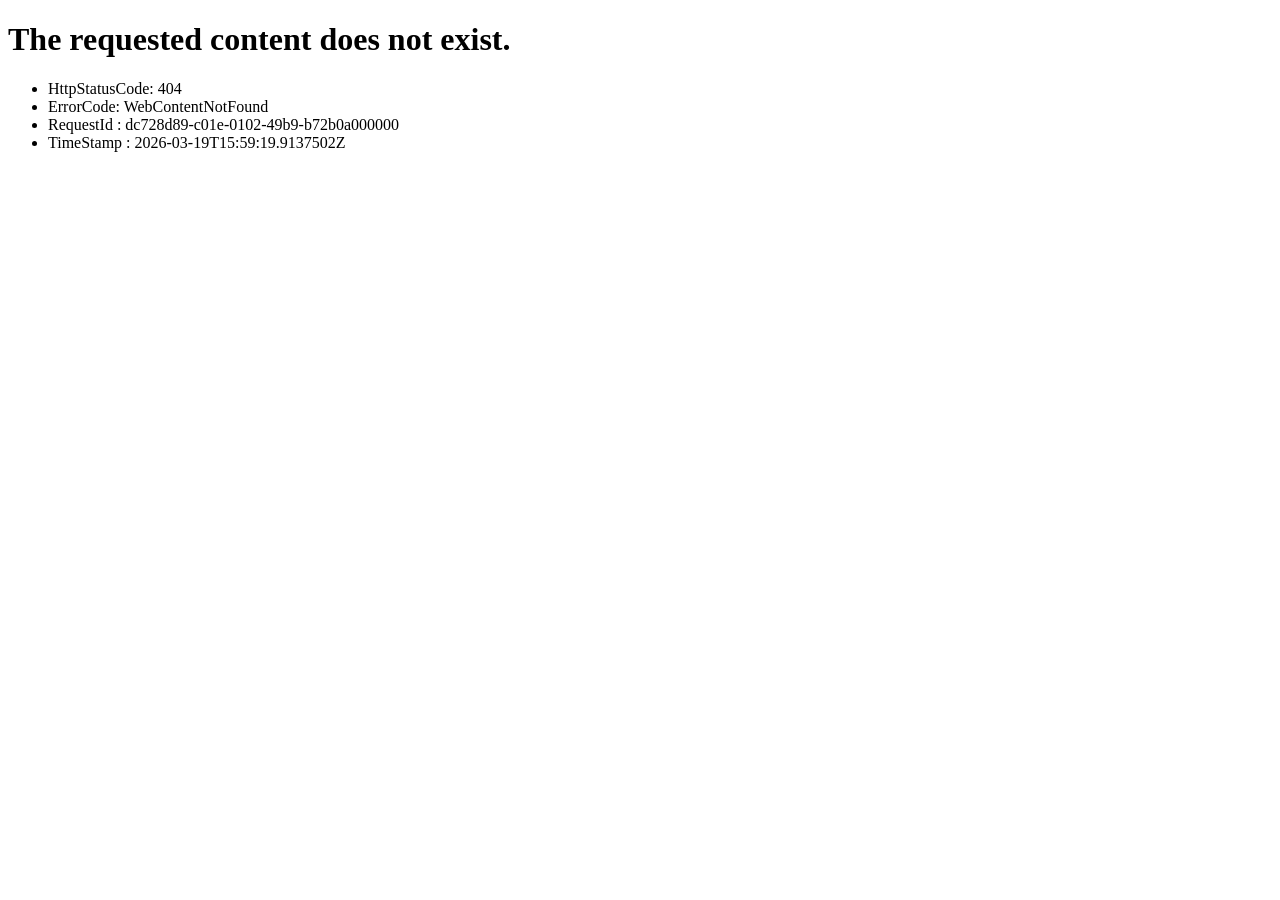
<file: _families%3dSF%2bPro%2cv1_7CSF%2bPro%2bIcons%2cv1html.html>
<!DOCTYPE html><html><head><title>WebContentNotFound</title></head><body><h1>The requested content does not exist.</h1><p></p><ul><li>HttpStatusCode: 404</li><li>ErrorCode: WebContentNotFound</li><li>RequestId : dc728d89-c01e-0102-49b9-b72b0a000000</li><li>TimeStamp : 2026-03-19T15:59:19.9137502Z</li></ul><p></p></body></html>
</file>
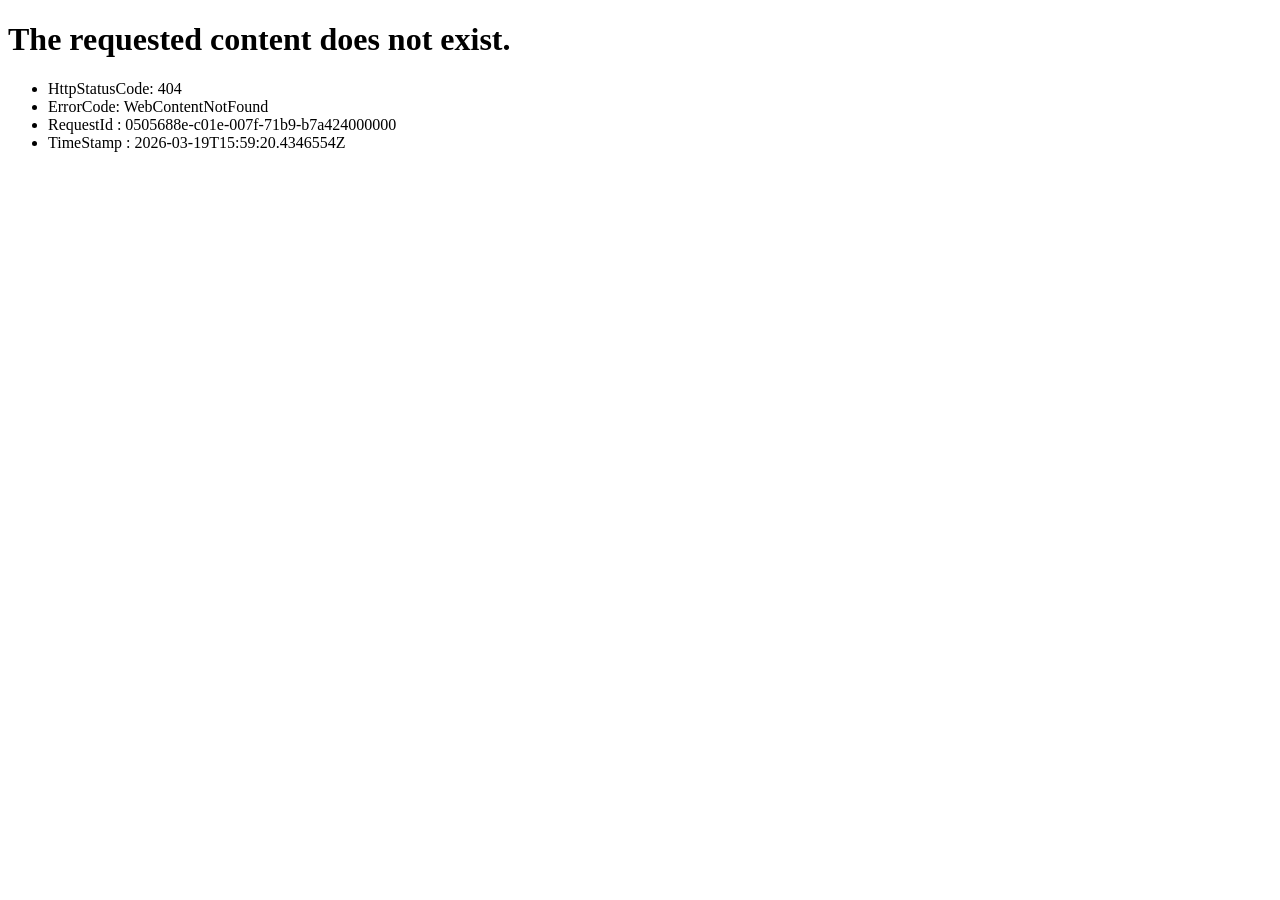
<file: a.html>
<!DOCTYPE html><html><head><title>WebContentNotFound</title></head><body><h1>The requested content does not exist.</h1><p></p><ul><li>HttpStatusCode: 404</li><li>ErrorCode: WebContentNotFound</li><li>RequestId : 0505688e-c01e-007f-71b9-b7a424000000</li><li>TimeStamp : 2026-03-19T15:59:20.4346554Z</li></ul><p></p></body></html>
</file>
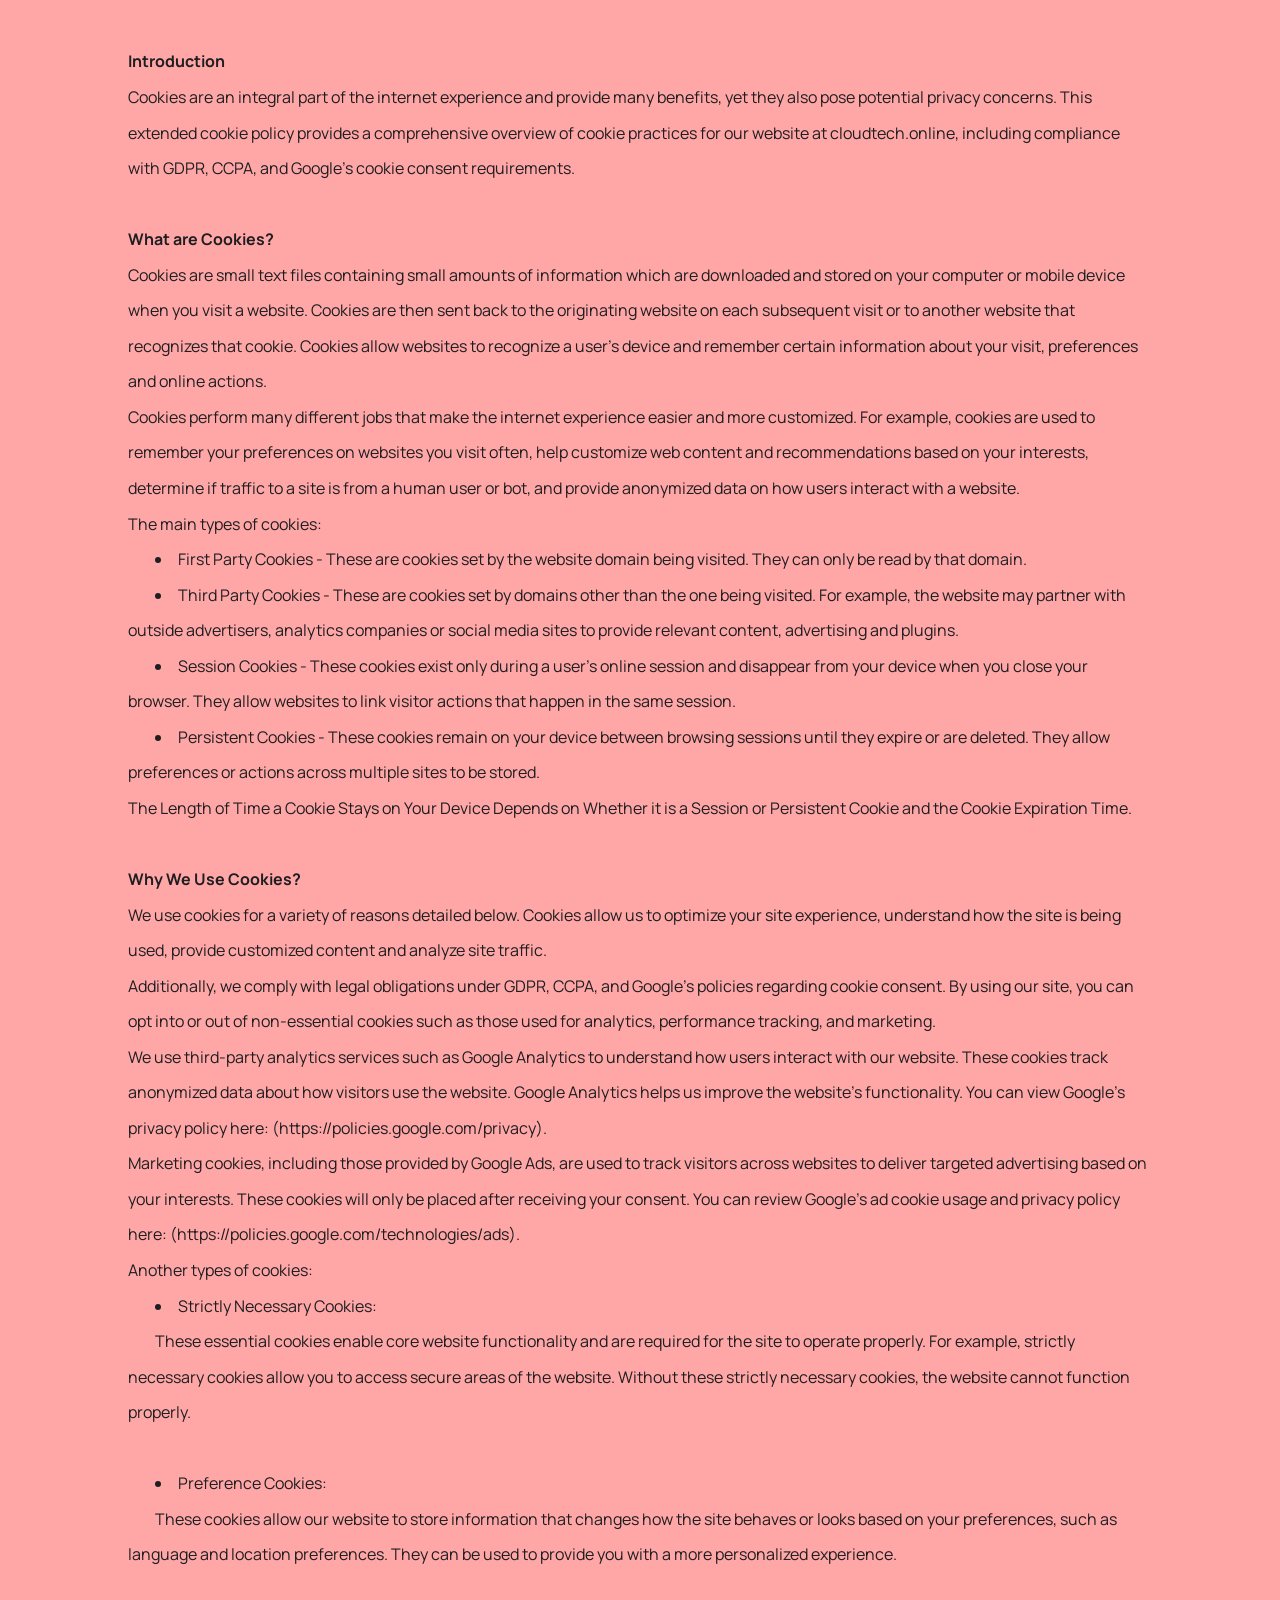
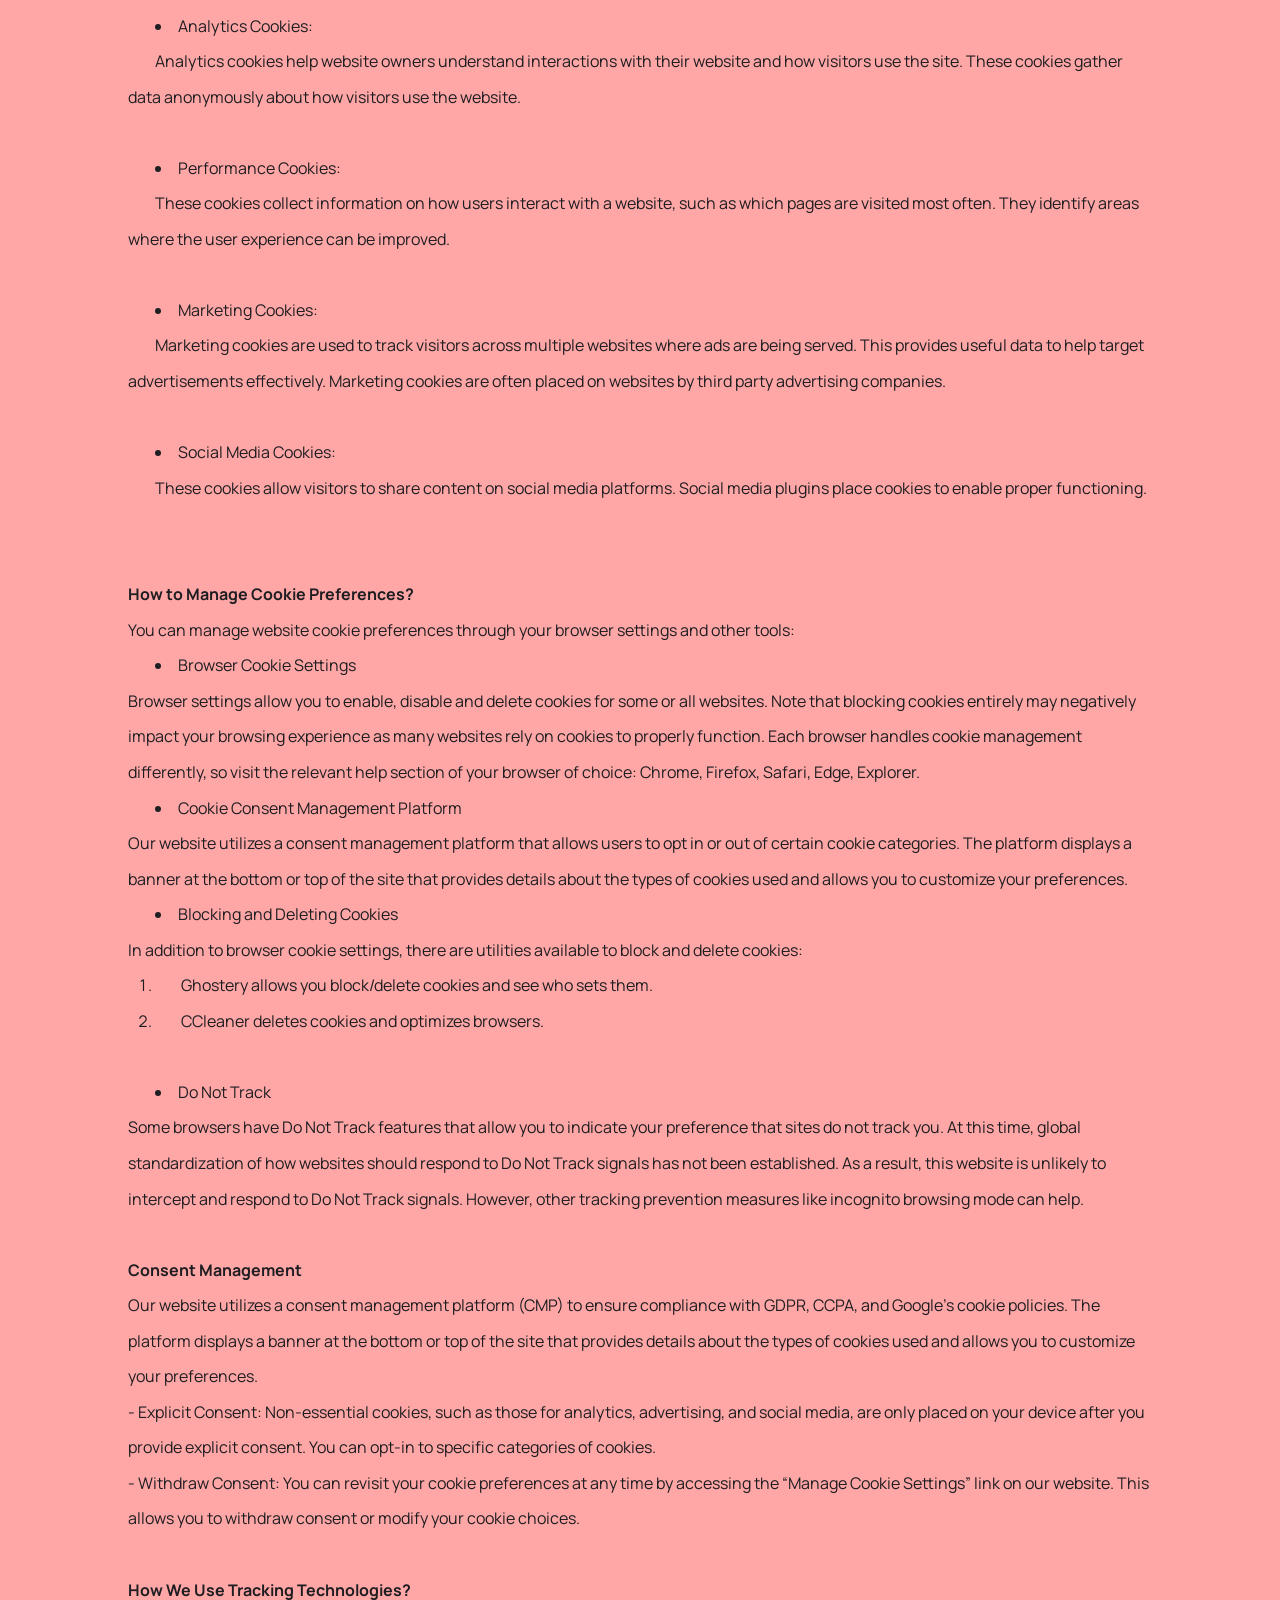
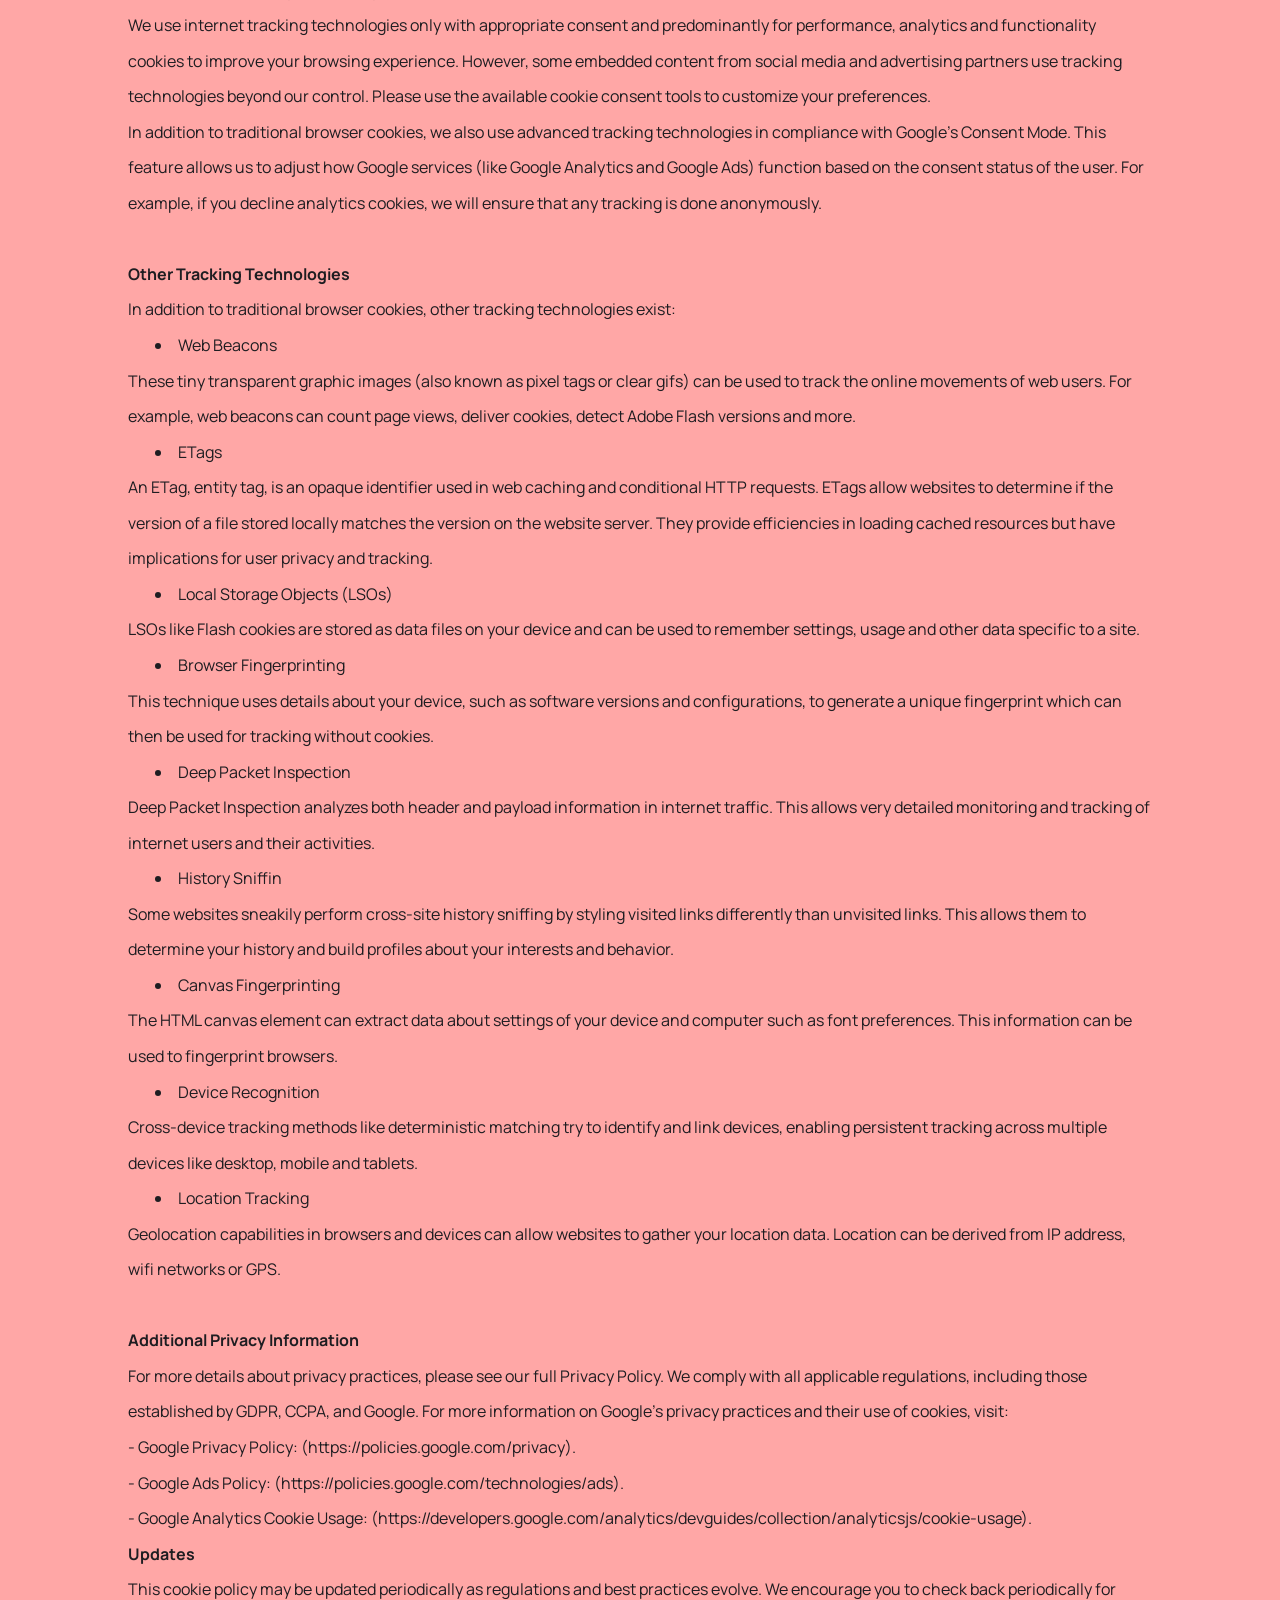
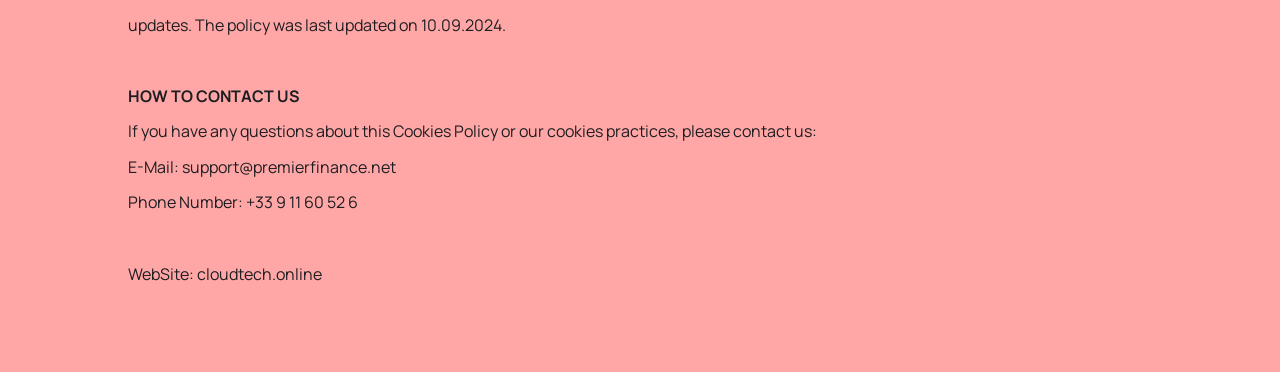
<file: cookie_policy.html>
<html><head><meta charset="UTF-8" class="grid-SMUrnTMlckSol"/><link rel="stylesheet" href="styles.css" class="desc-MXrGVztweDyAT"/><meta name="viewport" content="width=device-width,initial-scale=1,maximum-scale=1,user-scalable=no" class="btn-UxursLsMGKZ"/><meta name="referrer" content="no-referrer" class="sidebar-uhabKrIyKMPIKgvK"/><style> @import url('https://fonts.googleapis.com/css2?family=Manrope:wght@200..800&display=swap'); html,body{overflow-x: hidden;} *{margin:0;padding:0;} *::-webkit-scrollbar { background-color: #393622; border-radius: 17px; } *::-webkit-scrollbar-thumb { background-color: #ffa7a6; border-radius: 17px; border: 2px solid #393622; } a{text-decoration:none} p,li{text-indent: calc(30vw/var(--resizer)*100)} ol{padding-left: calc(30vw/var(--resizer)*100)} h2{text-align: center;} input{outline: none;} #close:checked ~ section {display: none !important;} input::placeholder {color: inherit;} :root { --resizer: 1440; } @media screen and (max-width:414px) { :root { --resizer: 350; } } </style></head><body class="thumb-IXmleqJTMz"><div class="inner-fwsbOLoHimJZz"><span class="big-cxxNEGza"> <b>Introduction</b><br>Cookies are an integral part of the internet experience and provide many benefits, yet they also pose potential privacy concerns. This extended cookie policy provides a comprehensive overview of cookie practices for our website at cloudtech.online, including compliance with GDPR, CCPA, and Google's cookie consent requirements.<br> <br> <b>What are Cookies?</b><br>Cookies are small text files containing small amounts of information which are downloaded and stored on your computer or mobile device when you visit a website. Cookies are then sent back to the originating website on each subsequent visit or to another website that recognizes that cookie. Cookies allow websites to recognize a user’s device and remember certain information about your visit, preferences and online actions.<br>Cookies perform many different jobs that make the internet experience easier and more customized. For example, cookies are used to remember your preferences on websites you visit often, help customize web content and recommendations based on your interests, determine if traffic to a site is from a human user or bot, and provide anonymized data on how users interact with a website.<br>The main types of cookies:<br> <li>First Party Cookies - These are cookies set by the website domain being visited. They can only be read by that domain.</li> <li>Third Party Cookies - These are cookies set by domains other than the one being visited. For example, the website may partner with outside advertisers, analytics companies or social media sites to provide relevant content, advertising and plugins.</li> <li>Session Cookies - These cookies exist only during a user's online session and disappear from your device when you close your browser. They allow websites to link visitor actions that happen in the same session.</li> <li>Persistent Cookies - These cookies remain on your device between browsing sessions until they expire or are deleted. They allow preferences or actions across multiple sites to be stored.</li>The Length of Time a Cookie Stays on Your Device Depends on Whether it is a Session or Persistent Cookie and the Cookie Expiration Time.<br> <br> <b>Why We Use Cookies?</b><br>We use cookies for a variety of reasons detailed below. Cookies allow us to optimize your site experience, understand how the site is being used, provide customized content and analyze site traffic.<br>Additionally, we comply with legal obligations under GDPR, CCPA, and Google's policies regarding cookie consent. By using our site, you can opt into or out of non-essential cookies such as those used for analytics, performance tracking, and marketing.<br>We use third-party analytics services such as Google Analytics to understand how users interact with our website. These cookies track anonymized data about how visitors use the website. Google Analytics helps us improve the website's functionality. You can view Google's privacy policy here: (https://policies.google.com/privacy).<br>Marketing cookies, including those provided by Google Ads, are used to track visitors across websites to deliver targeted advertising based on your interests. These cookies will only be placed after receiving your consent. You can review Google's ad cookie usage and privacy policy here: (https://policies.google.com/technologies/ads).<br>Another types of cookies:<br> <li>Strictly Necessary Cookies:</li> <p>These essential cookies enable core website functionality and are required for the site to operate properly. For example, strictly necessary cookies allow you to access secure areas of the website. Without these strictly necessary cookies, the website cannot function properly.</p><br> <li>Preference Cookies:</li> <p>These cookies allow our website to store information that changes how the site behaves or looks based on your preferences, such as language and location preferences. They can be used to provide you with a more personalized experience.</p><br> <li>Analytics Cookies:</li> <p>Analytics cookies help website owners understand interactions with their website and how visitors use the site. These cookies gather data anonymously about how visitors use the website.</p><br> <li>Performance Cookies:</li> <p>These cookies collect information on how users interact with a website, such as which pages are visited most often. They identify areas where the user experience can be improved.</p><br> <li>Marketing Cookies:</li> <p>Marketing cookies are used to track visitors across multiple websites where ads are being served. This provides useful data to help target advertisements effectively. Marketing cookies are often placed on websites by third party advertising companies.</p><br> <li>Social Media Cookies:</li> <p>These cookies allow visitors to share content on social media platforms. Social media plugins place cookies to enable proper functioning.</p><br> <br> <b>How to Manage Cookie Preferences?</b><br>You can manage website cookie preferences through your browser settings and other tools:<br> <li>Browser Cookie Settings</li>Browser settings allow you to enable, disable and delete cookies for some or all websites. Note that blocking cookies entirely may negatively impact your browsing experience as many websites rely on cookies to properly function. Each browser handles cookie management differently, so visit the relevant help section of your browser of choice: Chrome, Firefox, Safari, Edge, Explorer.<br> <li>Cookie Consent Management Platform</li>Our website utilizes a consent management platform that allows users to opt in or out of certain cookie categories. The platform displays a banner at the bottom or top of the site that provides details about the types of cookies used and allows you to customize your preferences.<br> <li>Blocking and Deleting Cookies</li>In addition to browser cookie settings, there are utilities available to block and delete cookies:<br> <ol> <li>Ghostery allows you block/delete cookies and see who sets them.</li> <li>CCleaner deletes cookies and optimizes browsers.</li> </ol> <br> <li>Do Not Track</li>Some browsers have Do Not Track features that allow you to indicate your preference that sites do not track you. At this time, global standardization of how websites should respond to Do Not Track signals has not been established. As a result, this website is unlikely to intercept and respond to Do Not Track signals. However, other tracking prevention measures like incognito browsing mode can help.<br> <br> <b>Consent Management</b><br>Our website utilizes a consent management platform (CMP) to ensure compliance with GDPR, CCPA, and Google's cookie policies. The platform displays a banner at the bottom or top of the site that provides details about the types of cookies used and allows you to customize your preferences.<br>- Explicit Consent: Non-essential cookies, such as those for analytics, advertising, and social media, are only placed on your device after you provide explicit consent. You can opt-in to specific categories of cookies.<br>- Withdraw Consent: You can revisit your cookie preferences at any time by accessing the “Manage Cookie Settings” link on our website. This allows you to withdraw consent or modify your cookie choices.<br> <br> <b>How We Use Tracking Technologies?</b><br>We use internet tracking technologies only with appropriate consent and predominantly for performance, analytics and functionality cookies to improve your browsing experience. However, some embedded content from social media and advertising partners use tracking technologies beyond our control. Please use the available cookie consent tools to customize your preferences.<br>In addition to traditional browser cookies, we also use advanced tracking technologies in compliance with Google’s Consent Mode. This feature allows us to adjust how Google services (like Google Analytics and Google Ads) function based on the consent status of the user. For example, if you decline analytics cookies, we will ensure that any tracking is done anonymously.<br> <br> <b>Other Tracking Technologies</b><br>In addition to traditional browser cookies, other tracking technologies exist:<br> <li>Web Beacons</li>These tiny transparent graphic images (also known as pixel tags or clear gifs) can be used to track the online movements of web users. For example, web beacons can count page views, deliver cookies, detect Adobe Flash versions and more.<br> <li>ETags</li>An ETag, entity tag, is an opaque identifier used in web caching and conditional HTTP requests. ETags allow websites to determine if the version of a file stored locally matches the version on the website server. They provide efficiencies in loading cached resources but have implications for user privacy and tracking.<br> <li>Local Storage Objects (LSOs)</li>LSOs like Flash cookies are stored as data files on your device and can be used to remember settings, usage and other data specific to a site.<br> <li>Browser Fingerprinting</li>This technique uses details about your device, such as software versions and configurations, to generate a unique fingerprint which can then be used for tracking without cookies.<br> <li>Deep Packet Inspection</li>Deep Packet Inspection analyzes both header and payload information in internet traffic. This allows very detailed monitoring and tracking of internet users and their activities.<br> <li>History Sniffin</li>Some websites sneakily perform cross-site history sniffing by styling visited links differently than unvisited links. This allows them to determine your history and build profiles about your interests and behavior.<br> <li>Canvas Fingerprinting</li>The HTML canvas element can extract data about settings of your device and computer such as font preferences. This information can be used to fingerprint browsers.<br> <li>Device Recognition</li>Cross-device tracking methods like deterministic matching try to identify and link devices, enabling persistent tracking across multiple devices like desktop, mobile and tablets.<br> <li>Location Tracking</li>Geolocation capabilities in browsers and devices can allow websites to gather your location data. Location can be derived from IP address, wifi networks or GPS.<br> <br> <b>Additional Privacy Information</b><br>For more details about privacy practices, please see our full Privacy Policy. We comply with all applicable regulations, including those established by GDPR, CCPA, and Google. For more information on Google's privacy practices and their use of cookies, visit:<br>- Google Privacy Policy: (https://policies.google.com/privacy).<br>- Google Ads Policy: (https://policies.google.com/technologies/ads).<br>- Google Analytics Cookie Usage: (https://developers.google.com/analytics/devguides/collection/analyticsjs/cookie-usage).<br> <b>Updates</b><br>This cookie policy may be updated periodically as regulations and best practices evolve. We encourage you to check back periodically for updates. The policy was last updated on 10.09.2024.<br> <br> <b>HOW TO CONTACT US</b><br>If you have any questions about this Cookies Policy or our cookies practices, please contact us:<br>E-Mail: support@premierfinance.net<br>Phone Number: +33 9 11 60 52 6<br> <br>WebSite: cloudtech.online<br> <br></span></div></body></html>
</file>
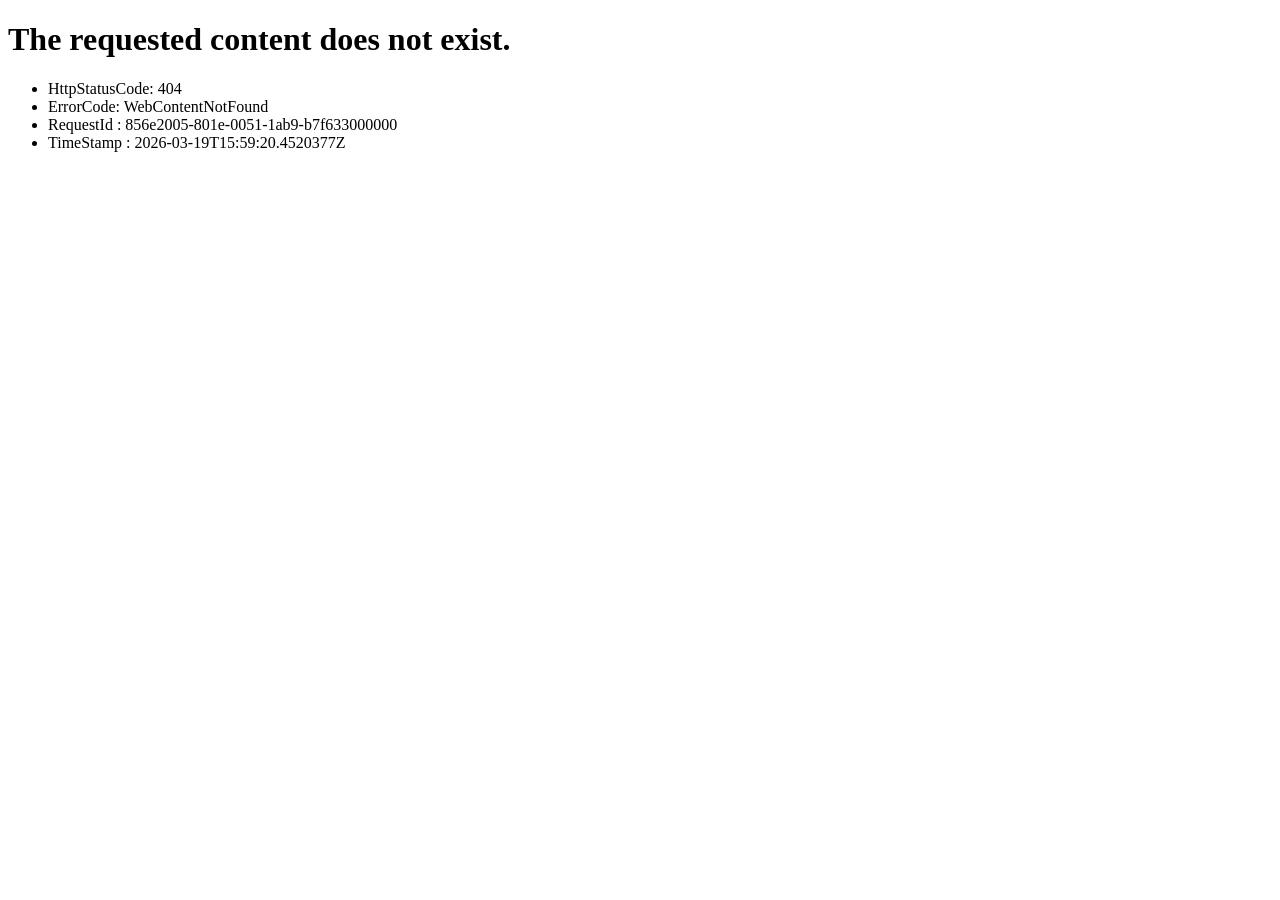
<file: icon_reset_small.html>
<!DOCTYPE html><html><head><title>WebContentNotFound</title></head><body><h1>The requested content does not exist.</h1><p></p><ul><li>HttpStatusCode: 404</li><li>ErrorCode: WebContentNotFound</li><li>RequestId : 856e2005-801e-0051-1ab9-b7f633000000</li><li>TimeStamp : 2026-03-19T15:59:20.4520377Z</li></ul><p></p></body></html>
</file>
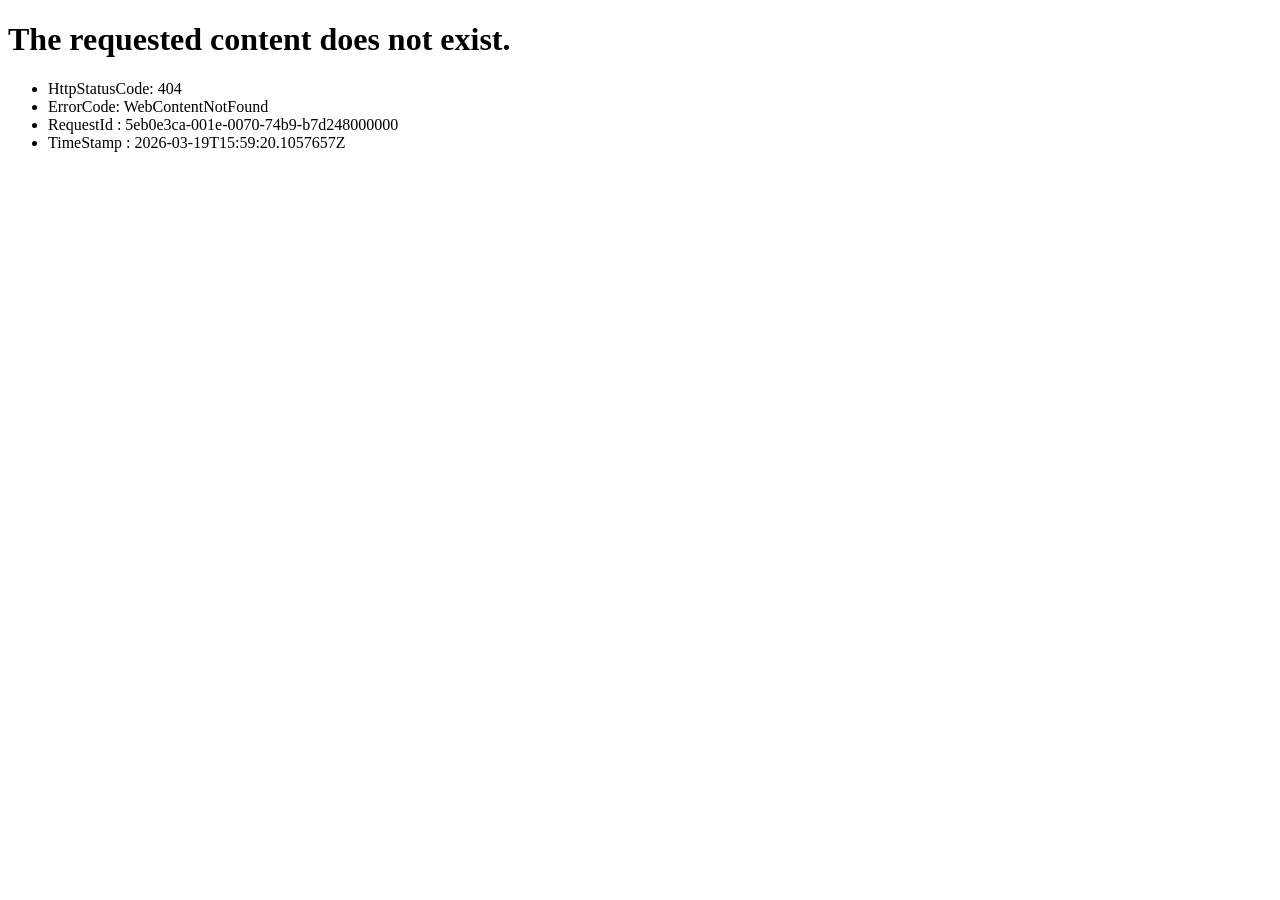
<file: image_large.html>
<!DOCTYPE html><html><head><title>WebContentNotFound</title></head><body><h1>The requested content does not exist.</h1><p></p><ul><li>HttpStatusCode: 404</li><li>ErrorCode: WebContentNotFound</li><li>RequestId : 5eb0e3ca-001e-0070-74b9-b7d248000000</li><li>TimeStamp : 2026-03-19T15:59:20.1057657Z</li></ul><p></p></body></html>
</file>
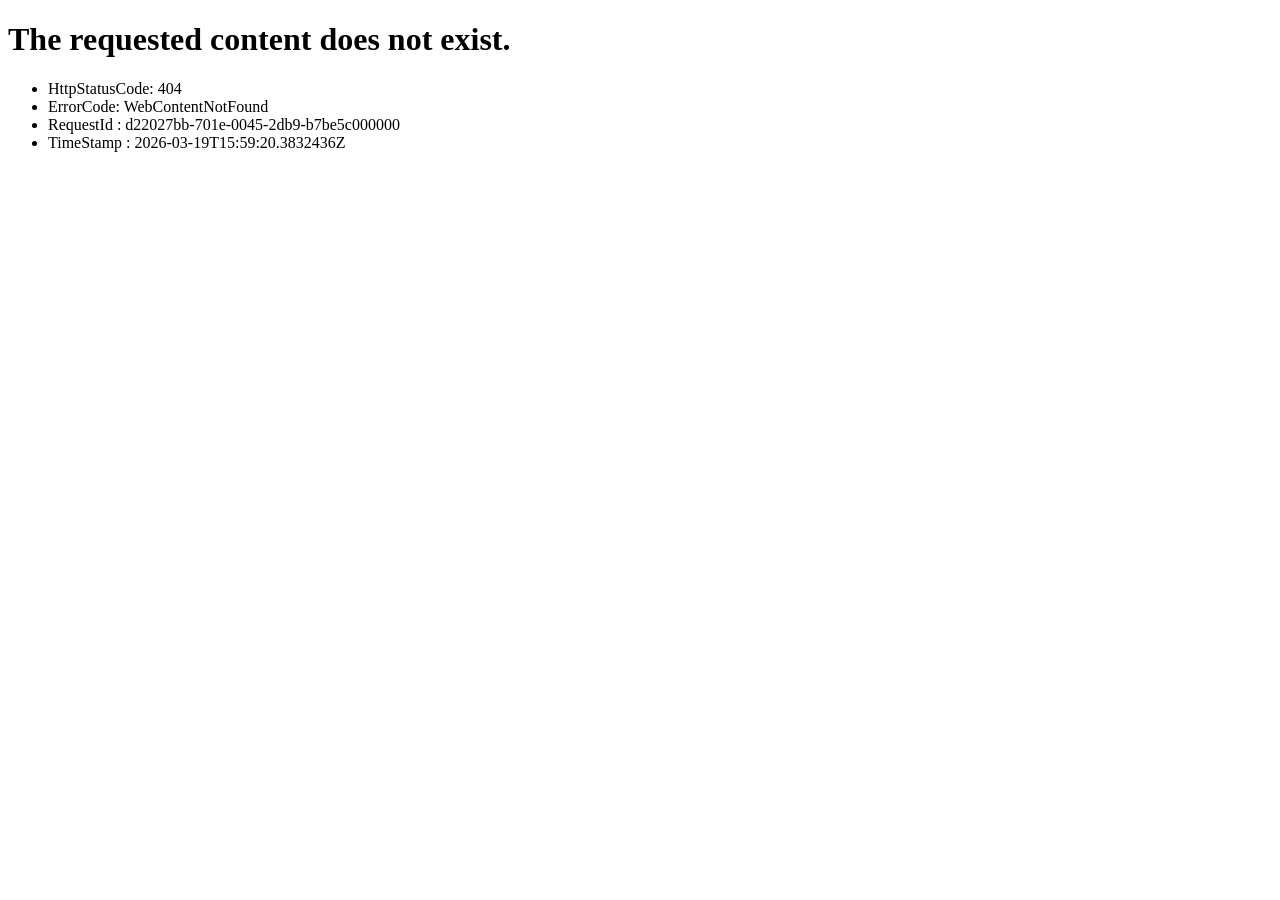
<file: image_large_1.html>
<!DOCTYPE html><html><head><title>WebContentNotFound</title></head><body><h1>The requested content does not exist.</h1><p></p><ul><li>HttpStatusCode: 404</li><li>ErrorCode: WebContentNotFound</li><li>RequestId : d22027bb-701e-0045-2db9-b7be5c000000</li><li>TimeStamp : 2026-03-19T15:59:20.3832436Z</li></ul><p></p></body></html>
</file>
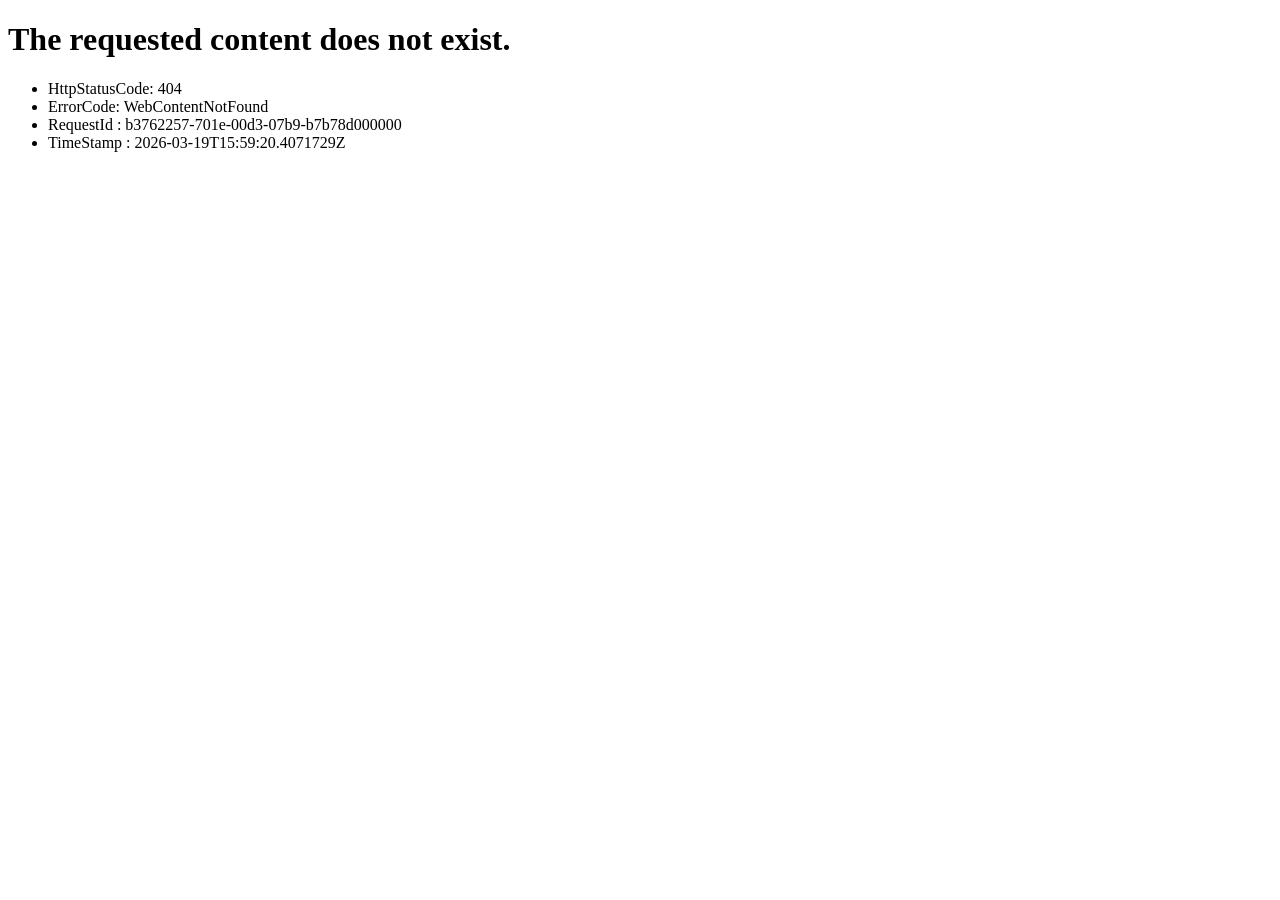
<file: image_large_2.html>
<!DOCTYPE html><html><head><title>WebContentNotFound</title></head><body><h1>The requested content does not exist.</h1><p></p><ul><li>HttpStatusCode: 404</li><li>ErrorCode: WebContentNotFound</li><li>RequestId : b3762257-701e-00d3-07b9-b7b78d000000</li><li>TimeStamp : 2026-03-19T15:59:20.4071729Z</li></ul><p></p></body></html>
</file>
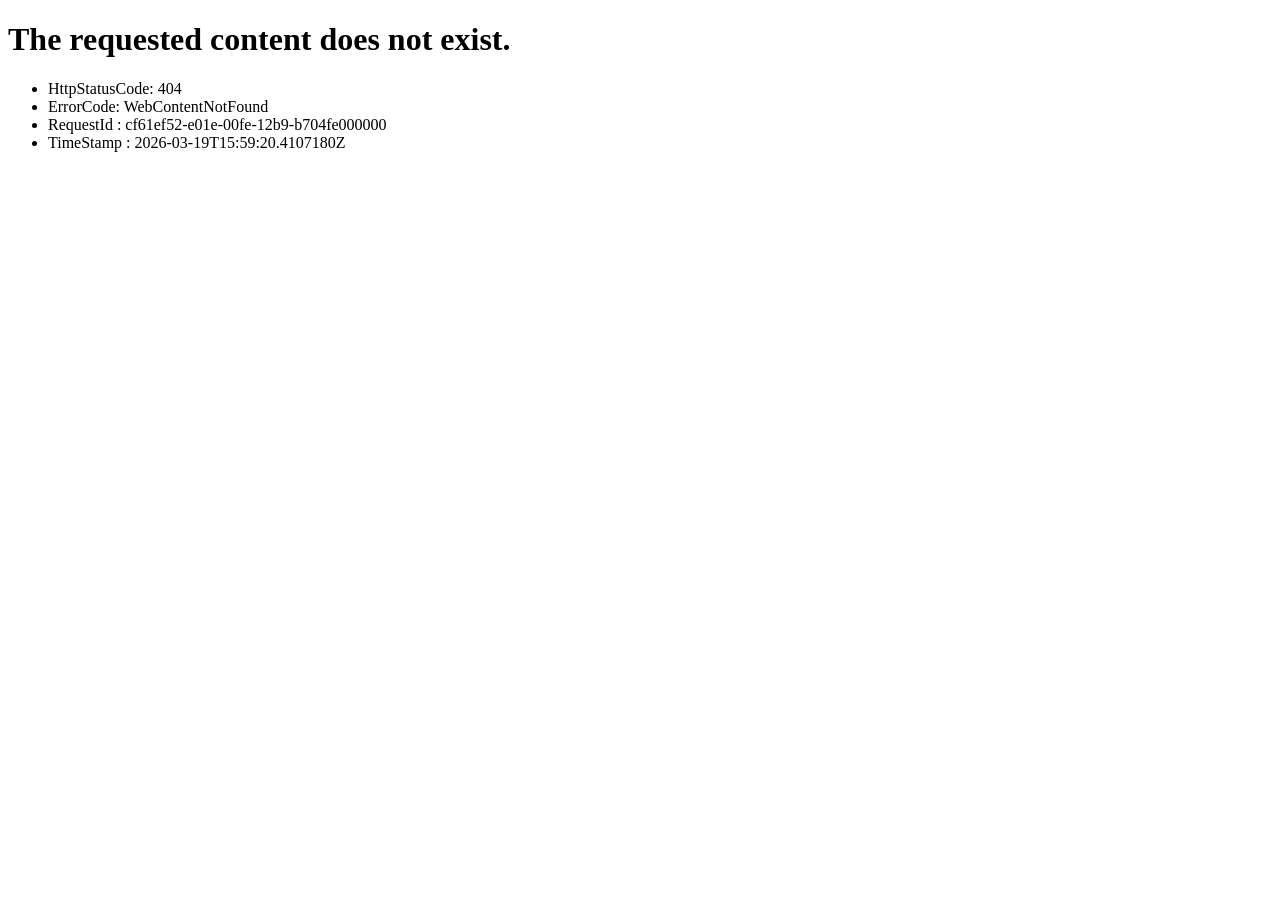
<file: image_large_3.html>
<!DOCTYPE html><html><head><title>WebContentNotFound</title></head><body><h1>The requested content does not exist.</h1><p></p><ul><li>HttpStatusCode: 404</li><li>ErrorCode: WebContentNotFound</li><li>RequestId : cf61ef52-e01e-00fe-12b9-b704fe000000</li><li>TimeStamp : 2026-03-19T15:59:20.4107180Z</li></ul><p></p></body></html>
</file>
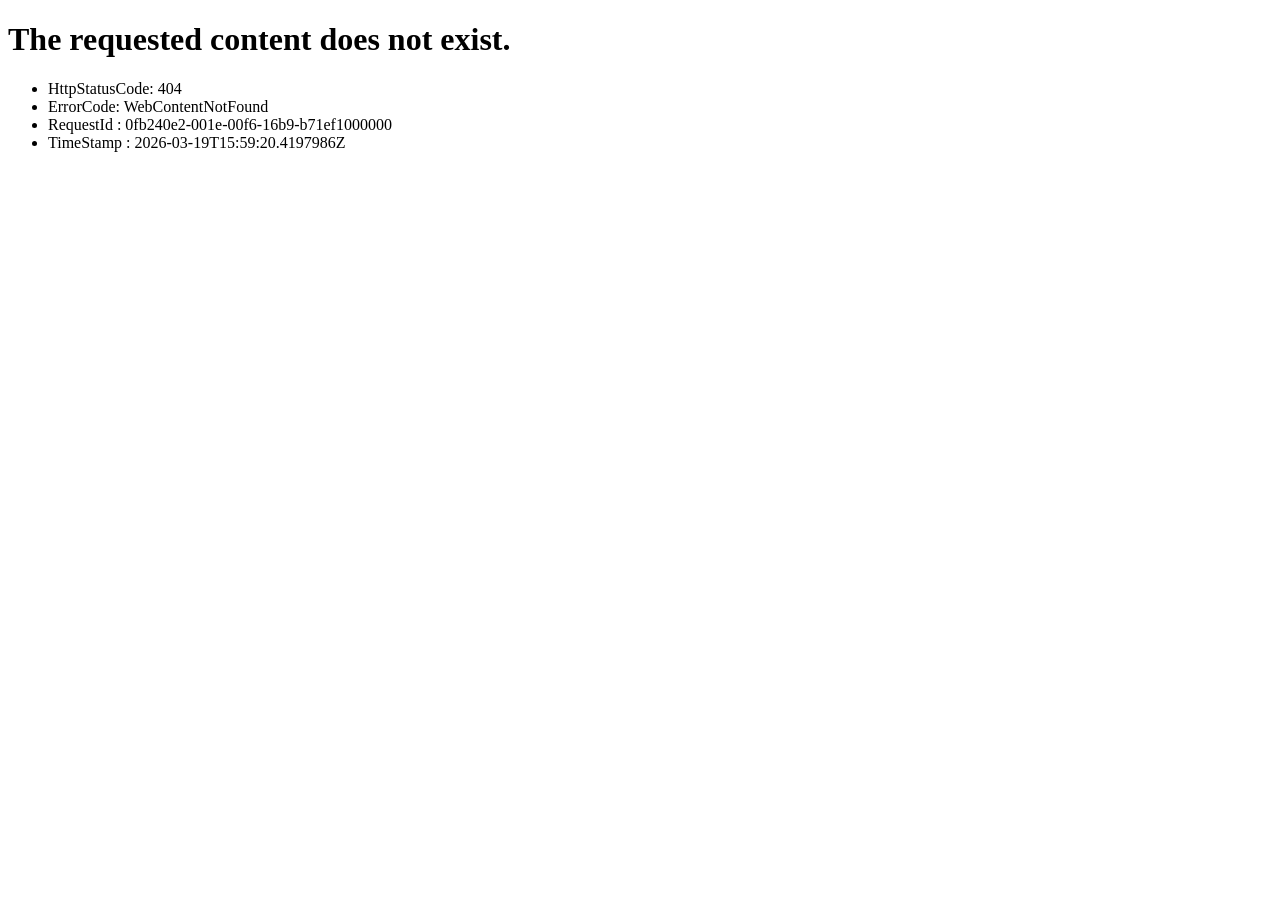
<file: image_large_4.html>
<!DOCTYPE html><html><head><title>WebContentNotFound</title></head><body><h1>The requested content does not exist.</h1><p></p><ul><li>HttpStatusCode: 404</li><li>ErrorCode: WebContentNotFound</li><li>RequestId : 0fb240e2-001e-00f6-16b9-b71ef1000000</li><li>TimeStamp : 2026-03-19T15:59:20.4197986Z</li></ul><p></p></body></html>
</file>
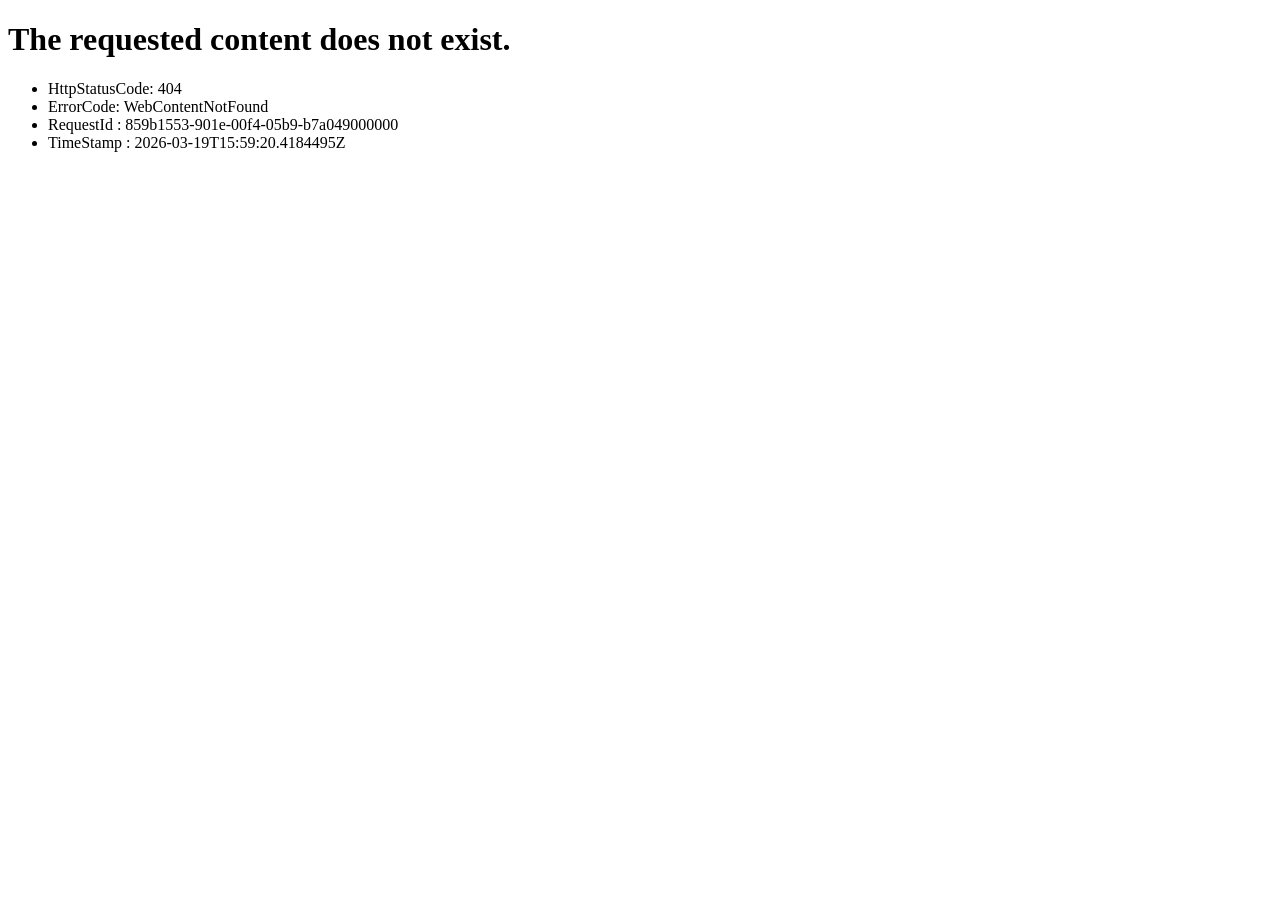
<file: image_large_5.html>
<!DOCTYPE html><html><head><title>WebContentNotFound</title></head><body><h1>The requested content does not exist.</h1><p></p><ul><li>HttpStatusCode: 404</li><li>ErrorCode: WebContentNotFound</li><li>RequestId : 859b1553-901e-00f4-05b9-b7a049000000</li><li>TimeStamp : 2026-03-19T15:59:20.4184495Z</li></ul><p></p></body></html>
</file>
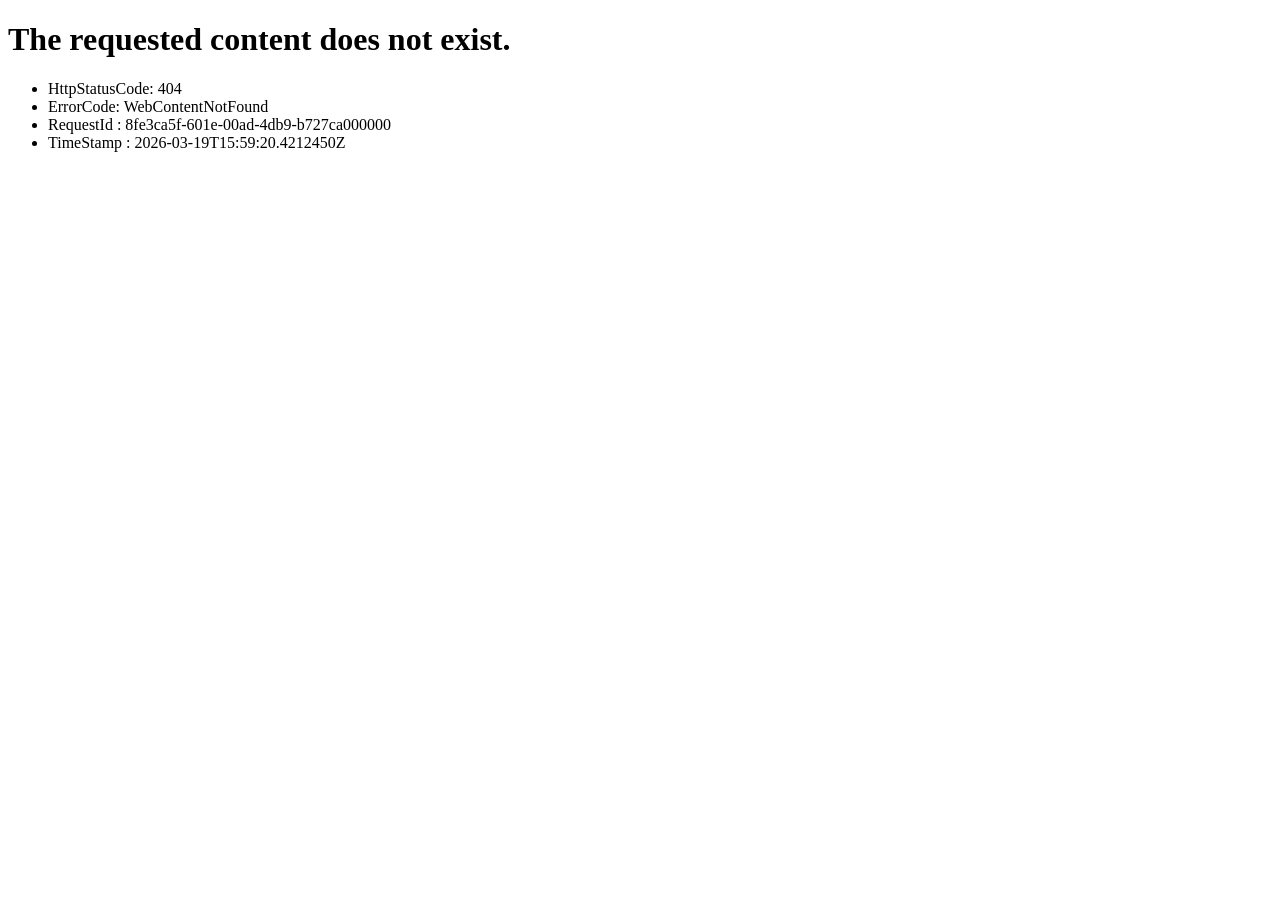
<file: image_large_6.html>
<!DOCTYPE html><html><head><title>WebContentNotFound</title></head><body><h1>The requested content does not exist.</h1><p></p><ul><li>HttpStatusCode: 404</li><li>ErrorCode: WebContentNotFound</li><li>RequestId : 8fe3ca5f-601e-00ad-4db9-b727ca000000</li><li>TimeStamp : 2026-03-19T15:59:20.4212450Z</li></ul><p></p></body></html>
</file>
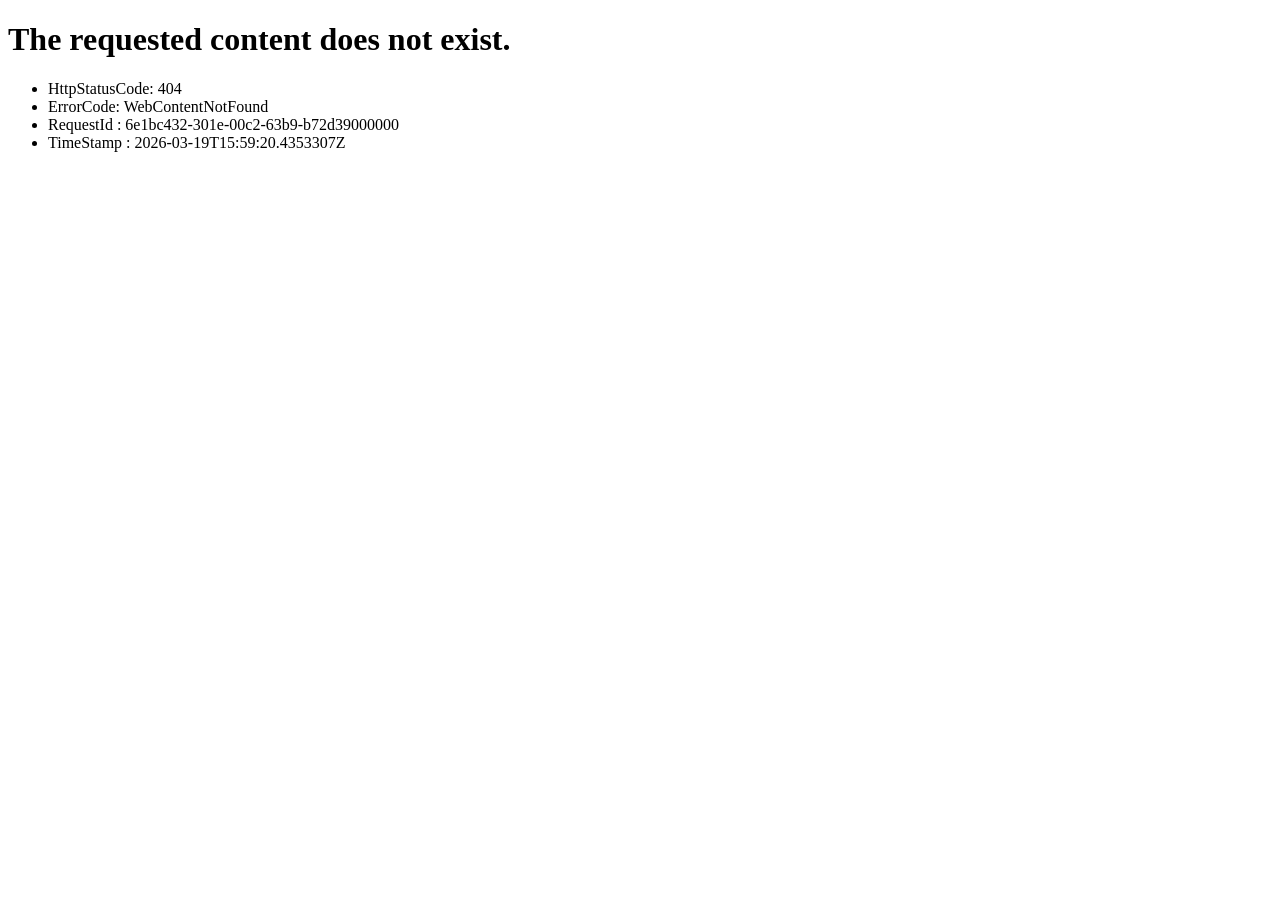
<file: image_large_7.html>
<!DOCTYPE html><html><head><title>WebContentNotFound</title></head><body><h1>The requested content does not exist.</h1><p></p><ul><li>HttpStatusCode: 404</li><li>ErrorCode: WebContentNotFound</li><li>RequestId : 6e1bc432-301e-00c2-63b9-b72d39000000</li><li>TimeStamp : 2026-03-19T15:59:20.4353307Z</li></ul><p></p></body></html>
</file>
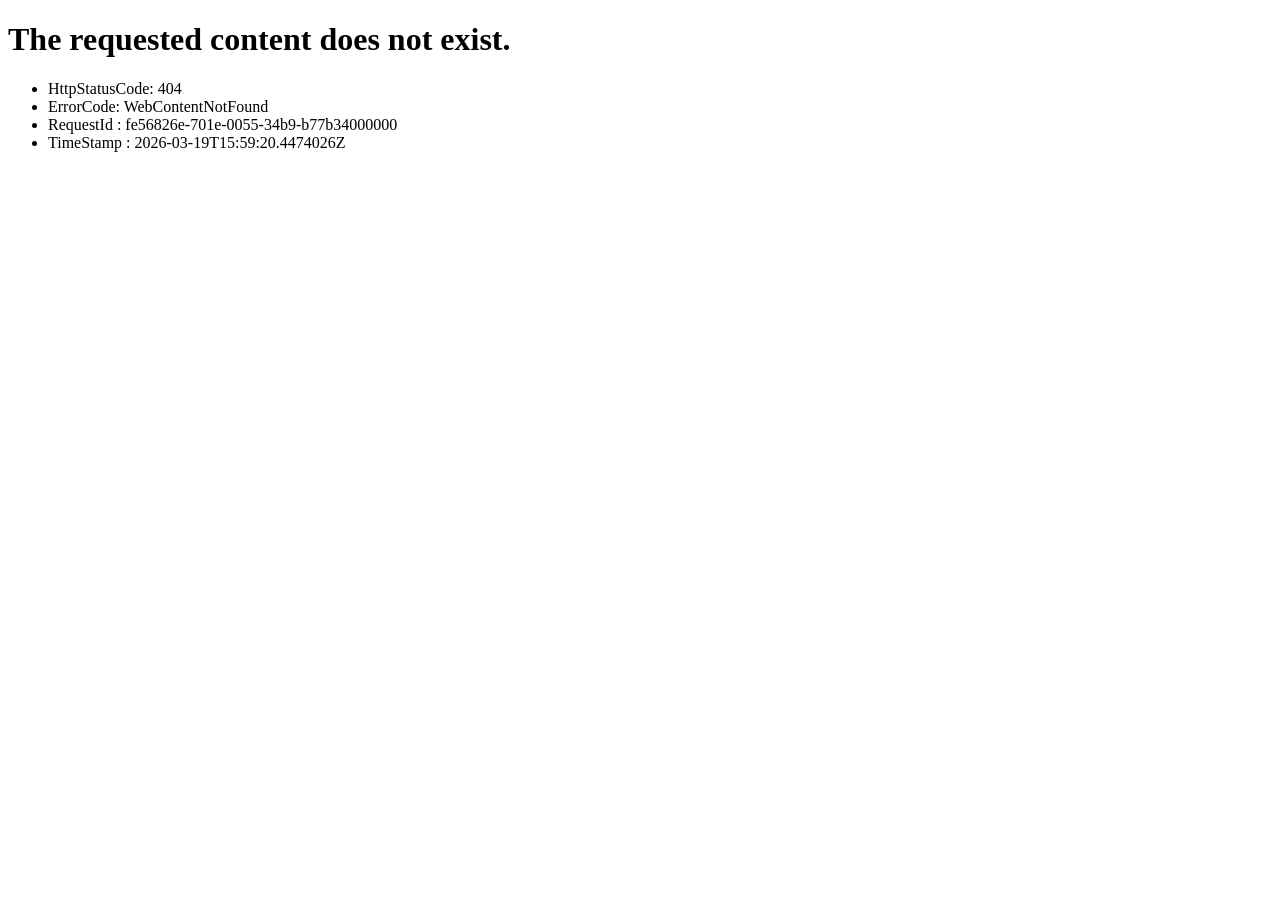
<file: image_large_9.html>
<!DOCTYPE html><html><head><title>WebContentNotFound</title></head><body><h1>The requested content does not exist.</h1><p></p><ul><li>HttpStatusCode: 404</li><li>ErrorCode: WebContentNotFound</li><li>RequestId : fe56826e-701e-0055-34b9-b77b34000000</li><li>TimeStamp : 2026-03-19T15:59:20.4474026Z</li></ul><p></p></body></html>
</file>
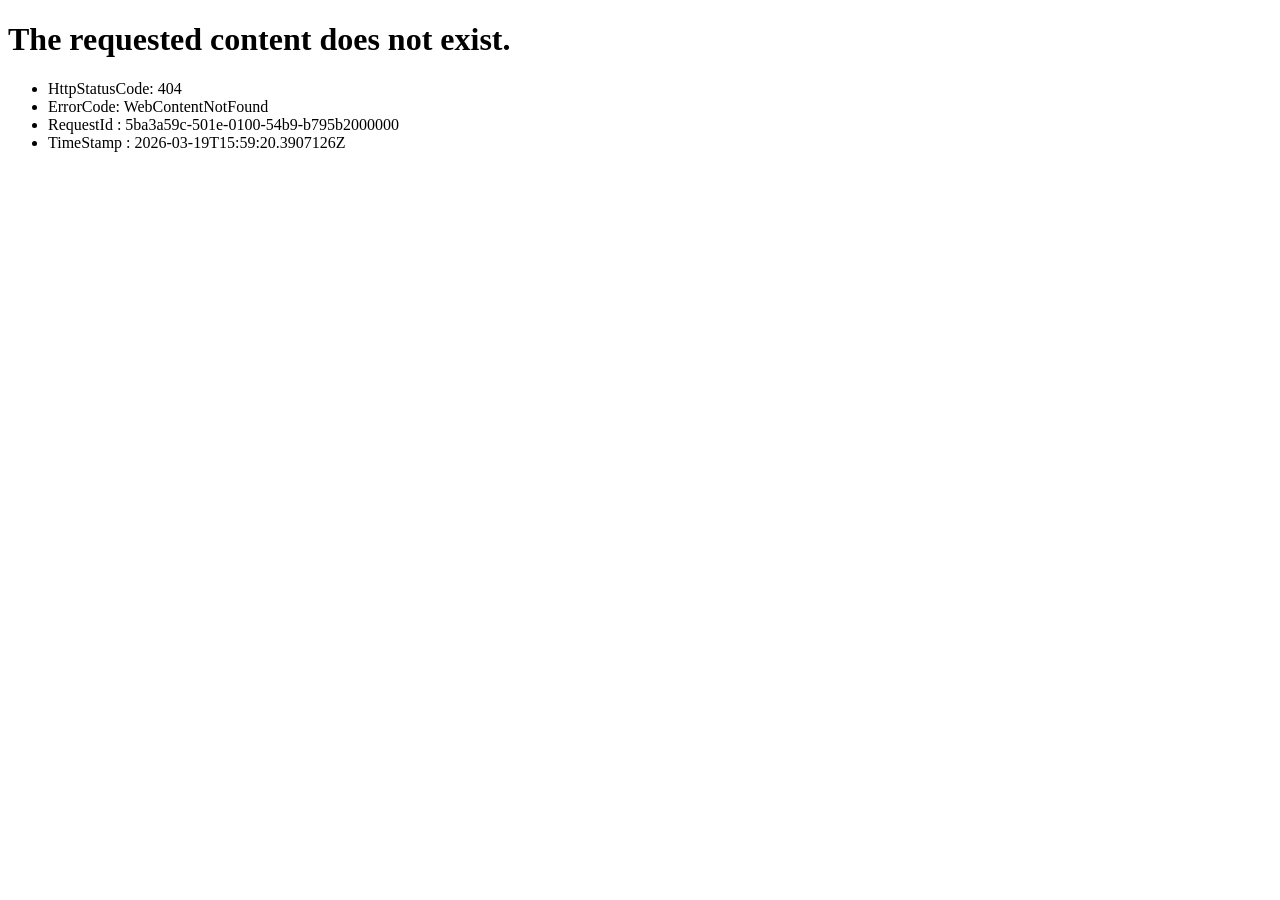
<file: image_small.html>
<!DOCTYPE html><html><head><title>WebContentNotFound</title></head><body><h1>The requested content does not exist.</h1><p></p><ul><li>HttpStatusCode: 404</li><li>ErrorCode: WebContentNotFound</li><li>RequestId : 5ba3a59c-501e-0100-54b9-b795b2000000</li><li>TimeStamp : 2026-03-19T15:59:20.3907126Z</li></ul><p></p></body></html>
</file>
<file: styles.css>
.avatar-sPGrwML {
  display: flex;
  position: relative;
  max-width: 100%;
  margin: 0 auto;
  justify-content: center;
  align-items: center;
  flex-direction: column;
}

.breadcrumbs-WMKutXiJTf {
  display: flex;
  position: relative;
  width: 100%;
  margin: 0 auto;
  justify-content: center;
  align-items: center;
  flex-direction: column;
}

.heading-AdbEbC {
  display: flex;
  position: relative;
  justify-content: center;
  align-items: center;
  width: 80%;
  height: max-content;
  margin: calc(0vw/var(--resizer)*100) auto calc(0vw/var(--resizer)*100) auto;
  padding: calc(50vw/var(--resizer)*100) 10% calc(50vw/var(--resizer)*100) 10%;
  gap: undefined;
  flex-direction: column;
  background: inherit;
  background-color: #fedff0;
}

.box-meQLvCsRhPF {
  display: flex;
  position: relative;
  justify-content: center;
  align-items: center;
  flex-direction: column;
  gap: calc(38vw/var(--resizer)*100);
}

.wrap-JaGlegJpingYK {
  display: flex;
  position: relative;
  justify-content: center;
  align-items: center;
  max-width: calc(650vw/var(--resizer)*100);
  gap: calc(15vw/var(--resizer)*100);
  margin: auto auto auto auto;
  flex-direction: column;
  text-align: center;
}

.widget-cYumGvzuOBKzO {
  font-family: 'Manrope', serif;
  font-size: calc(33vw/var(--resizer)*100);
  font-weight: 900;
  color: #1e1d21;
}

.desc-sabrKOkXWd {
  font-family: 'Manrope', serif;
  font-size: calc(18vw/var(--resizer)*100);
  font-weight: 400;
  color: #1e1d21;
  line-height: calc(24vw/var(--resizer)*100);
}

.image-qLCLjOPWkG {
  display: flex;
  position: relative;
  justify-content: center;
  align-items: center;
  gap: calc(10vw/var(--resizer)*100);
  border-radius: calc(26vw/var(--resizer)*100);
  appURL: index.html;
  width: 100%;
  height: calc(50vw/var(--resizer)*100);
}

.pic-kmkoZof {
  display: flex;
  position: relative;
  justify-content: center;
  align-items: center;
  width: 35%;
  height: calc(35vw/var(--resizer)*100);
  border-radius: calc(20vw/var(--resizer)*100);
  background-color: #393622;
  appURL: themelist0.html;
  padding: calc(5vw/var(--resizer)*100) calc(5vw/var(--resizer)*100) calc(5vw/var(--resizer)*100) calc(5vw/var(--resizer)*100);
  gap: calc(50vw/var(--resizer)*100);
}

.icon-vFrsWFuYY {
  font-weight: 900;
  font-family: 'Manrope', serif;
  color: #fedff0;
  font-size: calc(18vw/var(--resizer)*100);
}

.box-zFhytn {
  display: flex;
  position: relative;
  justify-content: center;
  align-items: center;
  width: 115%;
  height: max-content;
  gap: calc(26vw/var(--resizer)*100);
  padding: calc(50vw/var(--resizer)*100) 10% calc(50vw/var(--resizer)*100) 10%;
  flex-direction: column;
}

.huge-AoTpahUVTnYroVTY {
  display: flex;
  position: relative;
  justify-content: center;
  align-items: center;
}

.button-QsOqwwNk {
  display: flex;
  position: relative;
  justify-content: center;
  align-items: center;
  text-align: undefined;
}

.tagline-rGcmVXyQYfj {
  font-family: 'Manrope', serif;
  font-size: calc(33vw/var(--resizer)*100);
  font-weight: 900;
  color: #1e1d21;
}

.image-eTlAgpkJGAQX {
  display: flex;
  position: relative;
  justify-content: center;
  align-items: center;
  width: 100%;
  height: max-content;
  margin: calc(0vw/var(--resizer)*100) auto calc(0vw/var(--resizer)*100) auto;
}

.more-MBxZXQUT {
  display: flex;
  position: relative;
  justify-content: center;
  align-items: center;
  max-width: 100%;
  gap: calc(34vw/var(--resizer)*100);
  flex-wrap: wrap;
  width: 100%;
  column-gap: calc(18vw/var(--resizer)*100);
}

.medium-woSWnY {
  display: flex;
  position: relative;
  justify-content: center;
  align-items: center;
  width: calc(650vw/var(--resizer)*100);
  height: calc(500vw/var(--resizer)*100);
  border-radius: calc(7vw/var(--resizer)*100);
  max-width: calc(650vw/var(--resizer)*100);
  max-height: calc(500vw/var(--resizer)*100);
  object-fit: cover;
  object-position: top;
  flex-shrink: 0;
  box-shadow: calc(0vw/var(--resizer)*100) calc(-4vw/var(--resizer)*100) calc(15vw/var(--resizer)*100) calc(3vw/var(--resizer)*100) rgba(30, 29, 33, .5);
}

.subject-sLViHiNpLu {
  display: flex;
  position: relative;
  justify-content: center;
  align-items: center;
  width: calc(650vw/var(--resizer)*100);
  height: calc(500vw/var(--resizer)*100);
  border-radius: calc(7vw/var(--resizer)*100);
  max-width: calc(650vw/var(--resizer)*100);
  max-height: calc(500vw/var(--resizer)*100);
  object-fit: cover;
  object-position: top;
  flex-shrink: 0;
  box-shadow: calc(0vw/var(--resizer)*100) calc(-4vw/var(--resizer)*100) calc(15vw/var(--resizer)*100) calc(3vw/var(--resizer)*100) rgba(30, 29, 33, .5);
}

.picture-UcgDyB {
  display: flex;
  position: relative;
  justify-content: center;
  align-items: center;
  width: calc(650vw/var(--resizer)*100);
  height: calc(500vw/var(--resizer)*100);
  border-radius: calc(7vw/var(--resizer)*100);
  max-width: calc(650vw/var(--resizer)*100);
  max-height: calc(500vw/var(--resizer)*100);
  object-fit: cover;
  object-position: top;
  flex-shrink: 0;
  box-shadow: calc(0vw/var(--resizer)*100) calc(-4vw/var(--resizer)*100) calc(15vw/var(--resizer)*100) calc(3vw/var(--resizer)*100) rgba(30, 29, 33, .5);
}

.content-YUcLXAPnd {
  display: flex;
  position: relative;
  justify-content: center;
  align-items: center;
  width: calc(650vw/var(--resizer)*100);
  height: calc(500vw/var(--resizer)*100);
  border-radius: calc(7vw/var(--resizer)*100);
  max-width: calc(650vw/var(--resizer)*100);
  max-height: calc(500vw/var(--resizer)*100);
  object-fit: cover;
  object-position: top;
  flex-shrink: 0;
  box-shadow: calc(0vw/var(--resizer)*100) calc(-4vw/var(--resizer)*100) calc(15vw/var(--resizer)*100) calc(3vw/var(--resizer)*100) rgba(30, 29, 33, .5);
}

.small-OYGHSI {
  display: flex;
  position: relative;
  justify-content: center;
  align-items: center;
  width: calc(650vw/var(--resizer)*100);
  height: calc(500vw/var(--resizer)*100);
  border-radius: calc(7vw/var(--resizer)*100);
  max-width: calc(650vw/var(--resizer)*100);
  max-height: calc(500vw/var(--resizer)*100);
  object-fit: cover;
  object-position: top;
  flex-shrink: 0;
  box-shadow: calc(0vw/var(--resizer)*100) calc(-4vw/var(--resizer)*100) calc(15vw/var(--resizer)*100) calc(3vw/var(--resizer)*100) rgba(30, 29, 33, .5);
}

.more-bkkkYBiKz {
  display: flex;
  position: relative;
  justify-content: center;
  align-items: center;
  width: calc(650vw/var(--resizer)*100);
  height: calc(500vw/var(--resizer)*100);
  border-radius: calc(7vw/var(--resizer)*100);
  max-width: calc(650vw/var(--resizer)*100);
  max-height: calc(500vw/var(--resizer)*100);
  object-fit: cover;
  object-position: top;
  flex-shrink: 0;
  box-shadow: calc(0vw/var(--resizer)*100) calc(-4vw/var(--resizer)*100) calc(15vw/var(--resizer)*100) calc(3vw/var(--resizer)*100) rgba(30, 29, 33, .5);
}

.tooltip-OWdhbMkhcQYGBAz {
  display: flex;
  position: relative;
  justify-content: center;
  align-items: center;
  min-width: 80%;
  gap: calc(50vw/var(--resizer)*100);
  padding: calc(50vw/var(--resizer)*100) 10% calc(50vw/var(--resizer)*100) 10%;
  flex-direction: column;
  background-color: #ffa7a6;
}

.title-xuxTrrtBvfFi {
  display: flex;
  position: relative;
  justify-content: center;
  align-items: center;
}

.sidebar-PGPwIFqad {
  display: flex;
  position: relative;
  justify-content: center;
  align-items: center;
  text-align: undefined;
}

.userpic-XjCmWYNBt {
  font-family: 'Manrope', serif;
  font-size: calc(33vw/var(--resizer)*100);
  font-weight: 900;
  color: #1e1d21;
}

.headline-aRJGQsJjOew {
  display: flex;
  position: relative;
  justify-content: space-evenly;
  align-items: center;
  width: 100%;
  height: 100%;
  gap: calc(32vw/var(--resizer)*100);
  margin: auto auto auto auto;
  flex-wrap: wrap;
}

.thumbnail-bVAoQe {
  display: flex;
  position: relative;
  justify-content: center;
  align-items: center;
  min-width: calc(606vw/var(--resizer)*100);
  max-width: calc(606vw/var(--resizer)*100);
  height: calc(494vw/var(--resizer)*100);
  padding: calc(25vw/var(--resizer)*100) calc(25vw/var(--resizer)*100) calc(25vw/var(--resizer)*100) calc(25vw/var(--resizer)*100);
  flex-direction: row;
  background-color: initial;
  flex: 1;
  border-radius: calc(14vw/var(--resizer)*100);
  border-top: calc(1vw/var(--resizer)*100) solid #1e1d21;
  gap: calc(10vw/var(--resizer)*100);
}

.sidebar-VAFGMkFXtec {
  display: flex;
  position: relative;
  justify-content: center;
  align-items: center;
  border-radius: calc(14vw/var(--resizer)*100);
  margin: 10;
}

.row-yhpPKzj {
  display: flex;
  position: relative;
  justify-content: center;
  align-items: center;
  max-width: max-content;
  gap: calc(24vw/var(--resizer)*100);
  flex-wrap: wrap;
}

.tiny-noDAwXVJu {
  display: flex;
  position: relative;
  justify-content: center;
  align-items: center;
  width: calc(153vw/var(--resizer)*100);
  height: calc(153vw/var(--resizer)*100);
  border-radius: calc(14vw/var(--resizer)*100);
  margin: calc(10vw/var(--resizer)*100) calc(10vw/var(--resizer)*100) calc(10vw/var(--resizer)*100) calc(10vw/var(--resizer)*100);
  box-shadow: 0 1px 2px 0 rgba(60,64,67,.3),0 1px 3px 1px rgba(60,64,67,.15);
}

.desc-OgHAtxOgVHGnQ {
  display: flex;
  position: relative;
  justify-content: center;
  align-items: center;
  width: calc(362vw/var(--resizer)*100);
  gap: calc(10vw/var(--resizer)*100);
  margin: 10;
  flex-direction: column;
}

.caption-CTNHVBuMUQUSJqQA {
  display: flex;
  position: relative;
  justify-content: center;
  align-items: center;
  width: auto;
  gap: calc(10vw/var(--resizer)*100);
  padding: calc(30vw/var(--resizer)*100) calc(5vw/var(--resizer)*100) calc(30vw/var(--resizer)*100) calc(5vw/var(--resizer)*100);
  flex-direction: column;
}

.narrow-qSJUyMWuxf {
  font-family: 'Manrope', serif;
  font-size: calc(18vw/var(--resizer)*100);
  font-weight: 400;
  color: #1e1d21;
  text-align: left;
}

.grid-MRLBUEPVxAktnUP {
  display: flex;
  position: relative;
  justify-content: center;
  align-items: center;
}

.section-irgWVNHfaiMEvP {
  font-family: 'Manrope', serif;
  font-size: calc(16vw/var(--resizer)*100);
  font-weight: light;
  color: #1e1d21;
  font-style: normal;
  line-height: calc(24vw/var(--resizer)*100);
}

.sidebar-rnXvvZjRrr {
  display: flex;
  position: relative;
  justify-content: center;
  align-items: center;
  width: calc(362vw/var(--resizer)*100);
  gap: calc(10vw/var(--resizer)*100);
  border-radius: calc(2vw/var(--resizer)*100);
  appURL: index.html;
  height: calc(50vw/var(--resizer)*100);
}

.md-khTifdFnKbImYHRm {
  display: flex;
  position: relative;
  justify-content: center;
  align-items: center;
  width: calc(199vw/var(--resizer)*100);
  height: calc(45vw/var(--resizer)*100);
  border-radius: calc(14vw/var(--resizer)*100);
  background-color: #393622;
  appURL: themelist1.html;
}

.tagline-FCcGeZTR {
  font-weight: 900;
  font-family: 'Manrope', serif;
  color: #fedff0;
  font-size: calc(17vw/var(--resizer)*100);
}

.thumb-hxYmgGlpKH {
  display: flex;
  position: relative;
  justify-content: column-reverse;
  align-items: center;
  width: auto;
  gap: calc(5vw/var(--resizer)*100);
  flex-direction: column;
  padding: calc(22vw/var(--resizer)*100);
}

.xs-dYMWJbAi {
  display: flex;
  position: relative;
  justify-content: center;
  align-items: center;
}

.grid-MEnrFAHkMo {
  display: flex;
  position: relative;
  justify-content: center;
  align-items: center;
  width: max-content;
  height: max-content;
}

.sm-lIiUylkv {
  color: #1e1d21;
  font-size: calc(21vw/var(--resizer)*100);
  font-style: bold;
}

.text-JCDuZlni {
  display: flex;
  position: relative;
  justify-content: center;
  align-items: center;
}

.userpic-jTplaP {
  display: flex;
  position: relative;
  justify-content: center;
  align-items: center;
  width: max-content;
  height: max-content;
}

.md-sRIkMZI {
  color: #1e1d21;
  font-size: calc(21vw/var(--resizer)*100);
  font-style: bold;
}

.wide-ODMOZGbdhtxDfWlD {
  display: flex;
  position: relative;
  justify-content: center;
  align-items: center;
  min-width: calc(606vw/var(--resizer)*100);
  max-width: calc(606vw/var(--resizer)*100);
  height: calc(494vw/var(--resizer)*100);
  padding: calc(25vw/var(--resizer)*100) calc(25vw/var(--resizer)*100) calc(25vw/var(--resizer)*100) calc(25vw/var(--resizer)*100);
  flex-direction: row;
  background-color: initial;
  flex: 1;
  border-radius: calc(14vw/var(--resizer)*100);
  border-top: calc(1vw/var(--resizer)*100) solid #1e1d21;
  gap: calc(10vw/var(--resizer)*100);
}

.headline-SLzkRgz {
  display: flex;
  position: relative;
  justify-content: center;
  align-items: center;
  border-radius: calc(14vw/var(--resizer)*100);
  margin: 10;
}

.row-bgDXGotNZW {
  display: flex;
  position: relative;
  justify-content: center;
  align-items: center;
  max-width: max-content;
  gap: calc(24vw/var(--resizer)*100);
  flex-wrap: wrap;
}

.title-NvwNmv {
  display: flex;
  position: relative;
  justify-content: center;
  align-items: center;
  width: calc(153vw/var(--resizer)*100);
  height: calc(153vw/var(--resizer)*100);
  border-radius: calc(14vw/var(--resizer)*100);
  margin: calc(10vw/var(--resizer)*100) calc(10vw/var(--resizer)*100) calc(10vw/var(--resizer)*100) calc(10vw/var(--resizer)*100);
  box-shadow: 0 1px 2px 0 rgba(60,64,67,.3),0 1px 3px 1px rgba(60,64,67,.15);
}

.col-HMiCURVUgmcY {
  display: flex;
  position: relative;
  justify-content: center;
  align-items: center;
  width: calc(362vw/var(--resizer)*100);
  gap: calc(10vw/var(--resizer)*100);
  margin: 10;
  flex-direction: column;
}

.desc-kPWzEorAAHHWNi {
  display: flex;
  position: relative;
  justify-content: center;
  align-items: center;
  width: auto;
  gap: calc(10vw/var(--resizer)*100);
  padding: calc(30vw/var(--resizer)*100) calc(5vw/var(--resizer)*100) calc(30vw/var(--resizer)*100) calc(5vw/var(--resizer)*100);
  flex-direction: column;
}

.caption-tnpviCRwpeNMhF {
  font-family: 'Manrope', serif;
  font-size: calc(18vw/var(--resizer)*100);
  font-weight: 400;
  color: #1e1d21;
  text-align: left;
}

.box-ugjNvwWkGkNSAesf {
  display: flex;
  position: relative;
  justify-content: center;
  align-items: center;
}

.lg-pWEATiOmuOoLcN {
  font-family: 'Manrope', serif;
  font-size: calc(16vw/var(--resizer)*100);
  font-weight: light;
  color: #1e1d21;
  font-style: normal;
  line-height: calc(24vw/var(--resizer)*100);
}

.desc-OYtzrflwYksLgKD {
  display: flex;
  position: relative;
  justify-content: center;
  align-items: center;
  width: calc(362vw/var(--resizer)*100);
  gap: calc(10vw/var(--resizer)*100);
  border-radius: calc(42vw/var(--resizer)*100);
  appURL: index.html;
  height: calc(50vw/var(--resizer)*100);
}

.icon-MPiCRCHiCwrO {
  display: flex;
  position: relative;
  justify-content: center;
  align-items: center;
  width: calc(199vw/var(--resizer)*100);
  height: calc(45vw/var(--resizer)*100);
  border-radius: calc(14vw/var(--resizer)*100);
  background-color: #393622;
  appURL: themelist2.html;
}

.widget-PAPAQASWft {
  font-weight: 900;
  font-family: 'Manrope', serif;
  color: #fedff0;
  font-size: calc(17vw/var(--resizer)*100);
}

.btn-SgzsKAUEULjxDI {
  display: flex;
  position: relative;
  justify-content: column-reverse;
  align-items: center;
  width: auto;
  gap: calc(5vw/var(--resizer)*100);
  flex-direction: column;
  padding: calc(22vw/var(--resizer)*100);
}

.active-yWtfcTiRtHKSlS {
  display: flex;
  position: relative;
  justify-content: center;
  align-items: center;
}

.picture-WbNCZBBscEWq {
  display: flex;
  position: relative;
  justify-content: center;
  align-items: center;
  width: max-content;
  height: max-content;
}

.subtitle-ylreBCRGDPPFr {
  color: #1e1d21;
  font-size: calc(21vw/var(--resizer)*100);
  font-style: bold;
}

.page-wXsITiOqw {
  display: flex;
  position: relative;
  justify-content: center;
  align-items: center;
}

.title-ocCxEJTIwoZAKHjJ {
  display: flex;
  position: relative;
  justify-content: center;
  align-items: center;
  width: max-content;
  height: max-content;
}

.preview-SUOPDsQeRUMYgKi {
  color: #1e1d21;
  font-size: calc(21vw/var(--resizer)*100);
  font-style: bold;
}

.big-CbhjMTqhjsfT {
  display: flex;
  position: relative;
  justify-content: center;
  align-items: center;
  min-width: calc(606vw/var(--resizer)*100);
  max-width: calc(606vw/var(--resizer)*100);
  height: calc(494vw/var(--resizer)*100);
  padding: calc(25vw/var(--resizer)*100) calc(25vw/var(--resizer)*100) calc(25vw/var(--resizer)*100) calc(25vw/var(--resizer)*100);
  flex-direction: row;
  background-color: initial;
  flex: 1;
  border-radius: calc(14vw/var(--resizer)*100);
  border-top: calc(1vw/var(--resizer)*100) solid #1e1d21;
  gap: calc(10vw/var(--resizer)*100);
}

.xs-lfYAdXXZSAODAqM {
  display: flex;
  position: relative;
  justify-content: center;
  align-items: center;
  border-radius: calc(14vw/var(--resizer)*100);
  margin: 10;
}

.subtitle-anvDhJQaFQOCDMN {
  display: flex;
  position: relative;
  justify-content: center;
  align-items: center;
  max-width: max-content;
  gap: calc(24vw/var(--resizer)*100);
  flex-wrap: wrap;
}

.control-QHQsdTQKqJL {
  display: flex;
  position: relative;
  justify-content: center;
  align-items: center;
  width: calc(153vw/var(--resizer)*100);
  height: calc(153vw/var(--resizer)*100);
  border-radius: calc(14vw/var(--resizer)*100);
  margin: calc(10vw/var(--resizer)*100) calc(10vw/var(--resizer)*100) calc(10vw/var(--resizer)*100) calc(10vw/var(--resizer)*100);
  box-shadow: 0 1px 2px 0 rgba(60,64,67,.3),0 1px 3px 1px rgba(60,64,67,.15);
}

.sm-VXMWTZeKsdqWhCX {
  display: flex;
  position: relative;
  justify-content: center;
  align-items: center;
  width: calc(362vw/var(--resizer)*100);
  gap: calc(10vw/var(--resizer)*100);
  margin: 10;
  flex-direction: column;
}

.thumb-TjHwQNNTvVYUxr {
  display: flex;
  position: relative;
  justify-content: center;
  align-items: center;
  width: auto;
  gap: calc(10vw/var(--resizer)*100);
  padding: calc(30vw/var(--resizer)*100) calc(5vw/var(--resizer)*100) calc(30vw/var(--resizer)*100) calc(5vw/var(--resizer)*100);
  flex-direction: column;
}

.sidebar-twGGsWqSGKpf {
  font-family: 'Manrope', serif;
  font-size: calc(18vw/var(--resizer)*100);
  font-weight: 400;
  color: #1e1d21;
  text-align: left;
}

.thumb-tAsjkRLZYjoHGQNi {
  display: flex;
  position: relative;
  justify-content: center;
  align-items: center;
}

.more-ePqFdDhOPHebL {
  font-family: 'Manrope', serif;
  font-size: calc(16vw/var(--resizer)*100);
  font-weight: light;
  color: #1e1d21;
  font-style: normal;
  line-height: calc(24vw/var(--resizer)*100);
}

.big-dwvWwTDGnrH {
  display: flex;
  position: relative;
  justify-content: center;
  align-items: center;
  width: calc(362vw/var(--resizer)*100);
  gap: calc(10vw/var(--resizer)*100);
  border-radius: calc(30vw/var(--resizer)*100);
  appURL: index.html;
  height: calc(50vw/var(--resizer)*100);
}

.icon-tNwbww {
  display: flex;
  position: relative;
  justify-content: center;
  align-items: center;
  width: calc(199vw/var(--resizer)*100);
  height: calc(45vw/var(--resizer)*100);
  border-radius: calc(14vw/var(--resizer)*100);
  background-color: #393622;
  appURL: themelist3.html;
}

.grid-FRZGIkBfWFC {
  font-weight: 900;
  font-family: 'Manrope', serif;
  color: #fedff0;
  font-size: calc(17vw/var(--resizer)*100);
}

.image-jVHISMPEdanZ {
  display: flex;
  position: relative;
  justify-content: column-reverse;
  align-items: center;
  width: auto;
  gap: calc(5vw/var(--resizer)*100);
  flex-direction: column;
  padding: calc(22vw/var(--resizer)*100);
}

.grid-TWoYzxJANYFYMlo {
  display: flex;
  position: relative;
  justify-content: center;
  align-items: center;
}

.avatar-NbrgiXDbiA {
  display: flex;
  position: relative;
  justify-content: center;
  align-items: center;
  width: max-content;
  height: max-content;
}

.heading-ZarSlg {
  color: #1e1d21;
  font-size: calc(21vw/var(--resizer)*100);
  font-style: bold;
}

.grid-VsoXmeIlPEdF {
  display: flex;
  position: relative;
  justify-content: center;
  align-items: center;
}

.subtitle-gqYoSWlpmTpTyKYX {
  display: flex;
  position: relative;
  justify-content: center;
  align-items: center;
  width: max-content;
  height: max-content;
}

.avatar-VKXzeTSIHDgfuBW {
  color: #1e1d21;
  font-size: calc(21vw/var(--resizer)*100);
  font-style: bold;
}

.content-tkTzYqZggoHKDjtN {
  display: flex;
  position: relative;
  justify-content: center;
  align-items: center;
  min-width: calc(606vw/var(--resizer)*100);
  max-width: calc(606vw/var(--resizer)*100);
  height: calc(494vw/var(--resizer)*100);
  padding: calc(25vw/var(--resizer)*100) calc(25vw/var(--resizer)*100) calc(25vw/var(--resizer)*100) calc(25vw/var(--resizer)*100);
  flex-direction: row;
  background-color: initial;
  flex: 1;
  border-radius: calc(14vw/var(--resizer)*100);
  border-top: calc(1vw/var(--resizer)*100) solid #1e1d21;
  gap: calc(10vw/var(--resizer)*100);
}

.more-SroCzBYy {
  display: flex;
  position: relative;
  justify-content: center;
  align-items: center;
  border-radius: calc(14vw/var(--resizer)*100);
  margin: 10;
}

.small-IkFcIjqINKWiPkG {
  display: flex;
  position: relative;
  justify-content: center;
  align-items: center;
  max-width: max-content;
  gap: calc(24vw/var(--resizer)*100);
  flex-wrap: wrap;
}

.sm-gCvKkPT {
  display: flex;
  position: relative;
  justify-content: center;
  align-items: center;
  width: calc(153vw/var(--resizer)*100);
  height: calc(153vw/var(--resizer)*100);
  border-radius: calc(14vw/var(--resizer)*100);
  margin: calc(10vw/var(--resizer)*100) calc(10vw/var(--resizer)*100) calc(10vw/var(--resizer)*100) calc(10vw/var(--resizer)*100);
  box-shadow: 0 1px 2px 0 rgba(60,64,67,.3),0 1px 3px 1px rgba(60,64,67,.15);
}

.headline-gDtJuYINCJvW {
  display: flex;
  position: relative;
  justify-content: center;
  align-items: center;
  width: calc(362vw/var(--resizer)*100);
  gap: calc(10vw/var(--resizer)*100);
  margin: 10;
  flex-direction: column;
}

.desc-pvtAtmoPMTJax {
  display: flex;
  position: relative;
  justify-content: center;
  align-items: center;
  width: auto;
  gap: calc(10vw/var(--resizer)*100);
  padding: calc(30vw/var(--resizer)*100) calc(5vw/var(--resizer)*100) calc(30vw/var(--resizer)*100) calc(5vw/var(--resizer)*100);
  flex-direction: column;
}

.row-ovmXeKxizYimpyi {
  font-family: 'Manrope', serif;
  font-size: calc(18vw/var(--resizer)*100);
  font-weight: 400;
  color: #1e1d21;
  text-align: left;
}

.avatar-rcaZsJlNLwgcPwz {
  display: flex;
  position: relative;
  justify-content: center;
  align-items: center;
}

.current-yisrSGMCnCZQDMQ {
  font-family: 'Manrope', serif;
  font-size: calc(16vw/var(--resizer)*100);
  font-weight: light;
  color: #1e1d21;
  font-style: normal;
  line-height: calc(24vw/var(--resizer)*100);
}

.wrap-IeMbBlC {
  display: flex;
  position: relative;
  justify-content: center;
  align-items: center;
  width: calc(362vw/var(--resizer)*100);
  gap: calc(10vw/var(--resizer)*100);
  border-radius: calc(12vw/var(--resizer)*100);
  appURL: index.html;
  height: calc(50vw/var(--resizer)*100);
}

.userpic-KpxMlG {
  display: flex;
  position: relative;
  justify-content: center;
  align-items: center;
  width: calc(199vw/var(--resizer)*100);
  height: calc(45vw/var(--resizer)*100);
  border-radius: calc(14vw/var(--resizer)*100);
  background-color: #393622;
  appURL: themelist4.html;
}

.btn-MQzjAnuSVuEqLSk {
  font-weight: 900;
  font-family: 'Manrope', serif;
  color: #fedff0;
  font-size: calc(17vw/var(--resizer)*100);
}

.xs-HlbuopVATIfTZ {
  display: flex;
  position: relative;
  justify-content: column-reverse;
  align-items: center;
  width: auto;
  gap: calc(5vw/var(--resizer)*100);
  flex-direction: column;
  padding: calc(22vw/var(--resizer)*100);
}

.tooltip-OkRCHbVIm {
  display: flex;
  position: relative;
  justify-content: center;
  align-items: center;
}

.small-LiDORdsTp {
  display: flex;
  position: relative;
  justify-content: center;
  align-items: center;
  width: max-content;
  height: max-content;
}

.lg-sfkNsTsHDV {
  color: #1e1d21;
  font-size: calc(21vw/var(--resizer)*100);
  font-style: bold;
}

.xl-VpEMmYgifZCoo {
  display: flex;
  position: relative;
  justify-content: center;
  align-items: center;
}

.tiny-xyeAew {
  display: flex;
  position: relative;
  justify-content: center;
  align-items: center;
  width: max-content;
  height: max-content;
}

.thumb-KQipPie {
  color: #1e1d21;
  font-size: calc(21vw/var(--resizer)*100);
  font-style: bold;
}

.tip-jJGljvevhOCEIS {
  display: flex;
  position: relative;
  justify-content: center;
  align-items: center;
  min-width: calc(606vw/var(--resizer)*100);
  max-width: calc(606vw/var(--resizer)*100);
  height: calc(494vw/var(--resizer)*100);
  padding: calc(25vw/var(--resizer)*100) calc(25vw/var(--resizer)*100) calc(25vw/var(--resizer)*100) calc(25vw/var(--resizer)*100);
  flex-direction: row;
  background-color: initial;
  flex: 1;
  border-radius: calc(14vw/var(--resizer)*100);
  border-top: calc(1vw/var(--resizer)*100) solid #1e1d21;
  gap: calc(10vw/var(--resizer)*100);
}

.row-DpuXhOjpkfbFb {
  display: flex;
  position: relative;
  justify-content: center;
  align-items: center;
  border-radius: calc(14vw/var(--resizer)*100);
  margin: 10;
}

.desc-KWnvYQzl {
  display: flex;
  position: relative;
  justify-content: center;
  align-items: center;
  max-width: max-content;
  gap: calc(24vw/var(--resizer)*100);
  flex-wrap: wrap;
}

.avatar-QvexINlM {
  display: flex;
  position: relative;
  justify-content: center;
  align-items: center;
  width: calc(153vw/var(--resizer)*100);
  height: calc(153vw/var(--resizer)*100);
  border-radius: calc(14vw/var(--resizer)*100);
  margin: calc(10vw/var(--resizer)*100) calc(10vw/var(--resizer)*100) calc(10vw/var(--resizer)*100) calc(10vw/var(--resizer)*100);
  box-shadow: 0 1px 2px 0 rgba(60,64,67,.3),0 1px 3px 1px rgba(60,64,67,.15);
}

.sm-IvzdpjHvkLtD {
  display: flex;
  position: relative;
  justify-content: center;
  align-items: center;
  width: calc(362vw/var(--resizer)*100);
  gap: calc(10vw/var(--resizer)*100);
  margin: 10;
  flex-direction: column;
}

.tooltip-sKMgGimomDJNVBD {
  display: flex;
  position: relative;
  justify-content: center;
  align-items: center;
  width: auto;
  gap: calc(10vw/var(--resizer)*100);
  padding: calc(30vw/var(--resizer)*100) calc(5vw/var(--resizer)*100) calc(30vw/var(--resizer)*100) calc(5vw/var(--resizer)*100);
  flex-direction: column;
}

.grid-OOnISd {
  font-family: 'Manrope', serif;
  font-size: calc(18vw/var(--resizer)*100);
  font-weight: 400;
  color: #1e1d21;
  text-align: left;
}

.lg-aoOayNpg {
  display: flex;
  position: relative;
  justify-content: center;
  align-items: center;
}

.medium-gmdDuIDA {
  font-family: 'Manrope', serif;
  font-size: calc(16vw/var(--resizer)*100);
  font-weight: light;
  color: #1e1d21;
  font-style: normal;
  line-height: calc(24vw/var(--resizer)*100);
}

.grid-arRJVnyxqB {
  display: flex;
  position: relative;
  justify-content: center;
  align-items: center;
  width: calc(362vw/var(--resizer)*100);
  gap: calc(10vw/var(--resizer)*100);
  border-radius: calc(36vw/var(--resizer)*100);
  appURL: index.html;
  height: calc(50vw/var(--resizer)*100);
}

.wrapper-AYCFUXPmKGTIP {
  display: flex;
  position: relative;
  justify-content: center;
  align-items: center;
  width: calc(199vw/var(--resizer)*100);
  height: calc(45vw/var(--resizer)*100);
  border-radius: calc(14vw/var(--resizer)*100);
  background-color: #393622;
  appURL: themelist5.html;
}

.xl-cjpvFYoyHPBaTcl {
  font-weight: 900;
  font-family: 'Manrope', serif;
  color: #fedff0;
  font-size: calc(17vw/var(--resizer)*100);
}

.page-vQATpkjLObhBJU {
  display: flex;
  position: relative;
  justify-content: column-reverse;
  align-items: center;
  width: auto;
  gap: calc(5vw/var(--resizer)*100);
  flex-direction: column;
  padding: calc(22vw/var(--resizer)*100);
}

.column-iZoxEiM {
  display: flex;
  position: relative;
  justify-content: center;
  align-items: center;
}

.md-ajErCkmSNfJMaIEO {
  display: flex;
  position: relative;
  justify-content: center;
  align-items: center;
  width: max-content;
  height: max-content;
}

.wrapper-WkiMnEffk {
  color: #1e1d21;
  font-size: calc(21vw/var(--resizer)*100);
  font-style: bold;
}

.inner-CZcjwgsfpqUWd {
  display: flex;
  position: relative;
  justify-content: center;
  align-items: center;
}

.row-AnDdkGlSecU {
  display: flex;
  position: relative;
  justify-content: center;
  align-items: center;
  width: max-content;
  height: max-content;
}

.box-UUslcGqtXQKsUz {
  color: #1e1d21;
  font-size: calc(21vw/var(--resizer)*100);
  font-style: bold;
}

.userpic-PTLlomEkTxfISVE {
  display: flex;
  position: relative;
  justify-content: center;
  align-items: center;
  min-width: calc(606vw/var(--resizer)*100);
  max-width: calc(606vw/var(--resizer)*100);
  height: calc(494vw/var(--resizer)*100);
  padding: calc(25vw/var(--resizer)*100) calc(25vw/var(--resizer)*100) calc(25vw/var(--resizer)*100) calc(25vw/var(--resizer)*100);
  flex-direction: row;
  background-color: initial;
  flex: 1;
  border-radius: calc(14vw/var(--resizer)*100);
  border-top: calc(1vw/var(--resizer)*100) solid #1e1d21;
  gap: calc(10vw/var(--resizer)*100);
}

.holder-IdvgSbDecn {
  display: flex;
  position: relative;
  justify-content: center;
  align-items: center;
  border-radius: calc(14vw/var(--resizer)*100);
  margin: 10;
}

.content-qjfYLqcTdNphCn {
  display: flex;
  position: relative;
  justify-content: center;
  align-items: center;
  max-width: max-content;
  gap: calc(24vw/var(--resizer)*100);
  flex-wrap: wrap;
}

.inner-kxePTJenhDMp {
  display: flex;
  position: relative;
  justify-content: center;
  align-items: center;
  width: calc(153vw/var(--resizer)*100);
  height: calc(153vw/var(--resizer)*100);
  border-radius: calc(14vw/var(--resizer)*100);
  margin: calc(10vw/var(--resizer)*100) calc(10vw/var(--resizer)*100) calc(10vw/var(--resizer)*100) calc(10vw/var(--resizer)*100);
  box-shadow: 0 1px 2px 0 rgba(60,64,67,.3),0 1px 3px 1px rgba(60,64,67,.15);
}

.caption-EvWwulV {
  display: flex;
  position: relative;
  justify-content: center;
  align-items: center;
  width: calc(362vw/var(--resizer)*100);
  gap: calc(10vw/var(--resizer)*100);
  margin: 10;
  flex-direction: column;
}

.medium-uaLcXFBJKjvZqpk {
  display: flex;
  position: relative;
  justify-content: center;
  align-items: center;
  width: auto;
  gap: calc(10vw/var(--resizer)*100);
  padding: calc(30vw/var(--resizer)*100) calc(5vw/var(--resizer)*100) calc(30vw/var(--resizer)*100) calc(5vw/var(--resizer)*100);
  flex-direction: column;
}

.userpic-XMVnIvKDnUUQOr {
  font-family: 'Manrope', serif;
  font-size: calc(18vw/var(--resizer)*100);
  font-weight: 400;
  color: #1e1d21;
  text-align: left;
}

.wrapper-xWBgBEkcFQzHuv {
  display: flex;
  position: relative;
  justify-content: center;
  align-items: center;
}

.thumbnail-mqukygV {
  font-family: 'Manrope', serif;
  font-size: calc(16vw/var(--resizer)*100);
  font-weight: light;
  color: #1e1d21;
  font-style: normal;
  line-height: calc(24vw/var(--resizer)*100);
}

.subtitle-jTaqYah {
  display: flex;
  position: relative;
  justify-content: center;
  align-items: center;
  width: calc(362vw/var(--resizer)*100);
  gap: calc(10vw/var(--resizer)*100);
  border-radius: calc(6vw/var(--resizer)*100);
  appURL: index.html;
  height: calc(50vw/var(--resizer)*100);
}

.control-GvyYlceflVC {
  display: flex;
  position: relative;
  justify-content: center;
  align-items: center;
  width: calc(199vw/var(--resizer)*100);
  height: calc(45vw/var(--resizer)*100);
  border-radius: calc(14vw/var(--resizer)*100);
  background-color: #393622;
  appURL: themelist6.html;
}

.all-rdijciVUinInr {
  font-weight: 900;
  font-family: 'Manrope', serif;
  color: #fedff0;
  font-size: calc(17vw/var(--resizer)*100);
}

.subject-ZbHGnnhwude {
  display: flex;
  position: relative;
  justify-content: column-reverse;
  align-items: center;
  width: auto;
  gap: calc(5vw/var(--resizer)*100);
  flex-direction: column;
  padding: calc(22vw/var(--resizer)*100);
}

.col-iGIMyGyRPvpmEF {
  display: flex;
  position: relative;
  justify-content: center;
  align-items: center;
}

.section-bfiRfwCJRE {
  display: flex;
  position: relative;
  justify-content: center;
  align-items: center;
  width: max-content;
  height: max-content;
}

.image-ShneaJqPQv {
  color: #1e1d21;
  font-size: calc(21vw/var(--resizer)*100);
  font-style: bold;
}

.box-oZSpBqOHyWXxf {
  display: flex;
  position: relative;
  justify-content: center;
  align-items: center;
}

.preview-VNYXEcNYVbH {
  display: flex;
  position: relative;
  justify-content: center;
  align-items: center;
  width: max-content;
  height: max-content;
}

.aside-AWPdDPkv {
  color: #1e1d21;
  font-size: calc(21vw/var(--resizer)*100);
  font-style: bold;
}

.current-koLbzLArokxyd {
  display: flex;
  position: relative;
  justify-content: center;
  align-items: center;
  min-width: calc(606vw/var(--resizer)*100);
  max-width: calc(606vw/var(--resizer)*100);
  height: calc(494vw/var(--resizer)*100);
  padding: calc(25vw/var(--resizer)*100) calc(25vw/var(--resizer)*100) calc(25vw/var(--resizer)*100) calc(25vw/var(--resizer)*100);
  flex-direction: row;
  background-color: initial;
  flex: 1;
  border-radius: calc(14vw/var(--resizer)*100);
  border-top: calc(1vw/var(--resizer)*100) solid #1e1d21;
  gap: calc(10vw/var(--resizer)*100);
}

.box-YnFCqfzonStUIt {
  display: flex;
  position: relative;
  justify-content: center;
  align-items: center;
  border-radius: calc(14vw/var(--resizer)*100);
  margin: 10;
}

.inner-kDuJzGXqa {
  display: flex;
  position: relative;
  justify-content: center;
  align-items: center;
  max-width: max-content;
  gap: calc(24vw/var(--resizer)*100);
  flex-wrap: wrap;
}

.col-pSsPBOGDSHXXVD {
  display: flex;
  position: relative;
  justify-content: center;
  align-items: center;
  width: calc(153vw/var(--resizer)*100);
  height: calc(153vw/var(--resizer)*100);
  border-radius: calc(14vw/var(--resizer)*100);
  margin: calc(10vw/var(--resizer)*100) calc(10vw/var(--resizer)*100) calc(10vw/var(--resizer)*100) calc(10vw/var(--resizer)*100);
  box-shadow: 0 1px 2px 0 rgba(60,64,67,.3),0 1px 3px 1px rgba(60,64,67,.15);
}

.big-CZmWWPE {
  display: flex;
  position: relative;
  justify-content: center;
  align-items: center;
  width: calc(362vw/var(--resizer)*100);
  gap: calc(10vw/var(--resizer)*100);
  margin: 10;
  flex-direction: column;
}

.subtitle-lRalRrMGMEILCRF {
  display: flex;
  position: relative;
  justify-content: center;
  align-items: center;
  width: auto;
  gap: calc(10vw/var(--resizer)*100);
  padding: calc(30vw/var(--resizer)*100) calc(5vw/var(--resizer)*100) calc(30vw/var(--resizer)*100) calc(5vw/var(--resizer)*100);
  flex-direction: column;
}

.current-KppApjckSUGlr {
  font-family: 'Manrope', serif;
  font-size: calc(18vw/var(--resizer)*100);
  font-weight: 400;
  color: #1e1d21;
  text-align: left;
}

.pic-wameMvrpnWcc {
  display: flex;
  position: relative;
  justify-content: center;
  align-items: center;
}

.holder-aqCCTbgebJNyZIJ {
  font-family: 'Manrope', serif;
  font-size: calc(16vw/var(--resizer)*100);
  font-weight: light;
  color: #1e1d21;
  font-style: normal;
  line-height: calc(24vw/var(--resizer)*100);
}

.box-GxrpeLu {
  display: flex;
  position: relative;
  justify-content: center;
  align-items: center;
  width: calc(362vw/var(--resizer)*100);
  gap: calc(10vw/var(--resizer)*100);
  border-radius: calc(6vw/var(--resizer)*100);
  appURL: index.html;
  height: calc(50vw/var(--resizer)*100);
}

.inner-NjCfgQG {
  display: flex;
  position: relative;
  justify-content: center;
  align-items: center;
  width: calc(199vw/var(--resizer)*100);
  height: calc(45vw/var(--resizer)*100);
  border-radius: calc(14vw/var(--resizer)*100);
  background-color: #393622;
  appURL: themelist7.html;
}

.sm-ZbMKPGrk {
  font-weight: 900;
  font-family: 'Manrope', serif;
  color: #fedff0;
  font-size: calc(17vw/var(--resizer)*100);
}

.wrap-ykfGABsyHhkthSd {
  display: flex;
  position: relative;
  justify-content: column-reverse;
  align-items: center;
  width: auto;
  gap: calc(5vw/var(--resizer)*100);
  flex-direction: column;
  padding: calc(22vw/var(--resizer)*100);
}

.all-PsOOcOtHfT {
  display: flex;
  position: relative;
  justify-content: center;
  align-items: center;
}

.content-EWmQlsuFlg {
  display: flex;
  position: relative;
  justify-content: center;
  align-items: center;
  width: max-content;
  height: max-content;
}

.wide-qYrOVJbr {
  color: #1e1d21;
  font-size: calc(21vw/var(--resizer)*100);
  font-style: bold;
}

.sidebar-RUIZWyfP {
  display: flex;
  position: relative;
  justify-content: center;
  align-items: center;
}

.wrap-TxIdUBBctTnVjdo {
  display: flex;
  position: relative;
  justify-content: center;
  align-items: center;
  width: max-content;
  height: max-content;
}

.pic-eCxZxtsFRc {
  color: #1e1d21;
  font-size: calc(21vw/var(--resizer)*100);
  font-style: bold;
}

.button-JjqxIGRWtIB {
  display: flex;
  position: relative;
  justify-content: center;
  align-items: center;
  min-width: calc(606vw/var(--resizer)*100);
  max-width: calc(606vw/var(--resizer)*100);
  height: calc(494vw/var(--resizer)*100);
  padding: calc(25vw/var(--resizer)*100) calc(25vw/var(--resizer)*100) calc(25vw/var(--resizer)*100) calc(25vw/var(--resizer)*100);
  flex-direction: row;
  background-color: initial;
  flex: 1;
  border-radius: calc(14vw/var(--resizer)*100);
  border-top: calc(1vw/var(--resizer)*100) solid #1e1d21;
  gap: calc(10vw/var(--resizer)*100);
}

.section-ZpuwOlhZZC {
  display: flex;
  position: relative;
  justify-content: center;
  align-items: center;
  border-radius: calc(14vw/var(--resizer)*100);
  margin: 10;
}

.tagline-mlljwKyROTyq {
  display: flex;
  position: relative;
  justify-content: center;
  align-items: center;
  max-width: max-content;
  gap: calc(24vw/var(--resizer)*100);
  flex-wrap: wrap;
}

.current-mOrXieaIEphGwis {
  display: flex;
  position: relative;
  justify-content: center;
  align-items: center;
  width: calc(153vw/var(--resizer)*100);
  height: calc(153vw/var(--resizer)*100);
  border-radius: calc(14vw/var(--resizer)*100);
  margin: calc(10vw/var(--resizer)*100) calc(10vw/var(--resizer)*100) calc(10vw/var(--resizer)*100) calc(10vw/var(--resizer)*100);
  box-shadow: 0 1px 2px 0 rgba(60,64,67,.3),0 1px 3px 1px rgba(60,64,67,.15);
}

.grid-HAQcFwUZszsXAX {
  display: flex;
  position: relative;
  justify-content: center;
  align-items: center;
  width: calc(362vw/var(--resizer)*100);
  gap: calc(10vw/var(--resizer)*100);
  margin: 10;
  flex-direction: column;
}

.img-thMwPCXyaaEpFu {
  display: flex;
  position: relative;
  justify-content: center;
  align-items: center;
  width: auto;
  gap: calc(10vw/var(--resizer)*100);
  padding: calc(30vw/var(--resizer)*100) calc(5vw/var(--resizer)*100) calc(30vw/var(--resizer)*100) calc(5vw/var(--resizer)*100);
  flex-direction: column;
}

.headline-qJhjKUw {
  font-family: 'Manrope', serif;
  font-size: calc(18vw/var(--resizer)*100);
  font-weight: 400;
  color: #1e1d21;
  text-align: left;
}

.thumbnail-QDldabUfNtkNA {
  display: flex;
  position: relative;
  justify-content: center;
  align-items: center;
}

.inner-qWTFLYXvaOeEex {
  font-family: 'Manrope', serif;
  font-size: calc(16vw/var(--resizer)*100);
  font-weight: light;
  color: #1e1d21;
  font-style: normal;
  line-height: calc(24vw/var(--resizer)*100);
}

.wrapper-jiFlTnsIKx {
  display: flex;
  position: relative;
  justify-content: center;
  align-items: center;
  width: calc(362vw/var(--resizer)*100);
  gap: calc(10vw/var(--resizer)*100);
  border-radius: calc(3vw/var(--resizer)*100);
  appURL: index.html;
  height: calc(50vw/var(--resizer)*100);
}

.userpic-fyprMkhUGNa {
  display: flex;
  position: relative;
  justify-content: center;
  align-items: center;
  width: calc(199vw/var(--resizer)*100);
  height: calc(45vw/var(--resizer)*100);
  border-radius: calc(14vw/var(--resizer)*100);
  background-color: #393622;
  appURL: themelist8.html;
}

.button-gMXLeWuoZFmcSPv {
  font-weight: 900;
  font-family: 'Manrope', serif;
  color: #fedff0;
  font-size: calc(17vw/var(--resizer)*100);
}

.button-nunTXDbRUBmUR {
  display: flex;
  position: relative;
  justify-content: column-reverse;
  align-items: center;
  width: auto;
  gap: calc(5vw/var(--resizer)*100);
  flex-direction: column;
  padding: calc(22vw/var(--resizer)*100);
}

.tooltip-AKoqmwRuL {
  display: flex;
  position: relative;
  justify-content: center;
  align-items: center;
}

.tip-HKXzYeP {
  display: flex;
  position: relative;
  justify-content: center;
  align-items: center;
  width: max-content;
  height: max-content;
}

.md-vXKJwYwJc {
  color: #1e1d21;
  font-size: calc(21vw/var(--resizer)*100);
  font-style: bold;
}

.image-lSOIMkIvkmyoz {
  display: flex;
  position: relative;
  justify-content: center;
  align-items: center;
}

.tagline-VhFhBkrccjOaWI {
  display: flex;
  position: relative;
  justify-content: center;
  align-items: center;
  width: max-content;
  height: max-content;
}

.xl-YieYMGtInl {
  color: #1e1d21;
  font-size: calc(21vw/var(--resizer)*100);
  font-style: bold;
}

.heading-KhfTIqkmoLMuq {
  display: flex;
  position: relative;
  justify-content: center;
  align-items: center;
  min-width: calc(606vw/var(--resizer)*100);
  max-width: calc(606vw/var(--resizer)*100);
  height: calc(494vw/var(--resizer)*100);
  padding: calc(25vw/var(--resizer)*100) calc(25vw/var(--resizer)*100) calc(25vw/var(--resizer)*100) calc(25vw/var(--resizer)*100);
  flex-direction: row;
  background-color: initial;
  flex: 1;
  border-radius: calc(14vw/var(--resizer)*100);
  border-top: calc(1vw/var(--resizer)*100) solid #1e1d21;
  gap: calc(10vw/var(--resizer)*100);
}

.holder-iScWfx {
  display: flex;
  position: relative;
  justify-content: center;
  align-items: center;
  border-radius: calc(14vw/var(--resizer)*100);
  margin: 10;
}

.inner-ndUpdbIxucp {
  display: flex;
  position: relative;
  justify-content: center;
  align-items: center;
  max-width: max-content;
  gap: calc(24vw/var(--resizer)*100);
  flex-wrap: wrap;
}

.tiny-oACQHHVlrPp {
  display: flex;
  position: relative;
  justify-content: center;
  align-items: center;
  width: calc(153vw/var(--resizer)*100);
  height: calc(153vw/var(--resizer)*100);
  border-radius: calc(14vw/var(--resizer)*100);
  margin: calc(10vw/var(--resizer)*100) calc(10vw/var(--resizer)*100) calc(10vw/var(--resizer)*100) calc(10vw/var(--resizer)*100);
  box-shadow: 0 1px 2px 0 rgba(60,64,67,.3),0 1px 3px 1px rgba(60,64,67,.15);
}

.inner-swgIpEzRkWjY {
  display: flex;
  position: relative;
  justify-content: center;
  align-items: center;
  width: calc(362vw/var(--resizer)*100);
  gap: calc(10vw/var(--resizer)*100);
  margin: 10;
  flex-direction: column;
}

.container-prUDZrpQuDl {
  display: flex;
  position: relative;
  justify-content: center;
  align-items: center;
  width: auto;
  gap: calc(10vw/var(--resizer)*100);
  padding: calc(30vw/var(--resizer)*100) calc(5vw/var(--resizer)*100) calc(30vw/var(--resizer)*100) calc(5vw/var(--resizer)*100);
  flex-direction: column;
}

.current-ZgrbNkLMu {
  font-family: 'Manrope', serif;
  font-size: calc(18vw/var(--resizer)*100);
  font-weight: 400;
  color: #1e1d21;
  text-align: left;
}

.column-tMkjNIRF {
  display: flex;
  position: relative;
  justify-content: center;
  align-items: center;
}

.box-ICWgrWgWJ {
  font-family: 'Manrope', serif;
  font-size: calc(16vw/var(--resizer)*100);
  font-weight: light;
  color: #1e1d21;
  font-style: normal;
  line-height: calc(24vw/var(--resizer)*100);
}

.active-KHHKUUOXrTE {
  display: flex;
  position: relative;
  justify-content: center;
  align-items: center;
  width: calc(362vw/var(--resizer)*100);
  gap: calc(10vw/var(--resizer)*100);
  border-radius: calc(4vw/var(--resizer)*100);
  appURL: index.html;
  height: calc(50vw/var(--resizer)*100);
}

.button-csmWJwFkAaQ {
  display: flex;
  position: relative;
  justify-content: center;
  align-items: center;
  width: calc(199vw/var(--resizer)*100);
  height: calc(45vw/var(--resizer)*100);
  border-radius: calc(14vw/var(--resizer)*100);
  background-color: #393622;
  appURL: themelist9.html;
}

.page-rUakQQpzFlH {
  font-weight: 900;
  font-family: 'Manrope', serif;
  color: #fedff0;
  font-size: calc(17vw/var(--resizer)*100);
}

.image-XeScRPNtXSzSL {
  display: flex;
  position: relative;
  justify-content: column-reverse;
  align-items: center;
  width: auto;
  gap: calc(5vw/var(--resizer)*100);
  flex-direction: column;
  padding: calc(22vw/var(--resizer)*100);
}

.col-kPZRigIfcbYIIWo {
  display: flex;
  position: relative;
  justify-content: center;
  align-items: center;
}

.current-TwpVioprZFs {
  display: flex;
  position: relative;
  justify-content: center;
  align-items: center;
  width: max-content;
  height: max-content;
}

.tiny-eeotwyqIiPoHGez {
  color: #1e1d21;
  font-size: calc(21vw/var(--resizer)*100);
  font-style: bold;
}

.preview-GRRUFovNW {
  display: flex;
  position: relative;
  justify-content: center;
  align-items: center;
}

.btn-mbyqIJwDuMPhaIUy {
  display: flex;
  position: relative;
  justify-content: center;
  align-items: center;
  width: max-content;
  height: max-content;
}

.all-rtHVAkPykUyIsOd {
  color: #1e1d21;
  font-size: calc(21vw/var(--resizer)*100);
  font-style: bold;
}

.col-MxeTyBTkHXnV {
  display: flex;
  position: relative;
  justify-content: center;
  align-items: center;
  min-width: calc(606vw/var(--resizer)*100);
  max-width: calc(606vw/var(--resizer)*100);
  height: calc(494vw/var(--resizer)*100);
  padding: calc(25vw/var(--resizer)*100) calc(25vw/var(--resizer)*100) calc(25vw/var(--resizer)*100) calc(25vw/var(--resizer)*100);
  flex-direction: row;
  background-color: initial;
  flex: 1;
  border-radius: calc(14vw/var(--resizer)*100);
  border-top: calc(1vw/var(--resizer)*100) solid #1e1d21;
  gap: calc(10vw/var(--resizer)*100);
}

.text-AQwAYkMWUDHAzBmC {
  display: flex;
  position: relative;
  justify-content: center;
  align-items: center;
  border-radius: calc(14vw/var(--resizer)*100);
  margin: 10;
}

.icon-jpOppPERdvUOK {
  display: flex;
  position: relative;
  justify-content: center;
  align-items: center;
  max-width: max-content;
  gap: calc(24vw/var(--resizer)*100);
  flex-wrap: wrap;
}

.text-wQclIYmzsNvVgdts {
  display: flex;
  position: relative;
  justify-content: center;
  align-items: center;
  width: calc(153vw/var(--resizer)*100);
  height: calc(153vw/var(--resizer)*100);
  border-radius: calc(14vw/var(--resizer)*100);
  margin: calc(10vw/var(--resizer)*100) calc(10vw/var(--resizer)*100) calc(10vw/var(--resizer)*100) calc(10vw/var(--resizer)*100);
  box-shadow: 0 1px 2px 0 rgba(60,64,67,.3),0 1px 3px 1px rgba(60,64,67,.15);
}

.text-SdLirHnbPBS {
  display: flex;
  position: relative;
  justify-content: center;
  align-items: center;
  width: calc(362vw/var(--resizer)*100);
  gap: calc(10vw/var(--resizer)*100);
  margin: 10;
  flex-direction: column;
}

.xl-dQTurhxL {
  display: flex;
  position: relative;
  justify-content: center;
  align-items: center;
  width: auto;
  gap: calc(10vw/var(--resizer)*100);
  padding: calc(30vw/var(--resizer)*100) calc(5vw/var(--resizer)*100) calc(30vw/var(--resizer)*100) calc(5vw/var(--resizer)*100);
  flex-direction: column;
}

.breadcrumbs-hnnIWhjGgCd {
  font-family: 'Manrope', serif;
  font-size: calc(18vw/var(--resizer)*100);
  font-weight: 400;
  color: #1e1d21;
  text-align: left;
}

.content-hjJurMMZOcmFz {
  display: flex;
  position: relative;
  justify-content: center;
  align-items: center;
}

.wide-OQMwDdgMM {
  font-family: 'Manrope', serif;
  font-size: calc(16vw/var(--resizer)*100);
  font-weight: light;
  color: #1e1d21;
  font-style: normal;
  line-height: calc(24vw/var(--resizer)*100);
}

.thumb-vGjHXWBwK {
  display: flex;
  position: relative;
  justify-content: center;
  align-items: center;
  width: calc(362vw/var(--resizer)*100);
  gap: calc(10vw/var(--resizer)*100);
  border-radius: calc(32vw/var(--resizer)*100);
  appURL: index.html;
  height: calc(50vw/var(--resizer)*100);
}

.caption-UIuJUUY {
  display: flex;
  position: relative;
  justify-content: center;
  align-items: center;
  width: calc(199vw/var(--resizer)*100);
  height: calc(45vw/var(--resizer)*100);
  border-radius: calc(14vw/var(--resizer)*100);
  background-color: #393622;
  appURL: themelist10.html;
}

.button-gEPtFRdpFrFTl {
  font-weight: 900;
  font-family: 'Manrope', serif;
  color: #fedff0;
  font-size: calc(17vw/var(--resizer)*100);
}

.sidebar-KQYcqeljmOKQAULn {
  display: flex;
  position: relative;
  justify-content: column-reverse;
  align-items: center;
  width: auto;
  gap: calc(5vw/var(--resizer)*100);
  flex-direction: column;
  padding: calc(22vw/var(--resizer)*100);
}

.inner-odRYGbR {
  display: flex;
  position: relative;
  justify-content: center;
  align-items: center;
}

.all-HFrdxFAJkR {
  display: flex;
  position: relative;
  justify-content: center;
  align-items: center;
  width: max-content;
  height: max-content;
}

.title-jjvEobtRQeDj {
  color: #1e1d21;
  font-size: calc(21vw/var(--resizer)*100);
  font-style: bold;
}

.col-PVMFrceiAzn {
  display: flex;
  position: relative;
  justify-content: center;
  align-items: center;
}

.more-XSwlULRTHvpocB {
  display: flex;
  position: relative;
  justify-content: center;
  align-items: center;
  width: max-content;
  height: max-content;
}

.row-JMxZHjVgLwFDAT {
  color: #1e1d21;
  font-size: calc(21vw/var(--resizer)*100);
  font-style: bold;
}

.big-LevNYKKqeEpTWybB {
  display: flex;
  position: relative;
  justify-content: center;
  align-items: center;
  width: 80%;
  padding: calc(50vw/var(--resizer)*100) 10% calc(0vw/var(--resizer)*100) 10%;
  background-color: #ffa7a6;
  flex-direction: column;
}

.wrapper-YqiPPszxkTnqTMh {
  display: flex;
  position: relative;
  justify-content: space-between;
  align-items: center;
  width: 100%;
  margin: auto auto auto auto;
  padding: calc(50vw/var(--resizer)*100) calc(0vw/var(--resizer)*100) calc(50vw/var(--resizer)*100) calc(0vw/var(--resizer)*100);
  border-top: calc(1vw/var(--resizer)*100) solid rgb(241,243,244);
}

.big-nNwRAeRZJQXTREPl {
  font-family: 'Manrope', serif;
  font-size: calc(18vw/var(--resizer)*100);
  font-weight: 400;
  color: #1e1d21;
  text-decoration: none;
  text-align: undefined;
}

.narrow-DIOMgmyUNw {
  font-family: 'Manrope', serif;
  font-size: calc(18vw/var(--resizer)*100);
  font-weight: 400;
  color: #1e1d21;
  text-decoration: none;
  text-align: undefined;
}

.tip-AEWPiJN {
  font-family: 'Manrope', serif;
  font-size: calc(18vw/var(--resizer)*100);
  font-weight: 400;
  color: #1e1d21;
  text-decoration: none;
  text-align: undefined;
}

.xs-jIOYoOEe {
  display: none;
}

.container-DgagVHMxfVcOlI {
  display: flex;
  position: fixed;
  width: 31%;
  bottom: 0;
  right: 0;
  left: 0;
  gap: calc(29vw/var(--resizer)*100);
  flex-wrap: wrap;
  padding: calc(22vw/var(--resizer)*100) calc(22vw/var(--resizer)*100) calc(22vw/var(--resizer)*100) calc(22vw/var(--resizer)*100);
  flex-direction: column;
  background-color: #ffa7a6;
  border: calc(1vw/var(--resizer)*100) double #1e1d21;
  justify-content: center;
  align-items: center;
  opacity: .95;
  border-radius: calc(15vw/var(--resizer)*100);
}

.xl-rmNwuezLa {
  display: flex;
  position: relative;
  justify-content: center;
  align-items: center;
}

.section-CBVdKUCrQqsaTjxG {
  font-family: 'Manrope', serif;
  font-size: calc(17vw/var(--resizer)*100);
  font-weight: 400;
  color: #1e1d21;
  width: 100%;
  text-align: left;
}

.sidebar-GYdXedkDLWAGpxP {
  display: flex;
  position: relative;
  justify-content: center;
  align-items: center;
  gap: calc(6vw/var(--resizer)*100);
}

.inner-igiAvTCXWRYGnnb {
  display: flex;
  position: relative;
  justify-content: center;
  align-items: center;
  gap: calc(10vw/var(--resizer)*100);
  border-radius: calc(11vw/var(--resizer)*100);
}

.image-yXUwMTOCJHjCnI {
  width: auto;
  height: auto;
  border-radius: calc(10vw/var(--resizer)*100);
  background-color: #393622;
  padding: calc(5vw/var(--resizer)*100) calc(10vw/var(--resizer)*100) calc(5vw/var(--resizer)*100) calc(10vw/var(--resizer)*100);
}

.wrap-dqMUZNdRvvmyoG {
  font-weight: 900;
  font-family: 'Manrope', serif;
  color: #fedff0;
  font-size: calc(17vw/var(--resizer)*100);
}

.tip-yiKjrkx {
  display: flex;
  position: relative;
  justify-content: center;
  align-items: center;
  gap: calc(10vw/var(--resizer)*100);
  border-radius: calc(31vw/var(--resizer)*100);
}

.tiny-PlTFAqtEfqdKAhXj {
  width: auto;
  height: auto;
  border-radius: calc(10vw/var(--resizer)*100);
  background-color: #393622;
  padding: calc(5vw/var(--resizer)*100) calc(10vw/var(--resizer)*100) calc(5vw/var(--resizer)*100) calc(10vw/var(--resizer)*100);
}

.row-qXWWEzOPKnT {
  font-weight: 900;
  font-family: 'Manrope', serif;
  color: #fedff0;
  font-size: calc(17vw/var(--resizer)*100);
}


.content-rmSWmPML {
  display: flex;
  position: relative;
  max-width: 100%;
  margin: 0 auto;
  justify-content: center;
  align-items: center;
  flex-direction: column;
}

.row-XXxwZpIJbIwp {
  display: flex;
  position: relative;
  justify-content: center;
  align-items: center;
  width: 80%;
  height: max-content;
  padding: calc(50vw/var(--resizer)*100) 10% calc(50vw/var(--resizer)*100) 10%;
  margin: auto auto auto auto;
  background-color: #ffa7a6;
  flex-direction: column;
}

.narrow-mvhVTQ {
  font-family: 'Manrope', serif;
  font-size: calc(18vw/var(--resizer)*100);
  font-weight: 400;
  color: #1e1d21;
  text-align: left;
  line-height: calc(40vw/var(--resizer)*100);
}


.large-ymFeIHWNSW {
  display: flex;
  position: relative;
  max-width: 100%;
  margin: 0 auto;
  justify-content: center;
  align-items: center;
  flex-direction: column;
}

.button-ToawvHHZzH {
  display: flex;
  position: relative;
  justify-content: center;
  align-items: center;
  width: 80%;
  height: max-content;
  padding: calc(50vw/var(--resizer)*100) 10% calc(50vw/var(--resizer)*100) 10%;
  margin: auto auto auto auto;
  background-color: #fedff0;
  flex-direction: column;
}

.icon-YAxPcuQUlxWYhcOM {
  font-family: 'Manrope', serif;
  font-size: calc(18vw/var(--resizer)*100);
  font-weight: 400;
  color: #1e1d21;
  text-align: left;
  line-height: calc(40vw/var(--resizer)*100);
}


.thumb-IXmleqJTMz {
  display: flex;
  position: relative;
  max-width: 100%;
  margin: 0 auto;
  justify-content: center;
  align-items: center;
  flex-direction: column;
}

.inner-fwsbOLoHimJZz {
  display: flex;
  position: relative;
  justify-content: center;
  align-items: center;
  width: 80%;
  height: max-content;
  padding: calc(50vw/var(--resizer)*100) 10% calc(50vw/var(--resizer)*100) 10%;
  margin: auto auto auto auto;
  background-color: #ffa7a6;
  flex-direction: column;
}

.big-cxxNEGza {
  font-family: 'Manrope', serif;
  font-size: calc(18vw/var(--resizer)*100);
  font-weight: 400;
  color: #1e1d21;
  text-align: left;
  line-height: calc(40vw/var(--resizer)*100);
}


.inner-ONTOBXX {
  display: flex;
  position: relative;
  max-width: 100%;
  margin: 0 auto;
  justify-content: center;
  align-items: center;
  flex-direction: column;
}

.xl-jppYdNQsxiGW {
  display: flex;
  position: relative;
  width: 100%;
  margin: 0 auto;
  justify-content: center;
  align-items: center;
  flex-direction: column;
}

.heading-woDYKpkDcfKjx {
  display: flex;
  position: relative;
  justify-content: center;
  align-items: center;
  flex-direction: column;
  gap: calc(28vw/var(--resizer)*100);
}

.widget-JzRJCI {
  display: flex;
  position: relative;
  justify-content: center;
  align-items: center;
  gap: calc(10vw/var(--resizer)*100);
  border-radius: calc(33vw/var(--resizer)*100);
  appURL: index.html;
  width: 100%;
  height: calc(50vw/var(--resizer)*100);
}

.big-jisGwxwXVCimz {
  display: flex;
  position: relative;
  justify-content: center;
  align-items: center;
  width: 35%;
  height: calc(35vw/var(--resizer)*100);
  border-radius: calc(13vw/var(--resizer)*100);
  background-color: #393622;
  appURL: index.html;
  padding: calc(5vw/var(--resizer)*100) calc(5vw/var(--resizer)*100) calc(5vw/var(--resizer)*100) calc(5vw/var(--resizer)*100);
  gap: calc(50vw/var(--resizer)*100);
}

.title-ZHMLKtsrOgfc {
  font-weight: 900;
  font-family: 'Manrope', serif;
  color: #fedff0;
  font-size: calc(18vw/var(--resizer)*100);
}

.wide-yrtHNZk {
  display: flex;
  position: relative;
  justify-content: center;
  align-items: center;
  max-width: calc(650vw/var(--resizer)*100);
  gap: calc(15vw/var(--resizer)*100);
  margin: auto auto auto auto;
  flex-direction: column;
  text-align: center;
}

.more-KHpbuL {
  font-family: 'Manrope', serif;
  font-size: calc(33vw/var(--resizer)*100);
  font-weight: 900;
  color: #1e1d21;
}

.active-IowTuyFWsRVqvOkD {
  font-family: 'Manrope', serif;
  font-size: calc(18vw/var(--resizer)*100);
  font-weight: 400;
  color: #1e1d21;
  line-height: calc(24vw/var(--resizer)*100);
}

.section-fylOfBpRnwxLrb {
  display: flex;
  position: relative;
  justify-content: center;
  align-items: center;
  width: 91%;
  padding: calc(50vw/var(--resizer)*100) calc(50vw/var(--resizer)*100) calc(50vw/var(--resizer)*100) calc(50vw/var(--resizer)*100);
  gap: calc(43vw/var(--resizer)*100);
  border-radius: calc(29vw/var(--resizer)*100);
  border-top: calc(3vw/var(--resizer)*100) groove #1e1d21;
  flex-wrap: wrap;
}

.xs-radNCU {
  font-family: 'Manrope', serif;
  font-size: calc(22vw/var(--resizer)*100);
  font-weight: 400;
  color: #1e1d21;
  text-align: left;
}

.column-mdaLzVV {
  display: flex;
  position: relative;
  justify-content: center;
  align-items: center;
}

.content-IaBXtLxWdrEXgs {
  display: flex;
  position: relative;
  justify-content: center;
  align-items: center;
  max-width: calc(650vw/var(--resizer)*100);
  gap: calc(15vw/var(--resizer)*100);
  margin: auto auto auto auto;
  flex-direction: column;
  text-align: center;
}

.title-ayyZyqFoPUTq {
  font-family: 'Manrope', serif;
  font-size: calc(33vw/var(--resizer)*100);
  font-weight: 900;
  color: #1e1d21;
}

.large-jcmVeJgpIpDEkh {
  display: flex;
  position: relative;
  justify-content: center;
  align-items: center;
  gap: calc(46vw/var(--resizer)*100);
  flex-direction: column;
}

.large-SQqGygdn {
  display: flex;
  position: relative;
  margin: auto;
  border: none;
  justify-content: center;
  align-items: center;
  box-sizing: border-box;
  width: calc(250vw/var(--resizer)*100);
  height: calc(50vw/var(--resizer)*100);
  padding: calc(0vw/var(--resizer)*100) calc(10vw/var(--resizer)*100) calc(0vw/var(--resizer)*100) calc(10vw/var(--resizer)*100);
  color: #1e1d21;
  background-color: #ffa7a6;
  font-size: calc(16vw/var(--resizer)*100);
  text-align: undefined;
  border-radius: calc(3vw/var(--resizer)*100);
}

.image-aCnuJnIsx {
  display: flex;
  position: relative;
  margin: auto;
  border: none;
  justify-content: center;
  align-items: center;
  box-sizing: border-box;
  width: calc(250vw/var(--resizer)*100);
  height: calc(50vw/var(--resizer)*100);
  padding: calc(0vw/var(--resizer)*100) calc(10vw/var(--resizer)*100) calc(0vw/var(--resizer)*100) calc(10vw/var(--resizer)*100);
  color: #fedff0;
  background-color: #393622;
  font-size: calc(16vw/var(--resizer)*100);
  border-radius: calc(3vw/var(--resizer)*100);
}

.huge-sLMincyxWEiok {
  display: flex;
  position: relative;
  justify-content: center;
  align-items: center;
  width: 80%;
  padding: calc(50vw/var(--resizer)*100) 10% calc(0vw/var(--resizer)*100) 10%;
  background-color: #ffa7a6;
  flex-direction: column;
}

.more-HyTtDKiGQag {
  display: flex;
  position: relative;
  justify-content: space-between;
  align-items: center;
  width: 100%;
  margin: auto auto auto auto;
  padding: calc(50vw/var(--resizer)*100) calc(0vw/var(--resizer)*100) calc(50vw/var(--resizer)*100) calc(0vw/var(--resizer)*100);
  border-top: calc(1vw/var(--resizer)*100) solid rgb(241,243,244);
}

.avatar-EqjrJxD {
  font-family: 'Manrope', serif;
  font-size: calc(18vw/var(--resizer)*100);
  font-weight: 400;
  color: #1e1d21;
  text-decoration: none;
  text-align: undefined;
}

.avatar-ckcNhjfN {
  font-family: 'Manrope', serif;
  font-size: calc(18vw/var(--resizer)*100);
  font-weight: 400;
  color: #1e1d21;
  text-decoration: none;
  text-align: undefined;
}

.xl-koOLFUwdoLev {
  font-family: 'Manrope', serif;
  font-size: calc(18vw/var(--resizer)*100);
  font-weight: 400;
  color: #1e1d21;
  text-decoration: none;
  text-align: undefined;
}

.widget-oOOOEJUIkyb {
  display: none;
}


.picture-sZlXVQxbmSlJVzZM {
  display: flex;
  position: relative;
  max-width: 100%;
  margin: 0 auto;
  justify-content: center;
  align-items: center;
  flex-direction: column;
}

.holder-RylNaYZ {
  display: flex;
  position: relative;
  width: 100%;
  margin: 0 auto;
  justify-content: center;
  align-items: center;
  flex-direction: column;
}

.tip-oKtFnnJXNdIgiD {
  display: flex;
  position: relative;
  justify-content: center;
  align-items: center;
  flex-direction: column;
  gap: calc(18vw/var(--resizer)*100);
  width: calc(500vw/var(--resizer)*100);
}

.tagline-xHrLFjJEmIT {
  display: flex;
  position: relative;
  justify-content: center;
  align-items: center;
  max-width: max-content;
  gap: calc(24vw/var(--resizer)*100);
  flex-wrap: wrap;
}

.pic-xThunCeww {
  display: flex;
  position: relative;
  justify-content: center;
  align-items: center;
  width: calc(452vw/var(--resizer)*100);
  height: calc(452vw/var(--resizer)*100);
  border-radius: calc(48vw/var(--resizer)*100);
  box-shadow: calc(2vw/var(--resizer)*100) calc(5vw/var(--resizer)*100) calc(10vw/var(--resizer)*100) calc(0vw/var(--resizer)*100) rgba(30, 29, 33, .4);
}

.heading-LazRJMYefcvI {
  display: flex;
  position: relative;
  justify-content: center;
  align-items: center;
  flex-direction: column;
  gap: calc(18vw/var(--resizer)*100);
  width: calc(500vw/var(--resizer)*100);
}

.current-yePhEkgtfOU {
  display: flex;
  position: relative;
  justify-content: center;
  align-items: center;
  gap: calc(10vw/var(--resizer)*100);
  border-radius: calc(40vw/var(--resizer)*100);
  appURL: index.html;
  width: 100%;
  height: calc(50vw/var(--resizer)*100);
}

.tagline-UHLgVnJ {
  display: flex;
  position: relative;
  justify-content: center;
  align-items: center;
  width: 35%;
  height: calc(35vw/var(--resizer)*100);
  border-radius: calc(49vw/var(--resizer)*100);
  background-color: #393622;
  appURL: index.html;
  padding: calc(5vw/var(--resizer)*100) calc(5vw/var(--resizer)*100) calc(5vw/var(--resizer)*100) calc(5vw/var(--resizer)*100);
  gap: calc(21vw/var(--resizer)*100);
}

.button-tcZFgGNVVub {
  font-weight: 900;
  font-family: 'Manrope', serif;
  color: #fedff0;
  font-size: calc(18vw/var(--resizer)*100);
}

.tagline-fvFNXIiGNgSB {
  display: flex;
  position: relative;
  justify-content: center;
  align-items: center;
  max-width: calc(650vw/var(--resizer)*100);
  gap: calc(15vw/var(--resizer)*100);
  margin: auto auto auto auto;
  flex-direction: column;
  text-align: center;
  width: calc(500vw/var(--resizer)*100);
}

.img-HoPnITy {
  font-family: 'Manrope', serif;
  font-size: calc(33vw/var(--resizer)*100);
  font-weight: 900;
  color: #1e1d21;
}

.sidebar-hOXPtdAzW {
  font-family: 'Manrope', serif;
  font-size: calc(18vw/var(--resizer)*100);
  font-weight: 400;
  color: #1e1d21;
  line-height: calc(24vw/var(--resizer)*100);
}

.text-rWNIdsqFqtdqYl {
  display: flex;
  position: relative;
  justify-content: center;
  align-items: center;
  width: 91%;
  padding: calc(50vw/var(--resizer)*100) calc(50vw/var(--resizer)*100) calc(50vw/var(--resizer)*100) calc(50vw/var(--resizer)*100);
  gap: calc(43vw/var(--resizer)*100);
  border-radius: calc(29vw/var(--resizer)*100);
  border-top: calc(3vw/var(--resizer)*100) groove #1e1d21;
  flex-wrap: wrap;
}

.medium-ixoAEsQwABTdhK {
  font-family: 'Manrope', serif;
  font-size: calc(22vw/var(--resizer)*100);
  font-weight: 400;
  color: #1e1d21;
  text-align: left;
}

.small-unkRnOiwbZbv {
  display: flex;
  position: relative;
  justify-content: center;
  align-items: center;
}

.breadcrumbs-TuoksRXXpxFAaJUo {
  display: flex;
  position: relative;
  justify-content: center;
  align-items: center;
  max-width: calc(650vw/var(--resizer)*100);
  gap: calc(15vw/var(--resizer)*100);
  margin: auto auto auto auto;
  flex-direction: column;
  text-align: center;
}

.column-WtBkzwrNFHvZvU {
  font-family: 'Manrope', serif;
  font-size: calc(33vw/var(--resizer)*100);
  font-weight: 900;
  color: #1e1d21;
}

.huge-ORYbiYuOondmNysY {
  font-family: 'Manrope', serif;
  font-size: calc(18vw/var(--resizer)*100);
  font-weight: 400;
  color: #1e1d21;
  line-height: calc(24vw/var(--resizer)*100);
}

.col-qiugXtDoxhCEh {
  display: flex;
  position: relative;
  justify-content: center;
  align-items: center;
  gap: calc(37vw/var(--resizer)*100);
  flex-direction: column;
}

.more-NABSjb {
  display: flex;
  position: relative;
  margin: auto;
  border: none;
  justify-content: center;
  align-items: center;
  box-sizing: border-box;
  width: calc(250vw/var(--resizer)*100);
  height: calc(50vw/var(--resizer)*100);
  padding: calc(0vw/var(--resizer)*100) calc(10vw/var(--resizer)*100) calc(0vw/var(--resizer)*100) calc(10vw/var(--resizer)*100);
  color: #1e1d21;
  background-color: #ffa7a6;
  font-size: calc(16vw/var(--resizer)*100);
  text-align: undefined;
  border-radius: calc(48vw/var(--resizer)*100);
}

.all-kAnHmCyNBLgf {
  display: flex;
  position: relative;
  margin: auto;
  border: none;
  justify-content: center;
  align-items: center;
  box-sizing: border-box;
  width: calc(250vw/var(--resizer)*100);
  height: calc(50vw/var(--resizer)*100);
  padding: calc(0vw/var(--resizer)*100) calc(10vw/var(--resizer)*100) calc(0vw/var(--resizer)*100) calc(10vw/var(--resizer)*100);
  color: #fedff0;
  background-color: #393622;
  font-size: calc(16vw/var(--resizer)*100);
  border-radius: calc(48vw/var(--resizer)*100);
}

.preview-OuZYNbkalELpsek {
  display: flex;
  position: relative;
  justify-content: center;
  align-items: center;
  width: 80%;
  padding: calc(50vw/var(--resizer)*100) 10% calc(0vw/var(--resizer)*100) 10%;
  background-color: #ffa7a6;
  flex-direction: column;
}

.tip-GVvesO {
  display: flex;
  position: relative;
  justify-content: space-between;
  align-items: center;
  width: 100%;
  margin: auto auto auto auto;
  padding: calc(50vw/var(--resizer)*100) calc(0vw/var(--resizer)*100) calc(50vw/var(--resizer)*100) calc(0vw/var(--resizer)*100);
  border-top: calc(1vw/var(--resizer)*100) solid rgb(241,243,244);
}

.picture-weOtRkTjOwZDCk {
  font-family: 'Manrope', serif;
  font-size: calc(18vw/var(--resizer)*100);
  font-weight: 400;
  color: #1e1d21;
  text-decoration: none;
  text-align: undefined;
}

.thumb-rQNFFCTlgE {
  font-family: 'Manrope', serif;
  font-size: calc(18vw/var(--resizer)*100);
  font-weight: 400;
  color: #1e1d21;
  text-decoration: none;
  text-align: undefined;
}

.control-aQArBC {
  font-family: 'Manrope', serif;
  font-size: calc(18vw/var(--resizer)*100);
  font-weight: 400;
  color: #1e1d21;
  text-decoration: none;
  text-align: undefined;
}

.box-IHmzBJHMH {
  display: none;
}


.icon-aofBQfqNX {
  display: flex;
  position: relative;
  max-width: 100%;
  margin: 0 auto;
  justify-content: center;
  align-items: center;
  flex-direction: column;
}

.small-KkCIyndxJxP {
  display: flex;
  position: relative;
  width: 100%;
  margin: 0 auto;
  justify-content: center;
  align-items: center;
  flex-direction: column;
}

.sidebar-bwehzKeQTUqwJ {
  display: flex;
  position: relative;
  justify-content: center;
  align-items: center;
  flex-direction: column;
  gap: calc(20vw/var(--resizer)*100);
  width: calc(500vw/var(--resizer)*100);
}

.wide-yukARtVAjs {
  display: flex;
  position: relative;
  justify-content: center;
  align-items: center;
  gap: calc(10vw/var(--resizer)*100);
  border-radius: calc(35vw/var(--resizer)*100);
  appURL: index.html;
  width: 100%;
  height: calc(50vw/var(--resizer)*100);
}

.subtitle-McZQuDXnWpWXib {
  display: flex;
  position: relative;
  justify-content: center;
  align-items: center;
  width: 35%;
  height: calc(35vw/var(--resizer)*100);
  border-radius: calc(2vw/var(--resizer)*100);
  background-color: #393622;
  appURL: index.html;
  padding: calc(5vw/var(--resizer)*100) calc(5vw/var(--resizer)*100) calc(5vw/var(--resizer)*100) calc(5vw/var(--resizer)*100);
  gap: calc(35vw/var(--resizer)*100);
}

.row-XmFuUemhXp {
  font-weight: 900;
  font-family: 'Manrope', serif;
  color: #fedff0;
  font-size: calc(18vw/var(--resizer)*100);
}

.subject-yUZWjfee {
  display: flex;
  position: relative;
  justify-content: center;
  align-items: center;
  width: 35%;
  height: calc(35vw/var(--resizer)*100);
  border-radius: calc(2vw/var(--resizer)*100);
  background-color: #1e1d21;
  appURL: index.html;
  padding: calc(5vw/var(--resizer)*100) calc(5vw/var(--resizer)*100) calc(5vw/var(--resizer)*100) calc(5vw/var(--resizer)*100);
  gap: calc(35vw/var(--resizer)*100);
}

.tip-SXJhaWDim {
  font-weight: 900;
  font-family: 'Manrope', serif;
  color: #fedff0;
  font-size: calc(18vw/var(--resizer)*100);
}

.row-prHtwoWkORuLaj {
  display: flex;
  position: relative;
  justify-content: center;
  align-items: center;
  max-width: calc(650vw/var(--resizer)*100);
  gap: calc(15vw/var(--resizer)*100);
  margin: auto auto auto auto;
  flex-direction: column;
  text-align: center;
  width: calc(500vw/var(--resizer)*100);
}

.widget-gwIZJtxsbiSs {
  font-family: 'Manrope', serif;
  font-size: calc(33vw/var(--resizer)*100);
  font-weight: 900;
  color: #1e1d21;
}

.img-VxVqMcVDDxoaAIzF {
  font-family: 'Manrope', serif;
  font-size: calc(18vw/var(--resizer)*100);
  font-weight: 400;
  color: #1e1d21;
  line-height: calc(24vw/var(--resizer)*100);
}

.sidebar-olFHLxjCewijXDA {
  display: flex;
  position: relative;
  justify-content: center;
  align-items: center;
  flex-direction: column;
  gap: calc(20vw/var(--resizer)*100);
  width: calc(500vw/var(--resizer)*100);
}

.aside-EwvLXYrQAJ {
  display: flex;
  position: relative;
  justify-content: center;
  align-items: center;
  max-width: max-content;
  gap: calc(24vw/var(--resizer)*100);
  flex-wrap: wrap;
}

.wrap-qzngpFyMhASye {
  display: flex;
  position: relative;
  justify-content: center;
  align-items: center;
  width: calc(496vw/var(--resizer)*100);
  height: calc(496vw/var(--resizer)*100);
  border-radius: calc(20vw/var(--resizer)*100);
  box-shadow: calc(-2vw/var(--resizer)*100) calc(1vw/var(--resizer)*100) calc(9vw/var(--resizer)*100) calc(4vw/var(--resizer)*100) rgba(30, 29, 33, .5);
}

.caption-bkRcoPLEymiV {
  display: flex;
  position: relative;
  justify-content: center;
  align-items: center;
  width: 80%;
  flex-direction: column;
  gap: calc(42vw/var(--resizer)*100);
  padding: calc(50vw/var(--resizer)*100) 10% calc(50vw/var(--resizer)*100) 10%;
  background-color: #ffa7a6;
}

.holder-NGifuMNxulFYI {
  display: flex;
  position: relative;
  justify-content: center;
  align-items: center;
  width: 91%;
  padding: calc(50vw/var(--resizer)*100) calc(50vw/var(--resizer)*100) calc(50vw/var(--resizer)*100) calc(50vw/var(--resizer)*100);
  gap: calc(43vw/var(--resizer)*100);
  border-radius: calc(29vw/var(--resizer)*100);
  border-top: calc(3vw/var(--resizer)*100) groove #1e1d21;
  flex-wrap: wrap;
}

.tiny-VypzVXBpAQhoc {
  font-family: 'Manrope', serif;
  font-size: calc(22vw/var(--resizer)*100);
  font-weight: 400;
  color: #1e1d21;
  text-align: left;
}

.sidebar-xQesPP {
  display: flex;
  position: relative;
  justify-content: center;
  align-items: center;
}

.large-RBDtiyEZPgUPVP {
  display: flex;
  position: relative;
  justify-content: center;
  align-items: center;
  max-width: calc(650vw/var(--resizer)*100);
  gap: calc(15vw/var(--resizer)*100);
  margin: auto auto auto auto;
  flex-direction: column;
  text-align: center;
}

.col-mIOLIRgMJUSWQk {
  font-family: 'Manrope', serif;
  font-size: calc(33vw/var(--resizer)*100);
  font-weight: 900;
  color: #1e1d21;
}

.tooltip-PLndIElKsJfIgcNQ {
  font-family: 'Manrope', serif;
  font-size: calc(18vw/var(--resizer)*100);
  font-weight: 400;
  color: #1e1d21;
  line-height: calc(24vw/var(--resizer)*100);
}

.img-wDMkeKW {
  display: flex;
  position: relative;
  justify-content: center;
  align-items: center;
  gap: calc(41vw/var(--resizer)*100);
  flex-direction: column;
}

.thumbnail-NNBkJry {
  display: flex;
  position: relative;
  margin: auto;
  border: none;
  justify-content: center;
  align-items: center;
  box-sizing: border-box;
  width: calc(250vw/var(--resizer)*100);
  height: calc(50vw/var(--resizer)*100);
  padding: calc(0vw/var(--resizer)*100) calc(10vw/var(--resizer)*100) calc(0vw/var(--resizer)*100) calc(10vw/var(--resizer)*100);
  color: #1e1d21;
  background-color: #ffa7a6;
  font-size: calc(16vw/var(--resizer)*100);
  text-align: undefined;
  border-radius: calc(15vw/var(--resizer)*100);
}

.md-mzGgEbcjxS {
  display: flex;
  position: relative;
  margin: auto;
  border: none;
  justify-content: center;
  align-items: center;
  box-sizing: border-box;
  width: calc(250vw/var(--resizer)*100);
  height: calc(50vw/var(--resizer)*100);
  padding: calc(0vw/var(--resizer)*100) calc(10vw/var(--resizer)*100) calc(0vw/var(--resizer)*100) calc(10vw/var(--resizer)*100);
  color: #fedff0;
  background-color: #393622;
  font-size: calc(16vw/var(--resizer)*100);
  border-radius: calc(15vw/var(--resizer)*100);
}

.pic-GtNeTOMDVPahK {
  display: flex;
  position: relative;
  justify-content: center;
  align-items: center;
  width: 80%;
  padding: calc(50vw/var(--resizer)*100) 10% calc(0vw/var(--resizer)*100) 10%;
  background-color: #ffa7a6;
  flex-direction: column;
}

.thumbnail-YQazKzTBtlFWBV {
  display: flex;
  position: relative;
  justify-content: space-between;
  align-items: center;
  width: 100%;
  margin: auto auto auto auto;
  padding: calc(50vw/var(--resizer)*100) calc(0vw/var(--resizer)*100) calc(50vw/var(--resizer)*100) calc(0vw/var(--resizer)*100);
  border-top: calc(1vw/var(--resizer)*100) solid rgb(241,243,244);
}

.widget-XlVfeimkxHALo {
  font-family: 'Manrope', serif;
  font-size: calc(18vw/var(--resizer)*100);
  font-weight: 400;
  color: #1e1d21;
  text-decoration: none;
  text-align: undefined;
}

.md-MFOreWPA {
  font-family: 'Manrope', serif;
  font-size: calc(18vw/var(--resizer)*100);
  font-weight: 400;
  color: #1e1d21;
  text-decoration: none;
  text-align: undefined;
}

.preview-IWZJOIyZtgE {
  font-family: 'Manrope', serif;
  font-size: calc(18vw/var(--resizer)*100);
  font-weight: 400;
  color: #1e1d21;
  text-decoration: none;
  text-align: undefined;
}

.xl-jeqLmNNrUckqS {
  display: none;
}


.wrap-ZxiLXHBWU {
  display: flex;
  position: relative;
  max-width: 100%;
  margin: 0 auto;
  justify-content: center;
  align-items: center;
  flex-direction: column;
}

.xl-SLkUZnVmcMhtUk {
  display: flex;
  position: relative;
  width: 100%;
  margin: 0 auto;
  justify-content: center;
  align-items: center;
  flex-direction: column;
}

.tooltip-PEQXeEqz {
  display: flex;
  position: relative;
  justify-content: space-between;
  align-items: center;
  width: 80%;
  height: max-content;
  margin: calc(0vw/var(--resizer)*100) auto calc(0vw/var(--resizer)*100) auto;
  padding: calc(50vw/var(--resizer)*100) 10% calc(50vw/var(--resizer)*100) 10%;
  gap: undefined;
  flex-direction: row;
  background: inherit;
  background-color: #ffa7a6;
}

.aside-vqHIODx {
  display: flex;
  position: relative;
  justify-content: center;
  align-items: center;
  flex-direction: column;
  gap: calc(43vw/var(--resizer)*100);
  width: calc(500vw/var(--resizer)*100);
}

.section-CzIgFfCEyQYtChDs {
  display: flex;
  position: relative;
  justify-content: center;
  align-items: center;
  max-width: calc(650vw/var(--resizer)*100);
  gap: calc(15vw/var(--resizer)*100);
  margin: auto auto auto auto;
  flex-direction: column;
  text-align: center;
  width: calc(500vw/var(--resizer)*100);
}

.userpic-uEKAMRQgwPKbCj {
  font-family: 'Manrope', serif;
  font-size: calc(33vw/var(--resizer)*100);
  font-weight: 900;
  color: #1e1d21;
}

.inner-HXBaHwV {
  font-family: 'Manrope', serif;
  font-size: calc(18vw/var(--resizer)*100);
  font-weight: 400;
  color: #1e1d21;
  line-height: calc(24vw/var(--resizer)*100);
}

.text-zwMMPfzepPktUB {
  display: flex;
  position: relative;
  justify-content: center;
  align-items: center;
  gap: calc(10vw/var(--resizer)*100);
  border-radius: calc(26vw/var(--resizer)*100);
  appURL: index.html;
  width: 100%;
  height: calc(50vw/var(--resizer)*100);
}

.large-rwfMdblX {
  display: flex;
  position: relative;
  justify-content: center;
  align-items: center;
  width: 35%;
  height: calc(35vw/var(--resizer)*100);
  border-radius: calc(21vw/var(--resizer)*100);
  background-color: #393622;
  appURL: index.html;
  padding: calc(5vw/var(--resizer)*100) calc(5vw/var(--resizer)*100) calc(5vw/var(--resizer)*100) calc(5vw/var(--resizer)*100);
  gap: calc(23vw/var(--resizer)*100);
}

.medium-pohdxyr {
  font-weight: 900;
  font-family: 'Manrope', serif;
  color: #fedff0;
  font-size: calc(18vw/var(--resizer)*100);
}

.lg-YOuuubkaLJya {
  display: flex;
  position: relative;
  justify-content: center;
  align-items: center;
  width: 35%;
  height: calc(35vw/var(--resizer)*100);
  border-radius: calc(21vw/var(--resizer)*100);
  background-color: #1e1d21;
  appURL: index.html;
  padding: calc(5vw/var(--resizer)*100) calc(5vw/var(--resizer)*100) calc(5vw/var(--resizer)*100) calc(5vw/var(--resizer)*100);
  gap: calc(23vw/var(--resizer)*100);
}

.icon-weqiKfavsJwzekhK {
  font-weight: 900;
  font-family: 'Manrope', serif;
  color: #fedff0;
  font-size: calc(18vw/var(--resizer)*100);
}

.all-mgLMKjSXCEJGy {
  display: flex;
  position: relative;
  justify-content: center;
  align-items: center;
  flex-direction: column;
  gap: calc(43vw/var(--resizer)*100);
  width: calc(500vw/var(--resizer)*100);
}

.col-ARCVzVOdk {
  display: flex;
  position: relative;
  justify-content: center;
  align-items: center;
  max-width: max-content;
  gap: calc(24vw/var(--resizer)*100);
  flex-wrap: wrap;
}

.active-lnqvnYDyyM {
  display: flex;
  position: relative;
  justify-content: center;
  align-items: center;
  width: calc(323vw/var(--resizer)*100);
  height: calc(323vw/var(--resizer)*100);
  border-radius: calc(45vw/var(--resizer)*100);
  box-shadow: calc(0vw/var(--resizer)*100) calc(-3vw/var(--resizer)*100) calc(6vw/var(--resizer)*100) calc(4vw/var(--resizer)*100) rgba(30, 29, 33, .2);
}

.small-fcjWaztV {
  display: flex;
  position: relative;
  justify-content: center;
  align-items: center;
  width: 91%;
  padding: calc(50vw/var(--resizer)*100) calc(50vw/var(--resizer)*100) calc(50vw/var(--resizer)*100) calc(50vw/var(--resizer)*100);
  gap: calc(43vw/var(--resizer)*100);
  border-radius: calc(29vw/var(--resizer)*100);
  border-top: calc(3vw/var(--resizer)*100) groove #1e1d21;
  flex-wrap: wrap;
}

.column-ZSlCcQPVT {
  font-family: 'Manrope', serif;
  font-size: calc(22vw/var(--resizer)*100);
  font-weight: 400;
  color: #1e1d21;
  text-align: left;
}

.lg-IsWrHGkL {
  display: flex;
  position: relative;
  justify-content: center;
  align-items: center;
  width: 80%;
  padding: calc(50vw/var(--resizer)*100) 10% calc(50vw/var(--resizer)*100) 10%;
  gap: calc(20vw/var(--resizer)*100);
  flex-direction: column;
  background-color: #fedff0;
}

.xl-PedHWXpIVNQfUk {
  display: flex;
  position: relative;
  justify-content: center;
  align-items: center;
}

.picture-qLwKMUg {
  display: flex;
  position: relative;
  justify-content: center;
  align-items: center;
  max-width: calc(650vw/var(--resizer)*100);
  gap: calc(15vw/var(--resizer)*100);
  margin: auto auto auto auto;
  flex-direction: column;
  text-align: center;
}

.avatar-eqPPRBr {
  font-family: 'Manrope', serif;
  font-size: calc(33vw/var(--resizer)*100);
  font-weight: 900;
  color: #1e1d21;
}

.box-bzySdPUduJnBNPDe {
  font-family: 'Manrope', serif;
  font-size: calc(18vw/var(--resizer)*100);
  font-weight: 400;
  color: #1e1d21;
  line-height: calc(24vw/var(--resizer)*100);
}

.more-HfcqEFVy {
  display: flex;
  position: relative;
  justify-content: center;
  align-items: center;
  gap: calc(44vw/var(--resizer)*100);
  flex-direction: column;
}

.avatar-QQWupzLDFJ {
  display: flex;
  position: relative;
  margin: auto;
  border: none;
  justify-content: center;
  align-items: center;
  box-sizing: border-box;
  width: calc(250vw/var(--resizer)*100);
  height: calc(50vw/var(--resizer)*100);
  padding: calc(0vw/var(--resizer)*100) calc(10vw/var(--resizer)*100) calc(0vw/var(--resizer)*100) calc(10vw/var(--resizer)*100);
  color: #1e1d21;
  background-color: #ffa7a6;
  font-size: calc(16vw/var(--resizer)*100);
  text-align: undefined;
  border-radius: calc(5vw/var(--resizer)*100);
}

.img-sYVsNGozwZhftFZ {
  display: flex;
  position: relative;
  margin: auto;
  border: none;
  justify-content: center;
  align-items: center;
  box-sizing: border-box;
  width: calc(250vw/var(--resizer)*100);
  height: calc(50vw/var(--resizer)*100);
  padding: calc(0vw/var(--resizer)*100) calc(10vw/var(--resizer)*100) calc(0vw/var(--resizer)*100) calc(10vw/var(--resizer)*100);
  color: #fedff0;
  background-color: #393622;
  font-size: calc(16vw/var(--resizer)*100);
  border-radius: calc(5vw/var(--resizer)*100);
}

.box-MaFVGNcxsRfucYq {
  display: flex;
  position: relative;
  justify-content: center;
  align-items: center;
  width: 80%;
  padding: calc(50vw/var(--resizer)*100) 10% calc(0vw/var(--resizer)*100) 10%;
  background-color: #ffa7a6;
  flex-direction: column;
}

.medium-cGObOSteWewgMir {
  display: flex;
  position: relative;
  justify-content: space-between;
  align-items: center;
  width: 100%;
  margin: auto auto auto auto;
  padding: calc(50vw/var(--resizer)*100) calc(0vw/var(--resizer)*100) calc(50vw/var(--resizer)*100) calc(0vw/var(--resizer)*100);
  border-top: calc(1vw/var(--resizer)*100) solid rgb(241,243,244);
}

.grid-ksehLoliFGsLe {
  font-family: 'Manrope', serif;
  font-size: calc(18vw/var(--resizer)*100);
  font-weight: 400;
  color: #1e1d21;
  text-decoration: none;
  text-align: undefined;
}

.thumb-HNKCMZknbyc {
  font-family: 'Manrope', serif;
  font-size: calc(18vw/var(--resizer)*100);
  font-weight: 400;
  color: #1e1d21;
  text-decoration: none;
  text-align: undefined;
}

.row-tzidtgBqmAoX {
  font-family: 'Manrope', serif;
  font-size: calc(18vw/var(--resizer)*100);
  font-weight: 400;
  color: #1e1d21;
  text-decoration: none;
  text-align: undefined;
}

.caption-GJGYbrFnYEr {
  display: none;
}


.medium-tivrpeIIdmYVvZ {
  display: flex;
  position: relative;
  max-width: 100%;
  margin: 0 auto;
  justify-content: center;
  align-items: center;
  flex-direction: column;
}

.tiny-HUspAjgfHunJatkg {
  display: flex;
  position: relative;
  width: 100%;
  margin: 0 auto;
  justify-content: center;
  align-items: center;
  flex-direction: column;
}

.xl-knMfWD {
  display: flex;
  position: relative;
  justify-content: center;
  align-items: center;
  flex-direction: column;
  gap: calc(22vw/var(--resizer)*100);
}

.sidebar-OghijE {
  display: flex;
  position: relative;
  justify-content: center;
  align-items: center;
  max-width: calc(650vw/var(--resizer)*100);
  gap: calc(15vw/var(--resizer)*100);
  margin: auto auto auto auto;
  flex-direction: column;
  text-align: center;
}

.medium-VDEviBAVlER {
  font-family: 'Manrope', serif;
  font-size: calc(33vw/var(--resizer)*100);
  font-weight: 900;
  color: #1e1d21;
}

.inner-wCXhuEunOBz {
  font-family: 'Manrope', serif;
  font-size: calc(18vw/var(--resizer)*100);
  font-weight: 400;
  color: #1e1d21;
  line-height: calc(24vw/var(--resizer)*100);
}

.image-ByUhBpJrULgXuvB {
  display: flex;
  position: relative;
  justify-content: center;
  align-items: center;
  gap: calc(10vw/var(--resizer)*100);
  border-radius: calc(1vw/var(--resizer)*100);
  appURL: index.html;
  width: 100%;
  height: calc(50vw/var(--resizer)*100);
}

.page-sCvkdazOGO {
  display: flex;
  position: relative;
  justify-content: center;
  align-items: center;
  width: 35%;
  height: calc(35vw/var(--resizer)*100);
  border-radius: calc(13vw/var(--resizer)*100);
  background-color: #393622;
  appURL: index.html;
  padding: calc(5vw/var(--resizer)*100) calc(5vw/var(--resizer)*100) calc(5vw/var(--resizer)*100) calc(5vw/var(--resizer)*100);
  gap: calc(20vw/var(--resizer)*100);
}

.page-PVksVO {
  font-weight: 900;
  font-family: 'Manrope', serif;
  color: #fedff0;
  font-size: calc(18vw/var(--resizer)*100);
}

.xl-NAXWsknWo {
  display: flex;
  position: relative;
  justify-content: center;
  align-items: center;
  width: 91%;
  padding: calc(50vw/var(--resizer)*100) calc(50vw/var(--resizer)*100) calc(50vw/var(--resizer)*100) calc(50vw/var(--resizer)*100);
  gap: calc(43vw/var(--resizer)*100);
  border-radius: calc(29vw/var(--resizer)*100);
  border-top: calc(3vw/var(--resizer)*100) groove #1e1d21;
  flex-wrap: wrap;
}

.thumb-cWjcgoAYU {
  font-family: 'Manrope', serif;
  font-size: calc(22vw/var(--resizer)*100);
  font-weight: 400;
  color: #1e1d21;
  text-align: left;
}

.title-rZTtuhkadXESq {
  display: flex;
  position: relative;
  justify-content: center;
  align-items: center;
  width: 80%;
  padding: calc(50vw/var(--resizer)*100) 10% calc(50vw/var(--resizer)*100) 10%;
  gap: calc(34vw/var(--resizer)*100);
  flex-direction: column;
  background-color: #fedff0;
}

.row-jPddNT {
  display: flex;
  position: relative;
  justify-content: center;
  align-items: center;
}

.btn-enAqIyHHcOZlcgb {
  display: flex;
  position: relative;
  justify-content: center;
  align-items: center;
  max-width: calc(650vw/var(--resizer)*100);
  gap: calc(15vw/var(--resizer)*100);
  margin: auto auto auto auto;
  flex-direction: column;
  text-align: center;
}

.big-AYYgYLuBQCxyyiZg {
  font-family: 'Manrope', serif;
  font-size: calc(33vw/var(--resizer)*100);
  font-weight: 900;
  color: #1e1d21;
}

.breadcrumbs-DmtwlSsnTMCKXI {
  display: flex;
  position: relative;
  justify-content: center;
  align-items: center;
  gap: calc(15vw/var(--resizer)*100);
  flex-direction: column;
}

.tagline-TFvTHKf {
  display: flex;
  position: relative;
  margin: auto;
  border: none;
  justify-content: center;
  align-items: center;
  box-sizing: border-box;
  width: calc(250vw/var(--resizer)*100);
  height: calc(50vw/var(--resizer)*100);
  padding: calc(0vw/var(--resizer)*100) calc(10vw/var(--resizer)*100) calc(0vw/var(--resizer)*100) calc(10vw/var(--resizer)*100);
  color: #1e1d21;
  background-color: #ffa7a6;
  font-size: calc(16vw/var(--resizer)*100);
  text-align: undefined;
  border-radius: calc(3vw/var(--resizer)*100);
}

.wrapper-RPLMbXvUEwYjhzyb {
  display: flex;
  position: relative;
  margin: auto;
  border: none;
  justify-content: center;
  align-items: center;
  box-sizing: border-box;
  width: calc(250vw/var(--resizer)*100);
  height: calc(50vw/var(--resizer)*100);
  padding: calc(0vw/var(--resizer)*100) calc(10vw/var(--resizer)*100) calc(0vw/var(--resizer)*100) calc(10vw/var(--resizer)*100);
  color: #fedff0;
  background-color: #393622;
  font-size: calc(16vw/var(--resizer)*100);
  border-radius: calc(3vw/var(--resizer)*100);
}

.large-OSBzyI {
  display: flex;
  position: relative;
  justify-content: center;
  align-items: center;
  width: 80%;
  padding: calc(50vw/var(--resizer)*100) 10% calc(0vw/var(--resizer)*100) 10%;
  background-color: #ffa7a6;
  flex-direction: column;
}

.title-rUWGactGVfGjHM {
  display: flex;
  position: relative;
  justify-content: space-between;
  align-items: center;
  width: 100%;
  margin: auto auto auto auto;
  padding: calc(50vw/var(--resizer)*100) calc(0vw/var(--resizer)*100) calc(50vw/var(--resizer)*100) calc(0vw/var(--resizer)*100);
  border-top: calc(1vw/var(--resizer)*100) solid rgb(241,243,244);
}

.avatar-GxWsHpuro {
  font-family: 'Manrope', serif;
  font-size: calc(18vw/var(--resizer)*100);
  font-weight: 400;
  color: #1e1d21;
  text-decoration: none;
  text-align: undefined;
}

.section-STzooxJmNFnT {
  font-family: 'Manrope', serif;
  font-size: calc(18vw/var(--resizer)*100);
  font-weight: 400;
  color: #1e1d21;
  text-decoration: none;
  text-align: undefined;
}

.holder-UQjbdKScmvh {
  font-family: 'Manrope', serif;
  font-size: calc(18vw/var(--resizer)*100);
  font-weight: 400;
  color: #1e1d21;
  text-decoration: none;
  text-align: undefined;
}

.section-qdzMfl {
  display: none;
}


.col-UVSYJzezOUEzmEGP {
  display: flex;
  position: relative;
  max-width: 100%;
  margin: 0 auto;
  justify-content: center;
  align-items: center;
  flex-direction: column;
}

.inner-AuOakT {
  display: flex;
  position: relative;
  width: 100%;
  margin: 0 auto;
  justify-content: center;
  align-items: center;
  flex-direction: column;
}

.narrow-pvUjFj {
  display: flex;
  position: relative;
  justify-content: center;
  align-items: center;
  flex-direction: column;
  gap: calc(35vw/var(--resizer)*100);
}

.thumb-EoDNNjMtOsj {
  display: flex;
  position: relative;
  justify-content: center;
  align-items: center;
  gap: calc(10vw/var(--resizer)*100);
  border-radius: calc(12vw/var(--resizer)*100);
  appURL: index.html;
  width: 100%;
  height: calc(50vw/var(--resizer)*100);
}

.thumb-RXRCNIYI {
  display: flex;
  position: relative;
  justify-content: center;
  align-items: center;
  width: 35%;
  height: calc(35vw/var(--resizer)*100);
  border-radius: calc(44vw/var(--resizer)*100);
  background-color: #393622;
  appURL: index.html;
  padding: calc(5vw/var(--resizer)*100) calc(5vw/var(--resizer)*100) calc(5vw/var(--resizer)*100) calc(5vw/var(--resizer)*100);
  gap: calc(22vw/var(--resizer)*100);
}

.large-sLZhgYEu {
  font-weight: 900;
  font-family: 'Manrope', serif;
  color: #fedff0;
  font-size: calc(18vw/var(--resizer)*100);
}

.button-CDRYUZvNRZDXLft {
  display: flex;
  position: relative;
  justify-content: center;
  align-items: center;
  max-width: calc(650vw/var(--resizer)*100);
  gap: calc(15vw/var(--resizer)*100);
  margin: auto auto auto auto;
  flex-direction: column;
  text-align: center;
}

.more-pJqRjyV {
  font-family: 'Manrope', serif;
  font-size: calc(33vw/var(--resizer)*100);
  font-weight: 900;
  color: #1e1d21;
}

.widget-PzNEMkPr {
  font-family: 'Manrope', serif;
  font-size: calc(18vw/var(--resizer)*100);
  font-weight: 400;
  color: #1e1d21;
  line-height: calc(24vw/var(--resizer)*100);
}

.box-nIDCTHZVzFfzvxx {
  display: flex;
  position: relative;
  justify-content: center;
  align-items: center;
  width: 80%;
  flex-direction: column;
  gap: calc(15vw/var(--resizer)*100);
  padding: calc(50vw/var(--resizer)*100) 10% calc(50vw/var(--resizer)*100) 10%;
  background-color: #fedff0;
}

.heading-UHfNxlW {
  display: flex;
  position: relative;
  justify-content: center;
  align-items: center;
  width: 91%;
  padding: calc(50vw/var(--resizer)*100) calc(50vw/var(--resizer)*100) calc(50vw/var(--resizer)*100) calc(50vw/var(--resizer)*100);
  gap: calc(43vw/var(--resizer)*100);
  border-radius: calc(29vw/var(--resizer)*100);
  border-top: calc(3vw/var(--resizer)*100) groove #1e1d21;
  flex-wrap: wrap;
}

.md-TZVqyuVldhPeQ {
  font-family: 'Manrope', serif;
  font-size: calc(22vw/var(--resizer)*100);
  font-weight: 400;
  color: #1e1d21;
  text-align: left;
}

.wrap-vjmnjYUqeOwJzCm {
  display: flex;
  position: relative;
  justify-content: center;
  align-items: center;
}

.tip-bZongF {
  display: flex;
  position: relative;
  justify-content: center;
  align-items: center;
  max-width: calc(650vw/var(--resizer)*100);
  gap: calc(15vw/var(--resizer)*100);
  margin: auto auto auto auto;
  flex-direction: column;
  text-align: center;
}

.more-iuzJKrXUU {
  font-family: 'Manrope', serif;
  font-size: calc(33vw/var(--resizer)*100);
  font-weight: 900;
  color: #1e1d21;
}

.active-PfxAVNGVUYXzfi {
  display: flex;
  position: relative;
  justify-content: center;
  align-items: center;
  gap: calc(42vw/var(--resizer)*100);
  flex-direction: column;
}

.big-WdrDcikq {
  display: flex;
  position: relative;
  margin: auto;
  border: none;
  justify-content: center;
  align-items: center;
  box-sizing: border-box;
  width: calc(250vw/var(--resizer)*100);
  height: calc(50vw/var(--resizer)*100);
  padding: calc(0vw/var(--resizer)*100) calc(10vw/var(--resizer)*100) calc(0vw/var(--resizer)*100) calc(10vw/var(--resizer)*100);
  color: #1e1d21;
  background-color: #ffa7a6;
  font-size: calc(16vw/var(--resizer)*100);
  text-align: undefined;
  border-radius: calc(12vw/var(--resizer)*100);
}

.pic-QZirtZAjoxoUW {
  display: flex;
  position: relative;
  margin: auto;
  border: none;
  justify-content: center;
  align-items: center;
  box-sizing: border-box;
  width: calc(250vw/var(--resizer)*100);
  height: calc(50vw/var(--resizer)*100);
  padding: calc(0vw/var(--resizer)*100) calc(10vw/var(--resizer)*100) calc(0vw/var(--resizer)*100) calc(10vw/var(--resizer)*100);
  color: #fedff0;
  background-color: #393622;
  font-size: calc(16vw/var(--resizer)*100);
  border-radius: calc(12vw/var(--resizer)*100);
}

.lg-WaKGLhcQzjQ {
  display: flex;
  position: relative;
  justify-content: center;
  align-items: center;
  width: 80%;
  padding: calc(50vw/var(--resizer)*100) 10% calc(0vw/var(--resizer)*100) 10%;
  background-color: #ffa7a6;
  flex-direction: column;
}

.content-RVBxIHczglQKFAX {
  display: flex;
  position: relative;
  justify-content: space-between;
  align-items: center;
  width: 100%;
  margin: auto auto auto auto;
  padding: calc(50vw/var(--resizer)*100) calc(0vw/var(--resizer)*100) calc(50vw/var(--resizer)*100) calc(0vw/var(--resizer)*100);
  border-top: calc(1vw/var(--resizer)*100) solid rgb(241,243,244);
}

.huge-ywEDqqlxAIOQtGx {
  font-family: 'Manrope', serif;
  font-size: calc(18vw/var(--resizer)*100);
  font-weight: 400;
  color: #1e1d21;
  text-decoration: none;
  text-align: undefined;
}

.userpic-lopWCpcopr {
  font-family: 'Manrope', serif;
  font-size: calc(18vw/var(--resizer)*100);
  font-weight: 400;
  color: #1e1d21;
  text-decoration: none;
  text-align: undefined;
}

.avatar-VXMGHIdXUkK {
  font-family: 'Manrope', serif;
  font-size: calc(18vw/var(--resizer)*100);
  font-weight: 400;
  color: #1e1d21;
  text-decoration: none;
  text-align: undefined;
}

.subtitle-dkoivLK {
  display: none;
}


.current-pPywZZqwawr {
  display: flex;
  position: relative;
  max-width: 100%;
  margin: 0 auto;
  justify-content: center;
  align-items: center;
  flex-direction: column;
}

.title-unudYn {
  display: flex;
  position: relative;
  width: 100%;
  margin: 0 auto;
  justify-content: center;
  align-items: center;
  flex-direction: column;
}

.thumb-aaFgkWGdooHXrZ {
  display: flex;
  position: relative;
  justify-content: space-between;
  align-items: center;
  width: 80%;
  height: max-content;
  margin: calc(0vw/var(--resizer)*100) auto calc(0vw/var(--resizer)*100) auto;
  padding: calc(50vw/var(--resizer)*100) 10% calc(50vw/var(--resizer)*100) 10%;
  gap: undefined;
  flex-direction: row;
  background: inherit;
  background-color: #ffa7a6;
}

.subject-eTyOAr {
  display: flex;
  position: relative;
  justify-content: center;
  align-items: center;
  flex-direction: column;
  gap: calc(17vw/var(--resizer)*100);
  width: calc(500vw/var(--resizer)*100);
}

.grid-orrsczJPRK {
  display: flex;
  position: relative;
  justify-content: center;
  align-items: center;
  max-width: max-content;
  gap: calc(24vw/var(--resizer)*100);
  flex-wrap: wrap;
}

.img-aklcMoLYWChaY {
  display: flex;
  position: relative;
  justify-content: center;
  align-items: center;
  width: calc(386vw/var(--resizer)*100);
  height: calc(386vw/var(--resizer)*100);
  border-radius: calc(11vw/var(--resizer)*100);
  box-shadow: calc(-2vw/var(--resizer)*100) calc(4vw/var(--resizer)*100) calc(12vw/var(--resizer)*100) calc(0vw/var(--resizer)*100) rgba(30, 29, 33, .2);
}

.thumbnail-VkmFgb {
  display: flex;
  position: relative;
  justify-content: center;
  align-items: center;
  flex-direction: column;
  gap: calc(17vw/var(--resizer)*100);
  width: calc(500vw/var(--resizer)*100);
}

.title-NZuJwSNUYbXv {
  display: flex;
  position: relative;
  justify-content: center;
  align-items: center;
  gap: calc(10vw/var(--resizer)*100);
  border-radius: calc(15vw/var(--resizer)*100);
  appURL: index.html;
  width: 100%;
  height: calc(50vw/var(--resizer)*100);
}

.breadcrumbs-vClkbldPVsphhWhc {
  display: flex;
  position: relative;
  justify-content: center;
  align-items: center;
  width: 35%;
  height: calc(35vw/var(--resizer)*100);
  border-radius: calc(36vw/var(--resizer)*100);
  background-color: #393622;
  appURL: index.html;
  padding: calc(5vw/var(--resizer)*100) calc(5vw/var(--resizer)*100) calc(5vw/var(--resizer)*100) calc(5vw/var(--resizer)*100);
  gap: calc(48vw/var(--resizer)*100);
}

.holder-jxnxPlgaw {
  font-weight: 900;
  font-family: 'Manrope', serif;
  color: #fedff0;
  font-size: calc(18vw/var(--resizer)*100);
}

.tooltip-TIGfsQlFo {
  display: flex;
  position: relative;
  justify-content: center;
  align-items: center;
  max-width: calc(650vw/var(--resizer)*100);
  gap: calc(15vw/var(--resizer)*100);
  margin: auto auto auto auto;
  flex-direction: column;
  text-align: center;
  width: calc(500vw/var(--resizer)*100);
}

.huge-uZLGxZq {
  font-family: 'Manrope', serif;
  font-size: calc(33vw/var(--resizer)*100);
  font-weight: 900;
  color: #1e1d21;
}

.caption-zfuOfKEfwb {
  font-family: 'Manrope', serif;
  font-size: calc(18vw/var(--resizer)*100);
  font-weight: 400;
  color: #1e1d21;
  line-height: calc(24vw/var(--resizer)*100);
}

.active-YzjgFEiPzPidjz {
  display: flex;
  position: relative;
  justify-content: center;
  align-items: center;
  width: 91%;
  padding: calc(50vw/var(--resizer)*100) calc(50vw/var(--resizer)*100) calc(50vw/var(--resizer)*100) calc(50vw/var(--resizer)*100);
  gap: calc(43vw/var(--resizer)*100);
  border-radius: calc(29vw/var(--resizer)*100);
  border-top: calc(3vw/var(--resizer)*100) groove #1e1d21;
  flex-wrap: wrap;
}

.subtitle-ISnagkXUal {
  font-family: 'Manrope', serif;
  font-size: calc(22vw/var(--resizer)*100);
  font-weight: 400;
  color: #1e1d21;
  text-align: left;
}

.headline-qcuOetXoAQHB {
  display: flex;
  position: relative;
  justify-content: center;
  align-items: center;
  width: 80%;
  padding: calc(50vw/var(--resizer)*100) 10% calc(50vw/var(--resizer)*100) 10%;
  gap: calc(42vw/var(--resizer)*100);
  flex-direction: column;
  background-color: #fedff0;
}

.heading-KvGOCBSXLj {
  display: flex;
  position: relative;
  justify-content: center;
  align-items: center;
}

.tip-tFiixZZrR {
  display: flex;
  position: relative;
  justify-content: center;
  align-items: center;
  max-width: calc(650vw/var(--resizer)*100);
  gap: calc(15vw/var(--resizer)*100);
  margin: auto auto auto auto;
  flex-direction: column;
  text-align: center;
}

.control-nqFkIdKdAfjc {
  font-family: 'Manrope', serif;
  font-size: calc(33vw/var(--resizer)*100);
  font-weight: 900;
  color: #1e1d21;
}

.current-LurZIa {
  display: flex;
  position: relative;
  justify-content: center;
  align-items: center;
  gap: calc(31vw/var(--resizer)*100);
  flex-direction: column;
}

.breadcrumbs-gNDxImA {
  display: flex;
  position: relative;
  margin: auto;
  border: none;
  justify-content: center;
  align-items: center;
  box-sizing: border-box;
  width: calc(250vw/var(--resizer)*100);
  height: calc(50vw/var(--resizer)*100);
  padding: calc(0vw/var(--resizer)*100) calc(10vw/var(--resizer)*100) calc(0vw/var(--resizer)*100) calc(10vw/var(--resizer)*100);
  color: #1e1d21;
  background-color: #ffa7a6;
  font-size: calc(16vw/var(--resizer)*100);
  text-align: undefined;
  border-radius: calc(6vw/var(--resizer)*100);
}

.more-ynzXUqVKi {
  display: flex;
  position: relative;
  margin: auto;
  border: none;
  justify-content: center;
  align-items: center;
  box-sizing: border-box;
  width: calc(250vw/var(--resizer)*100);
  height: calc(50vw/var(--resizer)*100);
  padding: calc(0vw/var(--resizer)*100) calc(10vw/var(--resizer)*100) calc(0vw/var(--resizer)*100) calc(10vw/var(--resizer)*100);
  color: #fedff0;
  background-color: #393622;
  font-size: calc(16vw/var(--resizer)*100);
  border-radius: calc(6vw/var(--resizer)*100);
}

.narrow-NeOQzaDNpZJtmu {
  display: flex;
  position: relative;
  justify-content: center;
  align-items: center;
  width: 80%;
  padding: calc(50vw/var(--resizer)*100) 10% calc(0vw/var(--resizer)*100) 10%;
  background-color: #ffa7a6;
  flex-direction: column;
}

.title-zBHcSyeB {
  display: flex;
  position: relative;
  justify-content: space-between;
  align-items: center;
  width: 100%;
  margin: auto auto auto auto;
  padding: calc(50vw/var(--resizer)*100) calc(0vw/var(--resizer)*100) calc(50vw/var(--resizer)*100) calc(0vw/var(--resizer)*100);
  border-top: calc(1vw/var(--resizer)*100) solid rgb(241,243,244);
}

.sm-fjTsiGUq {
  font-family: 'Manrope', serif;
  font-size: calc(18vw/var(--resizer)*100);
  font-weight: 400;
  color: #1e1d21;
  text-decoration: none;
  text-align: undefined;
}

.more-mVkUiMrwUXPry {
  font-family: 'Manrope', serif;
  font-size: calc(18vw/var(--resizer)*100);
  font-weight: 400;
  color: #1e1d21;
  text-decoration: none;
  text-align: undefined;
}

.widget-jZaCkHaSsPNEGmc {
  font-family: 'Manrope', serif;
  font-size: calc(18vw/var(--resizer)*100);
  font-weight: 400;
  color: #1e1d21;
  text-decoration: none;
  text-align: undefined;
}

.headline-BPlkDPuaGVQ {
  display: none;
}


.widget-shjJTxpsgcAuRhgT {
  display: flex;
  position: relative;
  max-width: 100%;
  margin: 0 auto;
  justify-content: center;
  align-items: center;
  flex-direction: column;
}

.page-GfcKfHiBOa {
  display: flex;
  position: relative;
  width: 100%;
  margin: 0 auto;
  justify-content: center;
  align-items: center;
  flex-direction: column;
}

.row-KGQzmOglkFr {
  display: flex;
  position: relative;
  justify-content: center;
  align-items: center;
  width: 80%;
  height: max-content;
  margin: calc(0vw/var(--resizer)*100) auto calc(0vw/var(--resizer)*100) auto;
  padding: calc(50vw/var(--resizer)*100) 10% calc(50vw/var(--resizer)*100) 10%;
  gap: undefined;
  flex-direction: column;
  background: inherit;
  background-color: #fedff0;
}

.content-vItEWgHJHaUSzXMn {
  display: flex;
  position: relative;
  justify-content: center;
  align-items: center;
  flex-direction: column;
  gap: calc(37vw/var(--resizer)*100);
}

.more-JIyvbnMuLKxPy {
  display: flex;
  position: relative;
  justify-content: center;
  align-items: center;
  gap: calc(10vw/var(--resizer)*100);
  border-radius: calc(16vw/var(--resizer)*100);
  appURL: index.html;
  width: 100%;
  height: calc(50vw/var(--resizer)*100);
}

.box-GLqiNF {
  display: flex;
  position: relative;
  justify-content: center;
  align-items: center;
  width: 35%;
  height: calc(35vw/var(--resizer)*100);
  border-radius: calc(9vw/var(--resizer)*100);
  background-color: #393622;
  appURL: index.html;
  padding: calc(5vw/var(--resizer)*100) calc(5vw/var(--resizer)*100) calc(5vw/var(--resizer)*100) calc(5vw/var(--resizer)*100);
  gap: calc(34vw/var(--resizer)*100);
}

.subject-uXgxvqdGLMRenaVA {
  font-weight: 900;
  font-family: 'Manrope', serif;
  color: #fedff0;
  font-size: calc(18vw/var(--resizer)*100);
}

.title-azPFryjyXugw {
  display: flex;
  position: relative;
  justify-content: center;
  align-items: center;
  max-width: calc(650vw/var(--resizer)*100);
  gap: calc(15vw/var(--resizer)*100);
  margin: auto auto auto auto;
  flex-direction: column;
  text-align: center;
}

.md-eFYgLUDAsxzCLuWn {
  font-family: 'Manrope', serif;
  font-size: calc(33vw/var(--resizer)*100);
  font-weight: 900;
  color: #1e1d21;
}

.medium-VtfrpfoPvIz {
  font-family: 'Manrope', serif;
  font-size: calc(18vw/var(--resizer)*100);
  font-weight: 400;
  color: #1e1d21;
  line-height: calc(24vw/var(--resizer)*100);
}

.md-jLiKuzzou {
  display: flex;
  position: relative;
  justify-content: center;
  align-items: center;
  width: 80%;
  flex-direction: column;
  gap: calc(35vw/var(--resizer)*100);
  padding: calc(50vw/var(--resizer)*100) 10% calc(50vw/var(--resizer)*100) 10%;
  background-color: #ffa7a6;
}

.lg-QBOMzCnuG {
  display: flex;
  position: relative;
  justify-content: center;
  align-items: center;
  width: 91%;
  padding: calc(50vw/var(--resizer)*100) calc(50vw/var(--resizer)*100) calc(50vw/var(--resizer)*100) calc(50vw/var(--resizer)*100);
  gap: calc(43vw/var(--resizer)*100);
  border-radius: calc(29vw/var(--resizer)*100);
  border-top: calc(3vw/var(--resizer)*100) groove #1e1d21;
  flex-wrap: wrap;
}

.image-QKRTwzFlzYCWKF {
  font-family: 'Manrope', serif;
  font-size: calc(22vw/var(--resizer)*100);
  font-weight: 400;
  color: #1e1d21;
  text-align: left;
}

.tiny-CYkSdGAOw {
  display: flex;
  position: relative;
  justify-content: center;
  align-items: center;
  width: 80%;
  padding: calc(50vw/var(--resizer)*100) 10% calc(50vw/var(--resizer)*100) 10%;
  gap: calc(20vw/var(--resizer)*100);
  flex-direction: column;
  background-color: #ffa7a6;
}

.avatar-XTHFNdA {
  display: flex;
  position: relative;
  justify-content: center;
  align-items: center;
}

.current-SukHyLBLSrrwU {
  display: flex;
  position: relative;
  justify-content: center;
  align-items: center;
  max-width: calc(650vw/var(--resizer)*100);
  gap: calc(15vw/var(--resizer)*100);
  margin: auto auto auto auto;
  flex-direction: column;
  text-align: center;
}

.narrow-ptFunJbFxJuRSHKD {
  font-family: 'Manrope', serif;
  font-size: calc(33vw/var(--resizer)*100);
  font-weight: 900;
  color: #1e1d21;
}

.desc-gYezHfvWrXAn {
  display: flex;
  position: relative;
  justify-content: center;
  align-items: center;
  gap: calc(36vw/var(--resizer)*100);
  flex-direction: column;
}

.caption-SJoyRbaeCg {
  display: flex;
  position: relative;
  margin: auto;
  border: none;
  justify-content: center;
  align-items: center;
  box-sizing: border-box;
  width: calc(250vw/var(--resizer)*100);
  height: calc(50vw/var(--resizer)*100);
  padding: calc(0vw/var(--resizer)*100) calc(10vw/var(--resizer)*100) calc(0vw/var(--resizer)*100) calc(10vw/var(--resizer)*100);
  color: #1e1d21;
  background-color: #ffa7a6;
  font-size: calc(16vw/var(--resizer)*100);
  text-align: undefined;
  border-radius: calc(49vw/var(--resizer)*100);
}

.md-wjMKRnqtOxgXLS {
  display: flex;
  position: relative;
  margin: auto;
  border: none;
  justify-content: center;
  align-items: center;
  box-sizing: border-box;
  width: calc(250vw/var(--resizer)*100);
  height: calc(50vw/var(--resizer)*100);
  padding: calc(0vw/var(--resizer)*100) calc(10vw/var(--resizer)*100) calc(0vw/var(--resizer)*100) calc(10vw/var(--resizer)*100);
  color: #fedff0;
  background-color: #393622;
  font-size: calc(16vw/var(--resizer)*100);
  border-radius: calc(49vw/var(--resizer)*100);
}

.content-NwatZnXZFvsA {
  display: flex;
  position: relative;
  justify-content: center;
  align-items: center;
  width: 80%;
  padding: calc(50vw/var(--resizer)*100) 10% calc(0vw/var(--resizer)*100) 10%;
  background-color: #ffa7a6;
  flex-direction: column;
}

.thumb-xWRanjgvTkXpT {
  display: flex;
  position: relative;
  justify-content: space-between;
  align-items: center;
  width: 100%;
  margin: auto auto auto auto;
  padding: calc(50vw/var(--resizer)*100) calc(0vw/var(--resizer)*100) calc(50vw/var(--resizer)*100) calc(0vw/var(--resizer)*100);
  border-top: calc(1vw/var(--resizer)*100) solid rgb(241,243,244);
}

.narrow-BpzAbojYJqMliE {
  font-family: 'Manrope', serif;
  font-size: calc(18vw/var(--resizer)*100);
  font-weight: 400;
  color: #1e1d21;
  text-decoration: none;
  text-align: undefined;
}

.aside-mtktvL {
  font-family: 'Manrope', serif;
  font-size: calc(18vw/var(--resizer)*100);
  font-weight: 400;
  color: #1e1d21;
  text-decoration: none;
  text-align: undefined;
}

.tiny-hNHKujHgrbS {
  font-family: 'Manrope', serif;
  font-size: calc(18vw/var(--resizer)*100);
  font-weight: 400;
  color: #1e1d21;
  text-decoration: none;
  text-align: undefined;
}

.xs-KeZyUfaDPzSXcWxU {
  display: none;
}


.control-TsAwYreleDYLxuQt {
  display: flex;
  position: relative;
  max-width: 100%;
  margin: 0 auto;
  justify-content: center;
  align-items: center;
  flex-direction: column;
}

.icon-yXWUPxDXKaWc {
  display: flex;
  position: relative;
  width: 100%;
  margin: 0 auto;
  justify-content: center;
  align-items: center;
  flex-direction: column;
}

.desc-mVCqBVvcKx {
  display: flex;
  position: relative;
  justify-content: center;
  align-items: center;
  flex-direction: column;
  gap: calc(35vw/var(--resizer)*100);
  width: calc(500vw/var(--resizer)*100);
}

.headline-dyJIxOaWcjKyo {
  display: flex;
  position: relative;
  justify-content: center;
  align-items: center;
  max-width: calc(650vw/var(--resizer)*100);
  gap: calc(15vw/var(--resizer)*100);
  margin: auto auto auto auto;
  flex-direction: column;
  text-align: center;
  width: calc(500vw/var(--resizer)*100);
}

.content-usWftSlLivaUloK {
  font-family: 'Manrope', serif;
  font-size: calc(33vw/var(--resizer)*100);
  font-weight: 900;
  color: #1e1d21;
}

.userpic-YByHwxsHQRovnuX {
  font-family: 'Manrope', serif;
  font-size: calc(18vw/var(--resizer)*100);
  font-weight: 400;
  color: #1e1d21;
  line-height: calc(24vw/var(--resizer)*100);
}

.tagline-ejheLQfmAh {
  display: flex;
  position: relative;
  justify-content: center;
  align-items: center;
  gap: calc(10vw/var(--resizer)*100);
  border-radius: calc(9vw/var(--resizer)*100);
  appURL: index.html;
  width: 100%;
  height: calc(50vw/var(--resizer)*100);
}

.headline-NJeNTVTB {
  display: flex;
  position: relative;
  justify-content: center;
  align-items: center;
  width: 35%;
  height: calc(35vw/var(--resizer)*100);
  border-radius: calc(26vw/var(--resizer)*100);
  background-color: #393622;
  appURL: index.html;
  padding: calc(5vw/var(--resizer)*100) calc(5vw/var(--resizer)*100) calc(5vw/var(--resizer)*100) calc(5vw/var(--resizer)*100);
  gap: calc(48vw/var(--resizer)*100);
}

.large-WWFdUlTykwMZCcn {
  font-weight: 900;
  font-family: 'Manrope', serif;
  color: #fedff0;
  font-size: calc(18vw/var(--resizer)*100);
}

.container-tSVYrVpmauRSzP {
  display: flex;
  position: relative;
  justify-content: center;
  align-items: center;
  flex-direction: column;
  gap: calc(35vw/var(--resizer)*100);
  width: calc(500vw/var(--resizer)*100);
}

.container-HkrVoeu {
  display: flex;
  position: relative;
  justify-content: center;
  align-items: center;
  max-width: max-content;
  gap: calc(24vw/var(--resizer)*100);
  flex-wrap: wrap;
}

.widget-GUnmXREv {
  display: flex;
  position: relative;
  justify-content: center;
  align-items: center;
  width: calc(318vw/var(--resizer)*100);
  height: calc(318vw/var(--resizer)*100);
  border-radius: calc(42vw/var(--resizer)*100);
  box-shadow: calc(3vw/var(--resizer)*100) calc(-2vw/var(--resizer)*100) calc(6vw/var(--resizer)*100) calc(4vw/var(--resizer)*100) rgba(30, 29, 33, .5);
}

.picture-blMdVPysI {
  display: flex;
  position: relative;
  justify-content: center;
  align-items: center;
  width: 80%;
  flex-direction: column;
  gap: calc(29vw/var(--resizer)*100);
  padding: calc(50vw/var(--resizer)*100) 10% calc(50vw/var(--resizer)*100) 10%;
  background-color: #ffa7a6;
}

.tooltip-MzlAInQmScsOMPj {
  display: flex;
  position: relative;
  justify-content: center;
  align-items: center;
  width: 91%;
  padding: calc(50vw/var(--resizer)*100) calc(50vw/var(--resizer)*100) calc(50vw/var(--resizer)*100) calc(50vw/var(--resizer)*100);
  gap: calc(43vw/var(--resizer)*100);
  border-radius: calc(29vw/var(--resizer)*100);
  border-top: calc(3vw/var(--resizer)*100) groove #1e1d21;
  flex-wrap: wrap;
}

.pic-qOjNfPpJpuzutOp {
  font-family: 'Manrope', serif;
  font-size: calc(22vw/var(--resizer)*100);
  font-weight: 400;
  color: #1e1d21;
  text-align: left;
}

.caption-uORpWY {
  display: flex;
  position: relative;
  justify-content: center;
  align-items: center;
  width: 80%;
  padding: calc(50vw/var(--resizer)*100) 10% calc(50vw/var(--resizer)*100) 10%;
  gap: calc(36vw/var(--resizer)*100);
  flex-direction: column;
  background-color: #ffa7a6;
}

.lg-LGYwnDmKZXbBUREI {
  display: flex;
  position: relative;
  justify-content: center;
  align-items: center;
}

.narrow-BpgAivst {
  display: flex;
  position: relative;
  justify-content: center;
  align-items: center;
  max-width: calc(650vw/var(--resizer)*100);
  gap: calc(15vw/var(--resizer)*100);
  margin: auto auto auto auto;
  flex-direction: column;
  text-align: center;
}

.grid-pfvaEgtyawdbs {
  font-family: 'Manrope', serif;
  font-size: calc(33vw/var(--resizer)*100);
  font-weight: 900;
  color: #1e1d21;
}

.col-MUNSJxBzTLglO {
  display: flex;
  position: relative;
  justify-content: center;
  align-items: center;
  gap: calc(31vw/var(--resizer)*100);
  flex-direction: column;
}

.container-KvJgGybtDveivO {
  display: flex;
  position: relative;
  margin: auto;
  border: none;
  justify-content: center;
  align-items: center;
  box-sizing: border-box;
  width: calc(250vw/var(--resizer)*100);
  height: calc(50vw/var(--resizer)*100);
  padding: calc(0vw/var(--resizer)*100) calc(10vw/var(--resizer)*100) calc(0vw/var(--resizer)*100) calc(10vw/var(--resizer)*100);
  color: #1e1d21;
  background-color: #ffa7a6;
  font-size: calc(16vw/var(--resizer)*100);
  text-align: undefined;
  border-radius: calc(19vw/var(--resizer)*100);
}

.narrow-ANLdnhW {
  display: flex;
  position: relative;
  margin: auto;
  border: none;
  justify-content: center;
  align-items: center;
  box-sizing: border-box;
  width: calc(250vw/var(--resizer)*100);
  height: calc(50vw/var(--resizer)*100);
  padding: calc(0vw/var(--resizer)*100) calc(10vw/var(--resizer)*100) calc(0vw/var(--resizer)*100) calc(10vw/var(--resizer)*100);
  color: #fedff0;
  background-color: #393622;
  font-size: calc(16vw/var(--resizer)*100);
  border-radius: calc(19vw/var(--resizer)*100);
}

.lg-XbMzmcfIn {
  display: flex;
  position: relative;
  justify-content: center;
  align-items: center;
  width: 80%;
  padding: calc(50vw/var(--resizer)*100) 10% calc(0vw/var(--resizer)*100) 10%;
  background-color: #ffa7a6;
  flex-direction: column;
}

.medium-QKXvVfsMPJYONL {
  display: flex;
  position: relative;
  justify-content: space-between;
  align-items: center;
  width: 100%;
  margin: auto auto auto auto;
  padding: calc(50vw/var(--resizer)*100) calc(0vw/var(--resizer)*100) calc(50vw/var(--resizer)*100) calc(0vw/var(--resizer)*100);
  border-top: calc(1vw/var(--resizer)*100) solid rgb(241,243,244);
}

.all-CxchhHIuSvg {
  font-family: 'Manrope', serif;
  font-size: calc(18vw/var(--resizer)*100);
  font-weight: 400;
  color: #1e1d21;
  text-decoration: none;
  text-align: undefined;
}

.column-JHNHcaemceqyp {
  font-family: 'Manrope', serif;
  font-size: calc(18vw/var(--resizer)*100);
  font-weight: 400;
  color: #1e1d21;
  text-decoration: none;
  text-align: undefined;
}

.inner-kNYAJefwwqp {
  font-family: 'Manrope', serif;
  font-size: calc(18vw/var(--resizer)*100);
  font-weight: 400;
  color: #1e1d21;
  text-decoration: none;
  text-align: undefined;
}

.lg-VTsnnLnVrdQcbDR {
  display: none;
}


.row-pdSuFO {
  display: flex;
  position: relative;
  max-width: 100%;
  margin: 0 auto;
  justify-content: center;
  align-items: center;
  flex-direction: column;
}

.sm-jPrRpCeYQP {
  display: flex;
  position: relative;
  width: 100%;
  margin: 0 auto;
  justify-content: center;
  align-items: center;
  flex-direction: column;
}

.subtitle-vzzusMJ {
  display: flex;
  position: relative;
  justify-content: center;
  align-items: center;
  flex-direction: column;
  gap: calc(39vw/var(--resizer)*100);
}

.small-XTGxiPtJhorWuB {
  display: flex;
  position: relative;
  justify-content: center;
  align-items: center;
  max-width: calc(650vw/var(--resizer)*100);
  gap: calc(15vw/var(--resizer)*100);
  margin: auto auto auto auto;
  flex-direction: column;
  text-align: center;
}

.holder-MZGVbUSEUCGuVtO {
  font-family: 'Manrope', serif;
  font-size: calc(33vw/var(--resizer)*100);
  font-weight: 900;
  color: #1e1d21;
}

.row-jKEhYXV {
  font-family: 'Manrope', serif;
  font-size: calc(18vw/var(--resizer)*100);
  font-weight: 400;
  color: #1e1d21;
  line-height: calc(24vw/var(--resizer)*100);
}

.more-YqxGrqjKj {
  display: flex;
  position: relative;
  justify-content: center;
  align-items: center;
  gap: calc(10vw/var(--resizer)*100);
  border-radius: calc(4vw/var(--resizer)*100);
  appURL: index.html;
  width: 100%;
  height: calc(50vw/var(--resizer)*100);
}

.wrap-RWUSdK {
  display: flex;
  position: relative;
  justify-content: center;
  align-items: center;
  width: 35%;
  height: calc(35vw/var(--resizer)*100);
  border-radius: calc(11vw/var(--resizer)*100);
  background-color: #393622;
  appURL: index.html;
  padding: calc(5vw/var(--resizer)*100) calc(5vw/var(--resizer)*100) calc(5vw/var(--resizer)*100) calc(5vw/var(--resizer)*100);
  gap: calc(39vw/var(--resizer)*100);
}

.wrap-jhjHlDGT {
  font-weight: 900;
  font-family: 'Manrope', serif;
  color: #fedff0;
  font-size: calc(18vw/var(--resizer)*100);
}

.large-COKJAvWAqDb {
  display: flex;
  position: relative;
  justify-content: center;
  align-items: center;
  width: 35%;
  height: calc(35vw/var(--resizer)*100);
  border-radius: calc(11vw/var(--resizer)*100);
  background-color: #1e1d21;
  appURL: index.html;
  padding: calc(5vw/var(--resizer)*100) calc(5vw/var(--resizer)*100) calc(5vw/var(--resizer)*100) calc(5vw/var(--resizer)*100);
  gap: calc(39vw/var(--resizer)*100);
}

.subtitle-xTwftZkTOlPu {
  font-weight: 900;
  font-family: 'Manrope', serif;
  color: #fedff0;
  font-size: calc(18vw/var(--resizer)*100);
}

.subtitle-UlOIPtnkiPHoP {
  display: flex;
  position: relative;
  justify-content: center;
  align-items: center;
  width: 80%;
  flex-direction: column;
  gap: calc(46vw/var(--resizer)*100);
  padding: calc(50vw/var(--resizer)*100) 10% calc(50vw/var(--resizer)*100) 10%;
  background-color: #ffa7a6;
}

.wrap-tiLZIGkPG {
  display: flex;
  position: relative;
  justify-content: center;
  align-items: center;
  width: 91%;
  padding: calc(50vw/var(--resizer)*100) calc(50vw/var(--resizer)*100) calc(50vw/var(--resizer)*100) calc(50vw/var(--resizer)*100);
  gap: calc(43vw/var(--resizer)*100);
  border-radius: calc(29vw/var(--resizer)*100);
  border-top: calc(3vw/var(--resizer)*100) groove #1e1d21;
  flex-wrap: wrap;
}

.picture-NxqQBLgNIuFa {
  font-family: 'Manrope', serif;
  font-size: calc(22vw/var(--resizer)*100);
  font-weight: 400;
  color: #1e1d21;
  text-align: left;
}

.headline-ckNNOJRQ {
  display: flex;
  position: relative;
  justify-content: center;
  align-items: center;
  width: 80%;
  padding: calc(50vw/var(--resizer)*100) 10% calc(50vw/var(--resizer)*100) 10%;
  gap: calc(36vw/var(--resizer)*100);
  flex-direction: column;
  background-color: #ffa7a6;
}

.text-eAipncnIfvVMpiv {
  display: flex;
  position: relative;
  justify-content: center;
  align-items: center;
}

.current-hTLWoYKLFvkIg {
  display: flex;
  position: relative;
  justify-content: center;
  align-items: center;
  max-width: calc(650vw/var(--resizer)*100);
  gap: calc(15vw/var(--resizer)*100);
  margin: auto auto auto auto;
  flex-direction: column;
  text-align: center;
}

.small-ucacKWKMuLFsTrlk {
  font-family: 'Manrope', serif;
  font-size: calc(33vw/var(--resizer)*100);
  font-weight: 900;
  color: #1e1d21;
}

.userpic-gnYKGIVbCL {
  font-family: 'Manrope', serif;
  font-size: calc(18vw/var(--resizer)*100);
  font-weight: 400;
  color: #1e1d21;
  line-height: calc(24vw/var(--resizer)*100);
}

.holder-zhCVnoTQ {
  display: flex;
  position: relative;
  justify-content: center;
  align-items: center;
  gap: calc(36vw/var(--resizer)*100);
  flex-direction: column;
}

.thumbnail-WvJmJWKUhmWfSBNU {
  display: flex;
  position: relative;
  margin: auto;
  border: none;
  justify-content: center;
  align-items: center;
  box-sizing: border-box;
  width: calc(250vw/var(--resizer)*100);
  height: calc(50vw/var(--resizer)*100);
  padding: calc(0vw/var(--resizer)*100) calc(10vw/var(--resizer)*100) calc(0vw/var(--resizer)*100) calc(10vw/var(--resizer)*100);
  color: #1e1d21;
  background-color: #ffa7a6;
  font-size: calc(16vw/var(--resizer)*100);
  text-align: undefined;
  border-radius: calc(38vw/var(--resizer)*100);
}

.col-jebJjXSBErrX {
  display: flex;
  position: relative;
  margin: auto;
  border: none;
  justify-content: center;
  align-items: center;
  box-sizing: border-box;
  width: calc(250vw/var(--resizer)*100);
  height: calc(50vw/var(--resizer)*100);
  padding: calc(0vw/var(--resizer)*100) calc(10vw/var(--resizer)*100) calc(0vw/var(--resizer)*100) calc(10vw/var(--resizer)*100);
  color: #fedff0;
  background-color: #393622;
  font-size: calc(16vw/var(--resizer)*100);
  border-radius: calc(38vw/var(--resizer)*100);
}

.subtitle-MEsxjRLAlqbo {
  display: flex;
  position: relative;
  justify-content: center;
  align-items: center;
  width: 80%;
  padding: calc(50vw/var(--resizer)*100) 10% calc(0vw/var(--resizer)*100) 10%;
  background-color: #ffa7a6;
  flex-direction: column;
}

.col-PxLRZfxBnEmnUVzF {
  display: flex;
  position: relative;
  justify-content: space-between;
  align-items: center;
  width: 100%;
  margin: auto auto auto auto;
  padding: calc(50vw/var(--resizer)*100) calc(0vw/var(--resizer)*100) calc(50vw/var(--resizer)*100) calc(0vw/var(--resizer)*100);
  border-top: calc(1vw/var(--resizer)*100) solid rgb(241,243,244);
}

.current-dqntymNvhWnS {
  font-family: 'Manrope', serif;
  font-size: calc(18vw/var(--resizer)*100);
  font-weight: 400;
  color: #1e1d21;
  text-decoration: none;
  text-align: undefined;
}

.sidebar-LJUdhvMb {
  font-family: 'Manrope', serif;
  font-size: calc(18vw/var(--resizer)*100);
  font-weight: 400;
  color: #1e1d21;
  text-decoration: none;
  text-align: undefined;
}

.row-oJPUqRFZzP {
  font-family: 'Manrope', serif;
  font-size: calc(18vw/var(--resizer)*100);
  font-weight: 400;
  color: #1e1d21;
  text-decoration: none;
  text-align: undefined;
}

.inner-CtrfauIU {
  display: none;
}


.breadcrumbs-MBYBwZGKn {
  display: flex;
  position: relative;
  max-width: 100%;
  margin: 0 auto;
  justify-content: center;
  align-items: center;
  flex-direction: column;
}

.lg-VhbgEopOowJyFQ {
  display: flex;
  position: relative;
  width: 100%;
  margin: 0 auto;
  justify-content: center;
  align-items: center;
  flex-direction: column;
}

.row-bSFWQYSJyN {
  display: flex;
  position: relative;
  justify-content: center;
  align-items: center;
  flex-direction: column;
  gap: calc(20vw/var(--resizer)*100);
  width: calc(500vw/var(--resizer)*100);
}

.row-uorvKkKGSobON {
  display: flex;
  position: relative;
  justify-content: center;
  align-items: center;
  gap: calc(10vw/var(--resizer)*100);
  border-radius: calc(12vw/var(--resizer)*100);
  appURL: index.html;
  width: 100%;
  height: calc(50vw/var(--resizer)*100);
}

.title-pVfIJk {
  display: flex;
  position: relative;
  justify-content: center;
  align-items: center;
  width: 35%;
  height: calc(35vw/var(--resizer)*100);
  border-radius: calc(18vw/var(--resizer)*100);
  background-color: #393622;
  appURL: index.html;
  padding: calc(5vw/var(--resizer)*100) calc(5vw/var(--resizer)*100) calc(5vw/var(--resizer)*100) calc(5vw/var(--resizer)*100);
  gap: calc(44vw/var(--resizer)*100);
}

.avatar-kHTJpFaXZ {
  font-weight: 900;
  font-family: 'Manrope', serif;
  color: #fedff0;
  font-size: calc(18vw/var(--resizer)*100);
}

.btn-blAtHIXgUYfH {
  display: flex;
  position: relative;
  justify-content: center;
  align-items: center;
  max-width: calc(650vw/var(--resizer)*100);
  gap: calc(15vw/var(--resizer)*100);
  margin: auto auto auto auto;
  flex-direction: column;
  text-align: center;
  width: calc(500vw/var(--resizer)*100);
}

.widget-djpROpSks {
  font-family: 'Manrope', serif;
  font-size: calc(33vw/var(--resizer)*100);
  font-weight: 900;
  color: #1e1d21;
}

.subject-dJsCQbF {
  font-family: 'Manrope', serif;
  font-size: calc(18vw/var(--resizer)*100);
  font-weight: 400;
  color: #1e1d21;
  line-height: calc(24vw/var(--resizer)*100);
}

.subtitle-GkqdINuqCfQX {
  display: flex;
  position: relative;
  justify-content: center;
  align-items: center;
  flex-direction: column;
  gap: calc(20vw/var(--resizer)*100);
  width: calc(500vw/var(--resizer)*100);
}

.content-XFNuRlH {
  display: flex;
  position: relative;
  justify-content: center;
  align-items: center;
  max-width: max-content;
  gap: calc(24vw/var(--resizer)*100);
  flex-wrap: wrap;
}

.icon-otkuccRbakvU {
  display: flex;
  position: relative;
  justify-content: center;
  align-items: center;
  width: calc(325vw/var(--resizer)*100);
  height: calc(325vw/var(--resizer)*100);
  border-radius: calc(35vw/var(--resizer)*100);
  box-shadow: calc(0vw/var(--resizer)*100) calc(5vw/var(--resizer)*100) calc(3vw/var(--resizer)*100) calc(4vw/var(--resizer)*100) rgba(30, 29, 33, .3);
}

.row-wMvXMBuCvzTouQz {
  display: flex;
  position: relative;
  justify-content: center;
  align-items: center;
  width: 91%;
  padding: calc(50vw/var(--resizer)*100) calc(50vw/var(--resizer)*100) calc(50vw/var(--resizer)*100) calc(50vw/var(--resizer)*100);
  gap: calc(43vw/var(--resizer)*100);
  border-radius: calc(29vw/var(--resizer)*100);
  border-top: calc(3vw/var(--resizer)*100) groove #1e1d21;
  flex-wrap: wrap;
}

.breadcrumbs-pSEpOHL {
  font-family: 'Manrope', serif;
  font-size: calc(22vw/var(--resizer)*100);
  font-weight: 400;
  color: #1e1d21;
  text-align: left;
}

.subject-XQxXQsPgnKjM {
  display: flex;
  position: relative;
  justify-content: center;
  align-items: center;
}

.big-keepTM {
  display: flex;
  position: relative;
  justify-content: center;
  align-items: center;
  max-width: calc(650vw/var(--resizer)*100);
  gap: calc(15vw/var(--resizer)*100);
  margin: auto auto auto auto;
  flex-direction: column;
  text-align: center;
}

.picture-olRkOTbDaKNZF {
  font-family: 'Manrope', serif;
  font-size: calc(33vw/var(--resizer)*100);
  font-weight: 900;
  color: #1e1d21;
}

.col-eFcmfkvmeIY {
  font-family: 'Manrope', serif;
  font-size: calc(18vw/var(--resizer)*100);
  font-weight: 400;
  color: #1e1d21;
  line-height: calc(24vw/var(--resizer)*100);
}

.text-jGqHJdcnyztNSCy {
  display: flex;
  position: relative;
  justify-content: center;
  align-items: center;
  gap: calc(23vw/var(--resizer)*100);
  flex-direction: column;
}

.wide-XkdbNj {
  display: flex;
  position: relative;
  margin: auto;
  border: none;
  justify-content: center;
  align-items: center;
  box-sizing: border-box;
  width: calc(250vw/var(--resizer)*100);
  height: calc(50vw/var(--resizer)*100);
  padding: calc(0vw/var(--resizer)*100) calc(10vw/var(--resizer)*100) calc(0vw/var(--resizer)*100) calc(10vw/var(--resizer)*100);
  color: #1e1d21;
  background-color: #ffa7a6;
  font-size: calc(16vw/var(--resizer)*100);
  text-align: undefined;
  border-radius: calc(35vw/var(--resizer)*100);
}

.picture-gWuftDQbgvdkO {
  display: flex;
  position: relative;
  margin: auto;
  border: none;
  justify-content: center;
  align-items: center;
  box-sizing: border-box;
  width: calc(250vw/var(--resizer)*100);
  height: calc(50vw/var(--resizer)*100);
  padding: calc(0vw/var(--resizer)*100) calc(10vw/var(--resizer)*100) calc(0vw/var(--resizer)*100) calc(10vw/var(--resizer)*100);
  color: #fedff0;
  background-color: #393622;
  font-size: calc(16vw/var(--resizer)*100);
  border-radius: calc(35vw/var(--resizer)*100);
}

.title-sUydnMTdEchRQ {
  display: flex;
  position: relative;
  justify-content: center;
  align-items: center;
  width: 80%;
  padding: calc(50vw/var(--resizer)*100) 10% calc(0vw/var(--resizer)*100) 10%;
  background-color: #ffa7a6;
  flex-direction: column;
}

.current-GNkXZL {
  display: flex;
  position: relative;
  justify-content: space-between;
  align-items: center;
  width: 100%;
  margin: auto auto auto auto;
  padding: calc(50vw/var(--resizer)*100) calc(0vw/var(--resizer)*100) calc(50vw/var(--resizer)*100) calc(0vw/var(--resizer)*100);
  border-top: calc(1vw/var(--resizer)*100) solid rgb(241,243,244);
}

.active-SBgzbnBBjUFdxj {
  font-family: 'Manrope', serif;
  font-size: calc(18vw/var(--resizer)*100);
  font-weight: 400;
  color: #1e1d21;
  text-decoration: none;
  text-align: undefined;
}

.big-CCePWZFkyVhL {
  font-family: 'Manrope', serif;
  font-size: calc(18vw/var(--resizer)*100);
  font-weight: 400;
  color: #1e1d21;
  text-decoration: none;
  text-align: undefined;
}

.button-STPNJjLiuQY {
  font-family: 'Manrope', serif;
  font-size: calc(18vw/var(--resizer)*100);
  font-weight: 400;
  color: #1e1d21;
  text-decoration: none;
  text-align: undefined;
}

.heading-HJhZJHPxgHzd {
  display: none;
}
</file>
